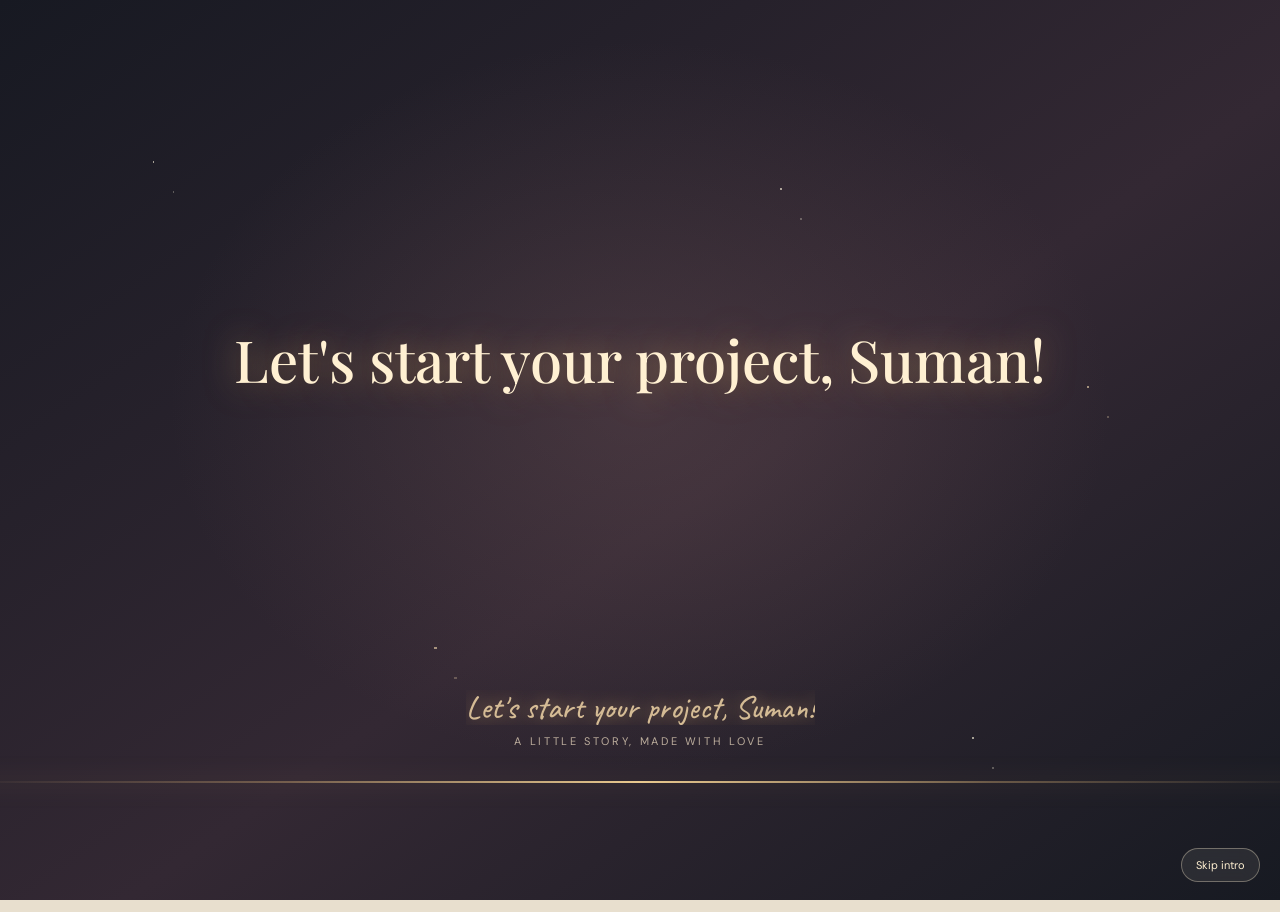
<file: index.html>
<!doctype html>
<html lang="en">
  <head>
    <meta charset="UTF-8" />
    <meta name="viewport" content="width=device-width, initial-scale=1.0" />
    <meta name="theme-color" content="#e9dfcc" />
       <link rel="icon" type="image/png" sizes="192x192" href="icon-192.png" />
    <link rel="apple-touch-icon" href="icon-192.png" />
    <link rel="manifest" href="manifest.webmanifest" />
    <title>Our little scrapbook</title>
    <link rel="preconnect" href="https://fonts.googleapis.com" />
    <link rel="preconnect" href="https://fonts.gstatic.com" crossorigin />
    <link href="https://fonts.googleapis.com/css2?family=Caveat:wght@400;500;600;700&family=DM+Sans:wght@400;500;600;700&family=Playfair+Display:wght@500;600&display=swap" rel="stylesheet" />
    <link rel="stylesheet" href="features.css" />
    <style>
      :root {
        color-scheme: light;
        font-family: "DM Sans", sans-serif;
        color: #36362f;
        background: #e8dfce;
        font-synthesis: none;
        text-rendering: optimizeLegibility;
        -webkit-font-smoothing: antialiased;
        --ink: #38372f;
        --muted: #898475;
        --paper: #f7f1e4;
        --theme-color: #58715b;
        --green: var(--theme-color);
        --desk-color: color-mix(in srgb, var(--theme-color) 12%, #e8dfce);
        --paper-color: color-mix(in srgb, var(--theme-color) 5%, #f7f1e4);
        --note-color: color-mix(in srgb, var(--theme-color) 14%, #f9e89e);
        --script: "Caveat", cursive;
      }

      * { box-sizing: border-box; }
      body { margin: 0; min-width: 320px; min-height: 100vh; }
      button { font: inherit; }
      #root { min-height: 100vh; }

      .desk {
        position: relative;
        display: grid;
        min-height: 100vh;
        place-items: center;
        overflow: hidden;
        padding: 34px clamp(14px, 4vw, 56px);
        background-color: var(--desk-color);
        background-image:
          radial-gradient(ellipse at 18% 22%, rgba(255, 255, 255, .47), transparent 38%),
          radial-gradient(ellipse at 84% 78%, rgba(172, 151, 111, .14), transparent 38%),
          url("data:image/svg+xml,%3Csvg viewBox='0 0 180 180' xmlns='http://www.w3.org/2000/svg'%3E%3Cfilter id='n'%3E%3CfeTurbulence type='fractalNoise' baseFrequency='.82' numOctaves='3' stitchTiles='stitch'/%3E%3C/filter%3E%3Crect width='100%25' height='100%25' filter='url(%23n)' opacity='.15'/%3E%3C/svg%3E");
        background-size: auto, auto, 190px 190px;
      }

      .scrapbook {
        position: relative;
        width: min(1120px, 100%);
        height: min(740px, calc(100vh - 68px));
        min-height: 570px;
        overflow: hidden;
        border: 1px solid rgba(112, 95, 64, .19);
        border-radius: 5px 8px 7px 5px;
        background-color: var(--paper-color);
        background-image:
          linear-gradient(90deg, transparent 49.8%, rgba(126, 111, 81, .10) 50%, rgba(255, 255, 255, .38) 50.2%, transparent 50.55%),
          radial-gradient(ellipse at 5% 10%, rgba(255, 255, 255, .7), transparent 45%),
          url("data:image/svg+xml,%3Csvg viewBox='0 0 180 180' xmlns='http://www.w3.org/2000/svg'%3E%3Cfilter id='p'%3E%3CfeTurbulence type='fractalNoise' baseFrequency='.7' numOctaves='3' stitchTiles='stitch'/%3E%3C/filter%3E%3Crect width='100%25' height='100%25' filter='url(%23p)' opacity='.10'/%3E%3C/svg%3E");
        background-size: 100% 100%, auto, 170px 170px;
        box-shadow: 0 25px 70px rgba(63, 49, 28, .2), 0 3px 8px rgba(66, 52, 33, .1), inset 0 0 0 8px rgba(255, 255, 255, .21);
      }

      .scrapbook::before {
        position: absolute;
        top: 0;
        bottom: 0;
        left: 50%;
        width: 18px;
        transform: translateX(-50%);
        background: linear-gradient(90deg, rgba(91, 76, 52, .03), rgba(91, 76, 52, .10), rgba(255, 255, 255, .22), rgba(91, 76, 52, .03));
        content: "";
        pointer-events: none;
      }

      .page-edge {
        position: absolute;
        inset: 12px;
        border: 1px solid rgba(130, 113, 81, .13);
        pointer-events: none;
      }

      .toolbar {
        position: absolute;
        z-index: 20;
        top: 26px;
        right: 34px;
        left: 34px;
        display: flex;
        align-items: center;
        justify-content: space-between;
        pointer-events: none;
      }

      .toolbar > * { pointer-events: auto; }

      .brand {
        display: flex;
        align-items: center;
        gap: 10px;
        color: #666252;
        font-size: 10px;
        font-weight: 700;
        letter-spacing: .16em;
        text-transform: uppercase;
      }

      .brand-mark {
        display: grid;
        width: 29px;
        height: 29px;
        place-items: center;
        border: 1px solid rgba(89, 107, 81, .3);
        border-radius: 50%;
        color: var(--green);
        font-size: 15px;
      }

      .tools { display: flex; gap: 7px; }

      .tool-button {
        display: flex;
        align-items: center;
        gap: 7px;
        padding: 9px 12px;
        border: 1px solid rgba(105, 94, 70, .2);
        border-radius: 3px;
        background: rgba(255, 252, 244, .72);
        color: #5b584b;
        font-size: 11px;
        cursor: pointer;
        box-shadow: 0 2px 3px rgba(64, 51, 30, .04);
        transition: transform 160ms ease, background 160ms ease;
      }

      .tool-button:hover { transform: translateY(-2px); background: #fffaf0; }
      .tool-button .plus { color: var(--green); font-size: 16px; line-height: 10px; }
      .tool-button .tool-icon { color: var(--green); font-size: 14px; line-height: 1; }
      .file-input { display: none; }

      .page-title {
        position: absolute;
        top: 17%;
        left: 50%;
        z-index: 1;
        width: 80%;
        transform: translateX(-50%);
        color: #817966;
        font-size: 9px;
        font-weight: 600;
        letter-spacing: .25em;
        text-align: center;
        text-transform: uppercase;
        pointer-events: none;
      }

      .page-title strong {
        display: block;
        margin-top: 9px;
        color: #47473c;
        font-family: "Playfair Display", Georgia, serif;
        font-size: clamp(24px, 3.4vw, 39px);
        font-weight: 500;
        letter-spacing: -.04em;
        text-transform: none;
      }

      .page-title em {
        display: block;
        margin-top: 6px;
        color: #898171;
        font-family: var(--script);
        font-size: 22px;
        font-style: normal;
        font-weight: 500;
        letter-spacing: 0;
        text-transform: none;
      }

      .page-number {
        position: absolute;
        right: 28px;
        bottom: 20px;
        z-index: 1;
        color: #9c947f;
        font-family: var(--script);
        font-size: 16px;
        pointer-events: none;
      }

      .item {
        position: absolute;
        z-index: 2;
        touch-action: none;
        user-select: none;
        cursor: grab;
        transform: translate(calc(-50% + var(--dx, 0px)), calc(-50% + var(--dy, 0px))) rotate(var(--angle, 0deg));
        transition: filter 150ms ease;
      }

      .item:active { cursor: grabbing; }
      .item.dragging { z-index: 30 !important; filter: drop-shadow(0 10px 12px rgba(50, 42, 30, .2)); }

      .note {
        width: 180px;
        min-height: 100px;
        padding: 14px 16px 13px;
        background: var(--note-color);
        color: #4a473b;
        box-shadow: 1px 5px 9px rgba(69, 54, 25, .16);
      }

      .note::after {
        position: absolute;
        right: 0;
        bottom: 0;
        width: 0;
        height: 0;
        border-bottom: 14px solid rgba(181, 154, 83, .22);
        border-left: 14px solid transparent;
        content: "";
      }

      .note-font { font-family: var(--script); }
      .note-date {
        margin-bottom: 4px;
        color: rgba(74, 71, 59, .66);
        font-family: var(--script);
        font-size: 14px;
      }
      .note-text { font-size: 21px; line-height: 1.05; }
      .note-sign {
        margin-top: 5px;
        color: #718067;
        font-size: 18px;
        text-align: right;
      }

      .photo {
        width: 186px;
        padding: 9px 9px 36px;
        background: #fffdf6;
        box-shadow: 0 5px 15px rgba(52, 44, 30, .2);
      }

      .photo img {
        display: block;
        width: 100%;
        aspect-ratio: 1.12;
        object-fit: cover;
        background: #d7d0bc;
        pointer-events: none;
      }

      .photo video {
        display: block;
        width: 100%;
        aspect-ratio: 1.12;
        background: #292820;
        object-fit: cover;
      }

      .photo video { pointer-events: auto; }
      .photo.video-photo { padding-bottom: 36px; }

      .custom-sticker {
        display: block;
        width: var(--sticker-size, 76px);
        height: var(--sticker-size, 76px);
        object-fit: contain;
        pointer-events: none;
      }

      .media-actions {
        position: absolute;
        top: -12px;
        right: -10px;
        z-index: 3;
        display: flex;
        gap: 3px;
      }

      .media-actions button, .letter-actions button {
        display: grid;
        width: 25px;
        height: 25px;
        place-items: center;
        border: 1px solid rgba(105, 94, 70, .2);
        border-radius: 50%;
        background: rgba(255, 252, 244, .96);
        color: #555145;
        box-shadow: 0 2px 5px rgba(64, 51, 30, .14);
        font-size: 15px;
        line-height: 1;
        cursor: pointer;
      }

      .media-actions button:hover, .letter-actions button:hover { background: #fff; }
      .media-actions .remove-item { color: #a64e43; }

      .item-actions {
        position: absolute;
        top: -13px;
        left: -9px;
        z-index: 4;
        display: flex;
        gap: 3px;
      }

      .item-actions button {
        display: grid;
        width: 23px;
        height: 23px;
        place-items: center;
        border: 1px solid rgba(105, 94, 70, .2);
        border-radius: 50%;
        background: rgba(255, 252, 244, .96);
        color: #555145;
        box-shadow: 0 2px 5px rgba(64, 51, 30, .14);
        font-size: 13px;
        line-height: 1;
        cursor: pointer;
      }

      .item-actions button:hover { background: white; }
      .item-actions .remove-item { color: #a64e43; }

      .note.note-lavender { background: #e6dcf3; }
      .note.note-rose { background: #f5dcd9; }
      .note.note-mint { background: #deebdc; }
      .note.note-sky { background: #dce8f1; }

      .save-button {
        position: fixed;
        right: 20px;
        bottom: 20px;
        z-index: 45;
        padding: 9px 16px;
        border: 1px solid rgba(79, 102, 79, .3);
        border-radius: 20px;
        background: var(--theme-color);
        color: #fffdf6;
        box-shadow: 0 3px 12px rgba(64, 51, 30, .16);
        font-size: 11px;
        cursor: pointer;
      }

      .save-button:hover { filter: brightness(1.08); }
      .save-status { position: fixed; right: 100px; bottom: 29px; z-index: 45; color: #5b584b; font-size: 10px; }

      .selection-tools {
        position: fixed;
        bottom: 61px;
        left: 50%;
        z-index: 45;
        display: flex;
        align-items: center;
        gap: 5px;
        padding: 6px 9px;
        transform: translateX(-50%);
        border: 1px solid rgba(105, 94, 70, .2);
        border-radius: 22px;
        background: rgba(255, 252, 244, .96);
        box-shadow: 0 3px 12px rgba(64, 51, 30, .14);
      }

      .selection-tools span { padding: 0 5px; color: #716b5b; font-size: 10px; }
      .selection-tools button {
        display: grid;
        width: 28px;
        height: 28px;
        place-items: center;
        border: 1px solid rgba(105, 94, 70, .16);
        border-radius: 50%;
        background: #fffaf0;
        color: #555145;
        cursor: pointer;
      }

      .selection-tools button:hover { background: white; }
      .selection-tools .remove-item { color: #a64e43; }

      .theme-control {
        position: fixed;
        bottom: 20px;
        left: 20px;
        z-index: 45;
        display: flex;
        align-items: center;
        gap: 7px;
        padding: 8px 11px;
        border: 1px solid rgba(105, 94, 70, .23);
        border-radius: 20px;
        background: rgba(255, 252, 244, .92);
        color: #5b584b;
        box-shadow: 0 3px 12px rgba(64, 51, 30, .12);
        font-size: 10px;
        cursor: pointer;
      }

      .theme-control input {
        width: 19px;
        height: 19px;
        padding: 0;
        overflow: hidden;
        border: 1px solid rgba(105, 94, 70, .25);
        border-radius: 50%;
        background: transparent;
        cursor: pointer;
      }

      .media.photo { width: var(--media-width, 186px); }
      .media.photo img, .media.photo video { width: 100%; }

      .photo-caption {
        position: absolute;
        right: 5px;
        bottom: 1px;
        left: 5px;
        overflow: hidden;
        color: #575348;
        font-size: 19px;
        text-align: center;
        text-overflow: ellipsis;
        white-space: nowrap;
      }

      .photo-caption small {
        display: block;
        margin-top: -1px;
        font-size: 13px;
        line-height: 1;
      }

      .sticker {
        display: grid;
        width: var(--sticker-size, 75px);
        height: var(--sticker-size, 75px);
        place-items: center;
        filter: drop-shadow(1px 3px 2px rgba(50, 42, 30, .14));
        font-size: 55px;
        line-height: 1;
      }

      .tape {
        width: 104px;
        height: 28px;
        border: 1px solid rgba(163, 128, 77, .12);
        background: repeating-linear-gradient(45deg, rgba(250, 222, 169, .72), rgba(250, 222, 169, .72) 5px, rgba(247, 215, 155, .72) 5px, rgba(247, 215, 155, .72) 10px);
        box-shadow: 0 2px 5px rgba(70, 53, 26, .12);
        opacity: .88;
        backdrop-filter: blur(1px);
      }

      .drag-hint {
        position: absolute;
        right: 0;
        bottom: 20px;
        left: 0;
        z-index: 1;
        color: #8c8574;
        font-family: var(--script);
        font-size: 17px;
        text-align: center;
        pointer-events: none;
      }

      .page-nav {
        position: absolute;
        top: 50%;
        z-index: 40;
        display: grid;
        width: 42px;
        height: 42px;
        transform: translateY(-50%);
        place-items: center;
        border: 1px solid rgba(105, 94, 70, .23);
        border-radius: 50%;
        background: rgba(255, 252, 244, .88);
        color: #5b584b;
        box-shadow: 0 3px 12px rgba(64, 51, 30, .12);
        font-size: 20px;
        text-decoration: none;
        transition: transform 160ms ease, background 160ms ease;
      }

      .page-nav:hover { transform: translateY(-50%) scale(1.07); background: #fffaf0; }
      .page-nav:disabled { opacity: .52; cursor: default; }
      .page-nav:disabled:hover { transform: translateY(-50%); }
      .page-nav.previous { left: max(8px, calc((100% - 1120px) / 2 - 54px)); }
      .page-nav.next { right: max(8px, calc((100% - 1120px) / 2 - 54px)); }

      .note-editor-backdrop {
        position: fixed;
        inset: 0;
        z-index: 100;
        display: grid;
        place-items: center;
        padding: 18px;
        background: rgba(53, 47, 37, .34);
        backdrop-filter: blur(3px);
      }

      .note-editor {
        width: min(390px, 100%);
        max-height: min(88vh, 760px);
        overflow: auto;
        padding: 23px;
        border: 1px solid rgba(112, 95, 64, .2);
        background: #fbf5e8;
        box-shadow: 0 16px 50px rgba(39, 32, 23, .25);
      }

      .note-editor h2 {
        margin: 0 0 16px;
        color: #47473c;
        font-family: var(--script);
        font-size: 31px;
        font-weight: 600;
      }

      .note-editor label {
        display: block;
        margin: 12px 0 5px;
        color: #716b5b;
        font-size: 10px;
        letter-spacing: .07em;
        text-transform: uppercase;
      }

      .note-editor input, .note-editor textarea {
        width: 100%;
        padding: 9px 10px;
        border: 1px solid rgba(105, 94, 70, .2);
        border-radius: 2px;
        outline-color: #839078;
        background: rgba(255, 255, 255, .62);
        color: var(--ink);
        font: 17px var(--script);
      }

      .note-editor textarea { min-height: 92px; resize: vertical; }
      .note-editor input[type="color"] { height: 38px; padding: 3px; }
      .note-editor input[type="range"] { padding: 0; accent-color: #58715b; }
      .note-editor select { width: 100%; padding: 9px 10px; border: 1px solid rgba(105, 94, 70, .2); background: rgba(255, 255, 255, .62); color: var(--ink); }
      .note-editor-actions { display: flex; justify-content: flex-end; gap: 8px; margin-top: 16px; }
      .note-editor-actions button { padding: 8px 13px; border: 1px solid rgba(105, 94, 70, .2); background: #fffaf0; color: #5b584b; cursor: pointer; }
      .note-editor-actions button[type="submit"] { background: #58715b; color: #fffdf6; }

      @media (max-width: 680px) {
        .desk { min-height: 100svh; padding: 10px; }
        .scrapbook { height: calc(100svh - 20px); min-height: 560px; }
        .toolbar { top: 20px; right: 18px; left: 18px; align-items: flex-start; }
        .brand { gap: 6px; font-size: 8px; }
        .brand-mark { width: 25px; height: 25px; }
        .tools { max-width: 69%; justify-content: flex-end; flex-wrap: wrap; }
        .tool-button { padding: 7px 8px; font-size: 10px; }
        .tool-button .tool-icon { font-size: 13px; }
        .page-title { top: 16%; }
        .note { width: 145px; min-height: 88px; padding: 11px 12px; }
        .note-text { font-size: 19px; }
        .media.photo { width: var(--media-width, 150px); padding: 7px 7px 32px; }
        .sticker { width: var(--sticker-size, 58px); height: var(--sticker-size, 58px); font-size: 43px; }
        .custom-sticker { width: var(--sticker-size, 58px); height: var(--sticker-size, 58px); }
        .tape { width: 82px; height: 23px; }
        .page-nav { width: 35px; height: 35px; font-size: 17px; }
        .page-nav.previous { left: 3px; }
        .page-nav.next { right: 3px; }
      }
    </style>
    <script type="importmap">
      {
        "imports": {
          "react": "https://esm.sh/react@18.3.1",
          "react/jsx-runtime": "https://esm.sh/react@18.3.1/jsx-runtime?external=react",
          "react/jsx-dev-runtime": "https://esm.sh/react@18.3.1/jsx-dev-runtime?external=react",
          "react-dom/client": "https://esm.sh/react-dom@18.3.1/client?external=react"
        }
      }
    </script>
  </head>
  <body>
    <div id="root"></div>
    <script type="module">
      import React, { useRef, useState } from "react";
      import { createRoot } from "react-dom/client";

      // Customize the names, keepsakes, and opening layout here.
      const Configuration = {
        names: ["ANKIT", "SUMAN"],
        subtitle: "little things, kept close",
        items: [
          { id: "photo-lake", type: "photo", x: 27, y: 48, angle: -7, imageUrl: "https://images.unsplash.com/photo-1470770841072-f978cf4d019e?auto=format&fit=crop&w=700&q=85", date: "June 3, 2023", caption: "that quiet little getaway" },
          { id: "note-first", type: "note", x: 70, y: 46, angle: 5, date: "October 14, 2022", text: "The night we met. I knew there was something ✨", sign: "— ANKIT" },
          { id: "tape-photo", type: "tape", x: 27, y: 37, angle: -7 },
          { id: "sticker-flower", type: "sticker", x: 43, y: 63, angle: 10, emoji: "🌼" },
          { id: "photo-coffee", type: "photo", x: 57, y: 70, angle: 6, imageUrl: "https://images.unsplash.com/photo-1511920170033-f8396924c348?auto=format&fit=crop&w=700&q=85", date: "February 11, 2024", caption: "our slow Sunday" },
          { id: "tape-note", type: "tape", x: 70, y: 38, angle: 5 },
          { id: "sticker-heart", type: "sticker", x: 80, y: 67, angle: -8, emoji: "💌" },
          { id: "note-little", type: "note", x: 39, y: 79, angle: -4, date: "A tiny reminder", text: "My favorite place is right next to you.", sign: "love, always" },
        ],
      };

      const STORAGE_KEY = "scrapbook-page1";
      const TIMELINE_STORAGE_KEY = "scrapbook-memories-timeline-v1";

      function formatTimelineDate(value) {
        const date = new Date(value);
        if (!Number.isFinite(date.getTime())) return "";
        const year = date.getFullYear();
        const month = String(date.getMonth() + 1).padStart(2, "0");
        const day = String(date.getDate()).padStart(2, "0");
        return `${year}-${month}-${day}`;
      }

      function isValidTimelineMemory(memory) {
        return memory
          && typeof memory === "object"
          && typeof memory.id === "string"
          && /^\d{4}-\d{2}-\d{2}$/.test(memory.date)
          && Number.isFinite(new Date(`${memory.date}T00:00:00`).getTime())
          && typeof memory.title === "string"
          && typeof memory.description === "string"
          && ["photo", "video", "note"].includes(memory.type)
          && (memory.assetKey === undefined || typeof memory.assetKey === "string")
          && (memory.mediaKind === undefined || ["photo", "video"].includes(memory.mediaKind))
          && (memory.ownsAsset === undefined || typeof memory.ownsAsset === "boolean")
          && (memory.sourceUrl === undefined || (typeof memory.sourceUrl === "string" && /^https?:\/\//i.test(memory.sourceUrl)));
      }

      function openAssetStore() {
        return new Promise((resolve, reject) => {
          const request = indexedDB.open("our-little-scrapbook", 1);
          request.onupgradeneeded = () => request.result.createObjectStore("assets");
          request.onsuccess = () => resolve(request.result);
          request.onerror = () => reject(request.error);
        });
      }

      async function saveAsset(key, file) {
        const db = await openAssetStore();
        try {
          await new Promise((resolve, reject) => {
            const transaction = db.transaction("assets", "readwrite");
            transaction.objectStore("assets").put(file, key);
            transaction.oncomplete = resolve;
            transaction.onerror = () => reject(transaction.error);
            transaction.onabort = () => reject(transaction.error);
          });
        } finally {
          db.close();
        }
      }

      async function loadAsset(key) {
        const db = await openAssetStore();
        try {
          return await new Promise((resolve, reject) => {
            const request = db.transaction("assets").objectStore("assets").get(key);
            request.onsuccess = () => resolve(request.result);
            request.onerror = () => reject(request.error);
          });
        } finally {
          db.close();
        }
      }

      async function deleteAsset(key) {
        const db = await openAssetStore();
        try {
          await new Promise((resolve, reject) => {
            const transaction = db.transaction("assets", "readwrite");
            transaction.objectStore("assets").delete(key);
            transaction.oncomplete = resolve;
            transaction.onerror = () => reject(transaction.error);
            transaction.onabort = () => reject(transaction.error);
          });
        } finally {
          db.close();
        }
      }

      function Draggable({ item, children, zIndex, onRaise, className = "", onMove, onResizeTo }) {
        const [offset, setOffset] = useState({ x: item.dx || 0, y: item.dy || 0 });
        const [dragging, setDragging] = useState(false);
        const start = useRef(null);
        const pointers = useRef(new Map());
        const pinchStart = useRef(null);

        React.useEffect(() => {
          setOffset({ x: item.dx || 0, y: item.dy || 0 });
        }, [item.dx, item.dy]);

        function onPointerDown(event) {
          if (event.button !== undefined && event.button !== 0) return;
          if (event.pointerType === "touch") {
            pointers.current.set(event.pointerId, { x: event.clientX, y: event.clientY });
            if (event.target.closest("video") && pointers.current.size < 2) return;
            if (pointers.current.size === 2 && (item.type === "photo" || item.type === "video" || item.type === "sticker")) {
              const [first, second] = Array.from(pointers.current.values());
              pinchStart.current = {
                distance: Math.hypot(second.x - first.x, second.y - first.y),
                size: item.type === "sticker"
                  ? item.size || (window.innerWidth <= 680 ? 58 : 75)
                  : item.width || (window.innerWidth <= 680 ? 150 : 186),
              };
              start.current = null;
              event.preventDefault();
              event.stopPropagation();
              event.currentTarget.setPointerCapture(event.pointerId);
              onRaise(item.id);
              return;
            }
          }
          if (event.target.closest("video, button")) return;
          event.preventDefault();
          event.stopPropagation();
          start.current = { pointerX: event.clientX, pointerY: event.clientY, x: offset.x, y: offset.y };
          event.currentTarget.setPointerCapture(event.pointerId);
          setDragging(true);
          onRaise(item.id);
        }

        function onPointerMove(event) {
          if (event.pointerType === "touch" && pointers.current.has(event.pointerId)) {
            pointers.current.set(event.pointerId, { x: event.clientX, y: event.clientY });
          }
          if (pinchStart.current && pointers.current.size === 2) {
            const [first, second] = Array.from(pointers.current.values());
            const distance = Math.hypot(second.x - first.x, second.y - first.y);
            const size = Math.min(360, Math.max(item.type === "sticker" ? 30 : 90, pinchStart.current.size * distance / Math.max(1, pinchStart.current.distance)));
            onResizeTo(item.id, size);
            event.preventDefault();
            return;
          }
          if (!start.current) return;
          const nextOffset = {
            x: start.current.x + event.clientX - start.current.pointerX,
            y: start.current.y + event.clientY - start.current.pointerY,
          };
          setOffset(nextOffset);
          onMove(item.id, nextOffset);
        }

        function onPointerUp(event) {
          pointers.current.delete(event.pointerId);
          if (pointers.current.size < 2) pinchStart.current = null;
          start.current = null;
          setDragging(false);
        }

        return React.createElement(
          "div",
          {
            className: `item ${className}${dragging ? " dragging" : ""}`,
            style: {
              left: `${item.x}%`,
              top: `${item.y}%`,
              "--angle": `${item.angle || 0}deg`,
              "--dx": `${offset.x}px`,
              "--dy": `${offset.y}px`,
              "--media-width": `${item.width || (window.innerWidth <= 680 ? 150 : 186)}px`,
              "--sticker-size": `${item.size || (window.innerWidth <= 680 ? 58 : 75)}px`,
              zIndex,
            },
            onPointerDown,
            onPointerMove,
            onPointerUp,
            onPointerCancel: onPointerUp,
          },
          children,
        );
      }

      function ScrapItem({ item, selected, zIndex, onRaise, onRemove, onResize, onResizeTo, onRotate, onEdit, onMove }) {
        let content;
        let className = "";

        if (item.type === "photo" || item.type === "video") {
          className = `photo media${item.type === "video" ? " video-photo" : ""}`;
          content = React.createElement(
            React.Fragment,
            null,
            item.type === "video"
              ? React.createElement("video", {
                  src: item.mediaUrl,
                  controls: true,
                  playsInline: true,
                  preload: "metadata",
                  "aria-label": item.caption || "Scrapbook video",
                  onClick: (event) => { event.stopPropagation(); onRaise(item.id); },
                })
              : React.createElement("img", { src: item.imageUrl, alt: item.caption || "A scrapbook memory", draggable: false }),
            React.createElement("div", {
              className: `photo-caption note-font caption-${item.captionStyle || "plain"}`,
              style: {
                color: item.captionColor || undefined,
                fontFamily: item.captionFont || undefined,
                fontSize: item.captionSize ? `${item.captionSize}px` : undefined,
              },
            },
              item.caption,
              item.date && React.createElement("small", null, item.date),
            ),
          );
        } else if (item.type === "note") {
          className = `note${item.noteStyle ? ` note-${item.noteStyle}` : ""}`;
          content = React.createElement(
            React.Fragment,
            null,
            React.createElement("div", { className: "note-date note-font" }, item.date),
            React.createElement("div", {
              className: "note-text note-font",
              style: {
                color: item.textColor || undefined,
                fontFamily: item.textFont || undefined,
                fontSize: item.textSize ? `${item.textSize}px` : undefined,
              },
            }, item.text),
            React.createElement("div", { className: "note-sign note-font" }, item.sign),
          );
        } else if (item.type === "sticker") {
          className = "sticker";
          content = item.imageUrl
            ? React.createElement("img", { className: "custom-sticker", src: item.imageUrl, alt: item.caption || "Custom sticker", draggable: false })
            : item.emoji || "✿";
        } else {
          className = "tape";
        }

        const controls = !selected || item.type === "photo" || item.type === "video"
          ? null
          : React.createElement("div", { className: "item-actions", "aria-label": "Item controls" },
              item.type === "note" && React.createElement("button", {
                type: "button", "aria-label": "Edit note", title: "Edit note",
                onClick: (event) => { event.stopPropagation(); onEdit(item); },
              }, "✎"),
              React.createElement("button", {
                type: "button", "aria-label": "Rotate item left", title: "Rotate left",
                onClick: (event) => { event.stopPropagation(); onRotate(item.id, -10); },
              }, "↶"),
              React.createElement("button", {
                type: "button", "aria-label": "Rotate item right", title: "Rotate right",
                onClick: (event) => { event.stopPropagation(); onRotate(item.id, 10); },
              }, "↷"),
              React.createElement("button", {
                className: "remove-item", type: "button", "aria-label": "Remove item", title: "Remove",
                onClick: (event) => { event.stopPropagation(); onRemove(item.id); },
              }, "×"),
            );

        return React.createElement(Draggable, { item, zIndex, onRaise, onMove, onResizeTo, className },
          content,
          selected && (item.type === "photo" || item.type === "video")
            ? React.createElement("div", { className: "media-actions", "aria-label": "Media controls" },
                React.createElement("button", { type: "button", "aria-label": "Edit photo or video caption", title: "Edit caption", onClick: (event) => { event.stopPropagation(); onEdit(item); } }, "✎"),
                React.createElement("button", { type: "button", "aria-label": "Rotate media left", onClick: (event) => { event.stopPropagation(); onRotate(item.id, -10); } }, "↶"),
                React.createElement("button", { type: "button", "aria-label": "Rotate media right", onClick: (event) => { event.stopPropagation(); onRotate(item.id, 10); } }, "↷"),
                React.createElement("button", { type: "button", "aria-label": "Make media smaller", onClick: (event) => { event.stopPropagation(); onResize(item.id, -20); } }, "−"),
                React.createElement("button", { type: "button", "aria-label": "Make media larger", onClick: (event) => { event.stopPropagation(); onResize(item.id, 20); } }, "+"),
                React.createElement("button", { className: "remove-item", type: "button", "aria-label": "Remove media", onClick: (event) => { event.stopPropagation(); onRemove(item.id); } }, "×"),
              )
            : controls,
        );
      }

      function App() {
        const [items, setItems] = useState(() => {
          try {
            return JSON.parse(localStorage.getItem(STORAGE_KEY)) || Configuration.items;
          } catch (error) {
            console.error("Could not read the saved scrapbook.", error);
            return Configuration.items;
          }
        });
        const [raisedId, setRaisedId] = useState(null);
        const [noteEditorOpen, setNoteEditorOpen] = useState(false);
        const [editingNoteId, setEditingNoteId] = useState(null);
        const [noteDraft, setNoteDraft] = useState({
          date: "", text: "", sign: "", noteStyle: "", textFont: "Caveat, cursive",
          textColor: "#4a473b", textSize: 21, captionStyle: "plain",
        });
        const [timelineOpen, setTimelineOpen] = useState(false);
        const [timelineEditorOpen, setTimelineEditorOpen] = useState(false);
        const [timelineMemories, setTimelineMemories] = useState([]);
        const [editingTimelineId, setEditingTimelineId] = useState(null);
        const [timelineDraft, setTimelineDraft] = useState({
          date: "", title: "", description: "", type: "photo",
          assetKey: "", sourceUrl: "", mediaKind: "", mediaFile: null, mediaPreviewUrl: "",
        });
        const [timelineAssetUrls, setTimelineAssetUrls] = useState({});
        const [timelineMuted, setTimelineMuted] = useState({});
        const [timelineEditorError, setTimelineEditorError] = useState("");
        const [timelineSaving, setTimelineSaving] = useState(false);
        const [saveStatus, setSaveStatus] = useState("");
        const nextId = useRef(Date.now());
        const photoInput = useRef(null);
        const videoInput = useRef(null);
        const stickerInput = useRef(null);
        const [themeColor, setThemeColor] = useState(() => localStorage.getItem("scrapbook-theme") || "#58715b");

        React.useEffect(() => {
          document.documentElement.style.setProperty("--theme-color", themeColor);
        }, [themeColor]);

        React.useEffect(() => {
          function syncCustomAccent(event) {
            if (typeof event.detail?.color === "string" && /^#[\da-f]{6}$/i.test(event.detail.color)) {
              setThemeColor(event.detail.color);
            }
          }
          window.addEventListener("love-scrapbook-accent-change", syncCustomAccent);
          return () => window.removeEventListener("love-scrapbook-accent-change", syncCustomAccent);
        }, []);

        React.useEffect(() => {
          let cancelled = false;
          const urls = [];
          let hadRestoreFailure = false;
          async function restoreTimelineMedia() {
            const entries = await Promise.all(timelineMemories.map(async (memory) => {
              if (!memory.assetKey) return null;
              try {
                const blob = await loadAsset(memory.assetKey);
                if (!blob) throw new Error(`Saved timeline media is missing for "${memory.title}".`);
                const url = URL.createObjectURL(blob);
                urls.push(url);
                return [memory.id, url];
              } catch (error) {
                hadRestoreFailure = true;
                console.error(`Could not restore timeline attachment for "${memory.title}".`, error);
                return null;
              }
            }));
            if (cancelled) {
              urls.forEach((url) => URL.revokeObjectURL(url));
              return;
            }
            setTimelineAssetUrls(Object.fromEntries(entries.filter(Boolean)));
            if (hadRestoreFailure) setSaveStatus("Could not restore one or more timeline attachments");
          }
          void restoreTimelineMedia().catch((error) => {
            urls.forEach((url) => URL.revokeObjectURL(url));
            if (cancelled) return;
            console.error("Could not restore timeline attachments.", error);
            setSaveStatus("Could not restore timeline attachments");
          });
          return () => {
            cancelled = true;
            urls.forEach((url) => URL.revokeObjectURL(url));
          };
        }, [timelineMemories]);

        React.useEffect(() => {
          if (!timelineDraft.mediaFile || !timelineDraft.mediaPreviewUrl) return undefined;
          return () => URL.revokeObjectURL(timelineDraft.mediaPreviewUrl);
        }, [timelineDraft.mediaFile, timelineDraft.mediaPreviewUrl]);

        React.useEffect(() => {
          function openTimelineFromHash() {
            if (window.location.hash !== "#timeline") return;
            openTimeline();
            try {
              window.history.replaceState(window.history.state, "", window.location.pathname + window.location.search);
            } catch (error) {
              console.error("Could not clear the timeline link from the address bar.", error);
            }
          }
          openTimelineFromHash();
          window.addEventListener("hashchange", openTimelineFromHash);
          return () => window.removeEventListener("hashchange", openTimelineFromHash);
        }, []);

        React.useEffect(() => {
          let cancelled = false;
          async function restoreLocalMedia() {
            const restored = await Promise.all(items.map(async (item) => {
              if (!item.assetKey) return item;
              const blob = await loadAsset(item.assetKey);
              if (!blob) return item;
              const url = URL.createObjectURL(blob);
              return {
                ...item,
                objectUrl: url,
                ...(item.type === "video" ? { mediaUrl: url } : { imageUrl: url }),
              };
            }));
            if (!cancelled) {
              const restoredById = new Map(restored.filter((item) => item.assetKey).map((item) => [item.id, item]));
              setItems((current) => current.map((item) => {
                const restoredItem = restoredById.get(item.id);
                return restoredItem ? { ...item, objectUrl: restoredItem.objectUrl, imageUrl: restoredItem.imageUrl, mediaUrl: restoredItem.mediaUrl } : item;
              }));
            }
          }
          restoreLocalMedia().catch((error) => {
            console.error("Could not restore saved local media.", error);
            setSaveStatus("Could not restore saved media");
          });
          return () => { cancelled = true; };
        }, []);

        function changeTheme(event) {
          const color = event.target.value;
          setThemeColor(color);
          localStorage.setItem("scrapbook-theme", color);
        }

        function removeItem(id) {
          const item = items.find((entry) => entry.id === id);
          if (item && item.objectUrl) URL.revokeObjectURL(item.objectUrl);
          setItems((current) => current.filter((item) => item.id !== id));
          if (raisedId === id) setRaisedId(null);
        }

        function resizeMedia(id, amount) {
          setItems((current) => current.map((item) => {
            if (item.id !== id) return item;
            const baseWidth = window.innerWidth <= 680 ? 150 : 186;
            const width = item.width || baseWidth;
            return { ...item, width: Math.min(360, Math.max(90, width + amount)) };
          }));
        }

        function resizeItemTo(id, size) {
          setItems((current) => current.map((item) => {
            if (item.id !== id) return item;
            return item.type === "sticker"
              ? { ...item, size: Math.min(240, Math.max(30, size)) }
              : { ...item, width: Math.min(360, Math.max(90, size)) };
          }));
        }

        function addItem(type, details = {}) {
          const index = nextId.current++;
          const samples = {
            note: { type, date: "A little note", text: "Write down a little something worth remembering.", sign: "— me", noteStyle: "", x: 47, y: 54, angle: (index % 2 ? 1 : -1) * 3 },
            photo: { type, imageUrl: "https://images.unsplash.com/photo-1500530855697-b586d89ba3ee?auto=format&fit=crop&w=700&q=85", caption: "a day to remember", x: 52, y: 56, angle: (index % 2 ? 1 : -1) * 4 },
            video: { type, caption: "a little video to remember", x: 52, y: 56, angle: (index % 2 ? 1 : -1) * 4 },
            sticker: { type, emoji: ["🌷", "⭐", "💛", "🍓", "🦋", "🌙", "🌈", "🍒", "🐝", "🌻", "🪻", "✨", "☁️", "🍀", "🧸", "🎀"][index % 16], x: 48, y: 52, angle: index % 2 ? 8 : -8 },
            tape: { type, x: 50, y: 55, angle: (index % 2 ? 1 : -1) * 8 },
          };
          const item = { ...samples[type], ...details, id: `added-${type}-${index}` };
          setItems((current) => [...current, item]);
          setRaisedId(item.id);
        }

        async function addLocalFiles(event, type) {
          const files = Array.from(event.target.files || []);
          for (const [index, file] of files.entries()) {
            const id = `local-${Date.now()}-${nextId.current++}`;
            const assetKey = `${id}-${file.name}`;
            try {
              await saveAsset(assetKey, file);
              const url = URL.createObjectURL(file);
              const isSticker = type === "sticker";
              addItem(isSticker ? "sticker" : type, {
                ...(isSticker
                  ? { imageUrl: url, caption: file.name }
                  : {
                      mediaUrl: url,
                      imageUrl: url,
                      caption: file.name.replace(/\.[^.]+$/, ""),
                      date: new Date().toISOString().slice(0, 10),
                    }),
                objectUrl: url,
                assetKey,
                x: 43 + ((items.length + index) % 4) * 4,
                y: 52 + ((items.length + index) % 3) * 5,
                angle: ((items.length + index) % 2 ? 1 : -1) * 3,
              });
            } catch (error) {
              console.error(`Could not save ${file.name}.`, error);
              setSaveStatus(`Could not add ${file.name}`);
            }
          }
          event.target.value = "";
        }

        function saveAll() {
          try {
            const previousItems = JSON.parse(localStorage.getItem(STORAGE_KEY) || "[]");
            const savedItems = items.map((item) => {
              const { objectUrl, mediaUrl, ...savedItem } = item;
              if (savedItem.assetKey) delete savedItem.imageUrl;
              return savedItem;
            });
            localStorage.setItem(STORAGE_KEY, JSON.stringify(savedItems));
            setRaisedId(null);
            setSaveStatus("Saved");
            window.setTimeout(() => setSaveStatus(""), 2200);
            const currentAssetKeys = new Set(savedItems.map((item) => item.assetKey).filter(Boolean));
            const removedAssetKeys = previousItems.map((item) => item.assetKey).filter((key) => key && !currentAssetKeys.has(key));
            if (removedAssetKeys.length) {
              openAssetStore().then((db) => {
                const transaction = db.transaction("assets", "readwrite");
                removedAssetKeys.forEach((key) => transaction.objectStore("assets").delete(key));
                transaction.oncomplete = () => db.close();
                transaction.onerror = () => {
                  console.error("Could not remove unused saved media.", transaction.error);
                  db.close();
                };
              }).catch((error) => console.error("Could not clean saved media storage.", error));
            }
          } catch (error) {
            console.error("Could not save the scrapbook.", error);
            setSaveStatus("Save failed — check browser storage");
          }
        }

        function updateItem(id, changes) {
          setItems((current) => current.map((item) => item.id === id ? { ...item, ...changes } : item));
        }

        function rotateItem(id, amount) {
          const item = items.find((entry) => entry.id === id);
          if (item) updateItem(id, { angle: (item.angle || 0) + amount });
        }

        function moveItem(id, offset) {
          updateItem(id, { dx: offset.x, dy: offset.y });
        }

        function openNoteEditor(item = null) {
          setEditingNoteId(item ? item.id : null);
          const isMedia = item?.type === "photo" || item?.type === "video";
          setNoteDraft({
            date: item?.date || "",
            text: item ? (isMedia ? item.caption || "" : item.text || "") : "",
            sign: item?.sign || "",
            noteStyle: item?.noteStyle || "",
            textFont: isMedia ? item.captionFont || "Caveat, cursive" : item?.textFont || "Caveat, cursive",
            textColor: isMedia ? item.captionColor || "#4a473b" : item?.textColor || "#4a473b",
            textSize: isMedia ? item.captionSize || 21 : item?.textSize || 21,
            captionStyle: item?.captionStyle || "plain",
          });
          setNoteEditorOpen(true);
        }

        function saveNote(event) {
          event.preventDefault();
          const editingItem = items.find((item) => item.id === editingNoteId);
          if (editingItem && (editingItem.type === "photo" || editingItem.type === "video")) {
            updateItem(editingItem.id, {
              date: noteDraft.date.trim(),
              caption: noteDraft.text.trim(),
              captionFont: noteDraft.textFont,
              captionColor: noteDraft.textColor,
              captionSize: Number(noteDraft.textSize),
              captionStyle: noteDraft.captionStyle,
            });
          } else {
            const note = {
              date: noteDraft.date.trim() || "A little note",
              text: noteDraft.text.trim() || "Write down a little something worth remembering.",
              sign: noteDraft.sign.trim() || "— me",
              noteStyle: noteDraft.noteStyle,
              textFont: noteDraft.textFont,
              textColor: noteDraft.textColor,
              textSize: Number(noteDraft.textSize),
            };
            if (editingNoteId) updateItem(editingNoteId, note);
            else addItem("note", { ...note, x: 47, y: 54 });
          }
          setNoteDraft({
            date: "", text: "", sign: "", noteStyle: "", textFont: "Caveat, cursive",
            textColor: "#4a473b", textSize: 21, captionStyle: "plain",
          });
          setEditingNoteId(null);
          setNoteEditorOpen(false);
        }

        const selectedItem = items.find((item) => item.id === raisedId);
        const editingItem = items.find((item) => item.id === editingNoteId);
        let pageSixItems = [];
        try {
          const savedPageSix = JSON.parse(localStorage.getItem("scrapbook-page6") || "[]");
          if (Array.isArray(savedPageSix)) pageSixItems = savedPageSix;
        } catch (error) {
          console.error("Could not read saved memories from the personal page.", error);
        }
        const availableTimelineItems = [...items, ...pageSixItems]
          .filter((item) => item && typeof item === "object"
            && ["photo", "video", "note"].includes(item.type)
            && typeof item.date === "string"
            && item.date
            && Number.isFinite(Date.parse(item.date)))
          .sort((first, second) => Date.parse(first.date) - Date.parse(second.date));

        function openTimeline() {
          try {
            const saved = localStorage.getItem(TIMELINE_STORAGE_KEY);
            if (saved !== null) {
              const parsed = JSON.parse(saved);
              if (!Array.isArray(parsed) || !parsed.every(isValidTimelineMemory)) {
                throw new Error("Saved timeline data has an invalid shape.");
              }
              setTimelineMemories(parsed);
            } else {
              setTimelineMemories(availableTimelineItems.map((item, index) => ({
                id: `memory-${item.id || index}`,
                date: formatTimelineDate(item.date),
                title: (item.caption || item.text || "").trim() || "A little moment together",
                description: item.type === "note" ? item.sign || "" : "",
                type: item.type,
                ...(item.assetKey ? {
                  assetKey: item.assetKey,
                  mediaKind: item.type === "video" ? "video" : "photo",
                  ownsAsset: false,
                } : item.type === "photo" && /^https?:\/\//i.test(item.imageUrl || "")
                  ? { sourceUrl: item.imageUrl, mediaKind: "photo" }
                  : {}),
              })));
            }
          } catch (error) {
            console.error("Could not read the memories timeline.", error);
            setSaveStatus("Could not read the timeline; showing scrapbook memories");
            setTimelineMemories(availableTimelineItems.map((item, index) => ({
              id: `memory-${item.id || index}`,
              date: formatTimelineDate(item.date),
              title: (item.caption || item.text || "").trim() || "A little moment together",
              description: item.type === "note" ? item.sign || "" : "",
              type: item.type,
              ...(item.assetKey ? {
                assetKey: item.assetKey,
                mediaKind: item.type === "video" ? "video" : "photo",
                ownsAsset: false,
              } : item.type === "photo" && /^https?:\/\//i.test(item.imageUrl || "")
                ? { sourceUrl: item.imageUrl, mediaKind: "photo" }
                : {}),
            })));
          }
          setTimelineEditorOpen(false);
          setTimelineOpen(true);
        }

        function persistTimeline(nextMemories) {
          try {
            localStorage.setItem(TIMELINE_STORAGE_KEY, JSON.stringify(nextMemories));
            setSaveStatus("Timeline saved");
            window.setTimeout(() => setSaveStatus(""), 2200);
            return true;
          } catch (error) {
            console.error("Could not save the memories timeline.", error);
            setSaveStatus("Timeline save failed — check browser storage");
            return false;
          }
        }

        function openTimelineEditor(memory = null) {
          setEditingTimelineId(memory ? memory.id : null);
          setTimelineDraft(memory
            ? {
                date: memory.date,
                title: memory.title,
                description: memory.description,
                type: memory.type,
                assetKey: memory.assetKey || "",
                sourceUrl: memory.sourceUrl || "",
                mediaKind: memory.mediaKind || (memory.type === "video" ? "video" : "photo"),
                mediaFile: null,
                mediaPreviewUrl: timelineAssetUrls[memory.id] || memory.sourceUrl || "",
              }
            : {
                date: formatTimelineDate(new Date()),
                title: "",
                description: "",
                type: "photo",
                assetKey: "",
                sourceUrl: "",
                mediaKind: "",
                mediaFile: null,
                mediaPreviewUrl: "",
              });
          setTimelineEditorError("");
          setTimelineEditorOpen(true);
        }

        function handleTimelineMedia(event) {
          const file = event.target.files?.[0];
          event.target.value = "";
          if (!file) return;
          const expectedType = timelineDraft.type === "video" ? "video/" : "image/";
          if (!file.type.startsWith(expectedType)) {
            setTimelineEditorError(`Choose a ${timelineDraft.type === "video" ? "video" : "photo"} file for this memory.`);
            return;
          }
          setTimelineDraft((current) => ({
            ...current,
            assetKey: "",
            sourceUrl: "",
            mediaKind: current.type,
            mediaFile: file,
            mediaPreviewUrl: URL.createObjectURL(file),
          }));
          setTimelineEditorError("");
        }

        async function saveTimelineEntry(event) {
          event.preventDefault();
          if (timelineSaving) return;
          if (!timelineDraft.title.trim()) {
            setTimelineEditorError("Add a short title for this memory.");
            return;
          }
          const hasMatchingMedia = timelineDraft.mediaFile
            ? timelineDraft.mediaKind === timelineDraft.type
            : Boolean(timelineDraft.assetKey || timelineDraft.sourceUrl) && timelineDraft.mediaKind === timelineDraft.type;
          if (timelineDraft.type !== "note" && !hasMatchingMedia) {
            setTimelineEditorError(`Add a ${timelineDraft.type === "video" ? "video" : "photo"} before saving this memory.`);
            return;
          }
          setTimelineSaving(true);
          setTimelineEditorError("");
          const id = editingTimelineId || `memory-${Date.now()}-${nextId.current++}`;
          const previousMemory = timelineMemories.find((memory) => memory.id === editingTimelineId);
          let createdAssetKey = "";
          try {
            let assetKey = "";
            let sourceUrl = "";
            let mediaKind = "";
            let ownsAsset = false;
            if (timelineDraft.type !== "note") {
              if (timelineDraft.mediaFile) {
                mediaKind = timelineDraft.type;
                assetKey = `timeline-media-${encodeURIComponent(id)}-${Date.now()}-${nextId.current++}`;
                await saveAsset(assetKey, timelineDraft.mediaFile);
                createdAssetKey = assetKey;
                ownsAsset = true;
              } else if (timelineDraft.assetKey && timelineDraft.mediaKind === timelineDraft.type) {
                assetKey = timelineDraft.assetKey;
                mediaKind = timelineDraft.mediaKind;
                ownsAsset = Boolean(previousMemory?.ownsAsset);
              } else if (timelineDraft.sourceUrl && timelineDraft.mediaKind === timelineDraft.type) {
                sourceUrl = timelineDraft.sourceUrl;
                mediaKind = timelineDraft.mediaKind;
              } else {
                throw new Error(`Add a ${timelineDraft.type === "video" ? "video" : "photo"} before saving this memory.`);
              }
            }
            const entry = {
              id,
              date: timelineDraft.date,
              title: timelineDraft.title.trim(),
              description: timelineDraft.description.trim(),
              type: timelineDraft.type,
              ...(assetKey ? { assetKey, mediaKind, ownsAsset } : sourceUrl ? { sourceUrl, mediaKind } : {}),
            };
            const nextMemories = (editingTimelineId
              ? timelineMemories.map((memory) => memory.id === editingTimelineId ? entry : memory)
              : [...timelineMemories, entry])
              .sort((first, second) => first.date.localeCompare(second.date));
            if (!persistTimeline(nextMemories)) {
              if (createdAssetKey) await deleteAsset(createdAssetKey);
              return;
            }
            setTimelineMemories(nextMemories);
            setTimelineEditorOpen(false);
            setEditingTimelineId(null);
            setTimelineDraft({
              date: "", title: "", description: "", type: "photo",
              assetKey: "", sourceUrl: "", mediaKind: "", mediaFile: null, mediaPreviewUrl: "",
            });
            if (previousMemory?.ownsAsset && previousMemory.assetKey && previousMemory.assetKey !== assetKey) {
              deleteAsset(previousMemory.assetKey).catch((error) => {
                console.error("Could not remove replaced timeline media.", error);
                setSaveStatus("Memory saved, but old media could not be removed");
              });
            }
          } catch (error) {
            console.error("Could not save the timeline memory.", error);
            setTimelineEditorError(error.message || "Could not save this memory. Check browser storage.");
            if (createdAssetKey) {
              await deleteAsset(createdAssetKey).catch((cleanupError) => {
                console.error("Could not clean up an unsaved timeline attachment.", cleanupError);
              });
            }
          } finally {
            setTimelineSaving(false);
          }
        }

        function removeTimelineEntry(id) {
          const memory = timelineMemories.find((entry) => entry.id === id);
          const nextMemories = timelineMemories.filter((memory) => memory.id !== id);
          if (!persistTimeline(nextMemories)) return;
          setTimelineMemories(nextMemories);
          if (memory?.ownsAsset && memory.assetKey) {
            deleteAsset(memory.assetKey).catch((error) => {
              console.error("Could not remove deleted timeline media.", error);
              setSaveStatus("Memory removed, but its media could not be removed");
            });
          }
        }

        function closeTimelineEditor() {
          setTimelineEditorOpen(false);
          setEditingTimelineId(null);
          setTimelineEditorError("");
          setTimelineDraft({
            date: "", title: "", description: "", type: "photo",
            assetKey: "", sourceUrl: "", mediaKind: "", mediaFile: null, mediaPreviewUrl: "",
          });
        }

        function closeTimeline() {
          closeTimelineEditor();
          setTimelineOpen(false);
        }

        function renderTimelineMemory(memory) {
          const mediaUrl = timelineAssetUrls[memory.id] || memory.sourceUrl;
          const muted = timelineMuted[memory.id] !== false;
          return React.createElement("li", { key: memory.id },
            React.createElement("time", { dateTime: memory.date },
              new Date(`${memory.date}T00:00:00`).toLocaleDateString(undefined, { year: "numeric", month: "short", day: "numeric" }),
            ),
            React.createElement("span", { className: `love-memory-icon ${memory.type}`, "aria-hidden": "true" },
              memory.type === "video" ? "▶" : memory.type === "note" ? "✎" : "♡",
            ),
            React.createElement("article", { className: "love-memory-card" },
              React.createElement("div", { className: "love-memory-card-top" },
                React.createElement("span", null, memory.type),
                React.createElement("div", { className: "love-memory-actions" },
                  React.createElement("button", {
                    type: "button",
                    "aria-label": `Edit ${memory.title}`,
                    onClick: () => openTimelineEditor(memory),
                  }, "Edit"),
                  React.createElement("button", {
                    type: "button",
                    className: "delete",
                    "aria-label": `Delete ${memory.title}`,
                    onClick: () => removeTimelineEntry(memory.id),
                  }, "Delete"),
                ),
              ),
              React.createElement("h3", null, memory.title),
              memory.description && React.createElement("p", null, memory.description),
              memory.type === "photo" && mediaUrl && React.createElement("img", {
                className: "love-memory-media",
                src: mediaUrl,
                alt: memory.title,
                loading: "lazy",
              }),
              memory.type === "video" && mediaUrl && React.createElement("video", {
                className: "love-memory-media",
                src: mediaUrl,
                controls: true,
                muted,
                playsInline: true,
                preload: "metadata",
                "aria-label": memory.title,
              }),
              memory.type === "video" && mediaUrl && React.createElement("button", {
                className: "love-memory-volume",
                type: "button",
                "aria-pressed": !muted,
                onClick: () => setTimelineMuted((current) => ({ ...current, [memory.id]: !muted })),
              }, muted ? "Turn sound on" : "Turn sound off"),
              memory.type !== "note" && !memory.assetKey && !memory.sourceUrl && React.createElement("p", { className: "love-memory-media-missing" }, "No attachment yet. Edit this memory to add a photo or video."),
              memory.assetKey && !mediaUrl && React.createElement("p", { className: "love-memory-media-missing" }, "Loading attachment…"),
            ),
          );
        }

        return React.createElement(
          "main",
          { className: "desk" },
          React.createElement("label", { className: "theme-control", title: "Change page colors" },
            "Page color",
            React.createElement("input", {
              type: "color",
              value: themeColor,
              "aria-label": "Change website color",
              onChange: changeTheme,
            }),
          ),
          React.createElement("span", { className: "save-status", role: "status" }, saveStatus),
          React.createElement("button", { className: "save-button", type: "button", onClick: saveAll }, "Save page"),
          selectedItem && React.createElement("div", { className: "selection-tools", "aria-label": "Selected item controls" },
            React.createElement("span", null, selectedItem.type === "note" ? "Selected note" : `Selected ${selectedItem.type}`),
            (selectedItem.type === "note" || selectedItem.type === "photo" || selectedItem.type === "video") && React.createElement("button", {
              type: "button",
              "aria-label": selectedItem.type === "note" ? "Edit selected note" : "Edit photo or video caption",
              title: selectedItem.type === "note" ? "Edit note" : "Edit caption",
              onClick: () => openNoteEditor(selectedItem),
            }, "✎"),
            React.createElement("button", {
              type: "button", "aria-label": "Rotate selected item left", title: "Rotate left",
              onClick: () => rotateItem(selectedItem.id, -10),
            }, "↶"),
            React.createElement("button", {
              type: "button", "aria-label": "Rotate selected item right", title: "Rotate right",
              onClick: () => rotateItem(selectedItem.id, 10),
            }, "↷"),
            (selectedItem.type === "photo" || selectedItem.type === "video") && React.createElement(React.Fragment, null,
              React.createElement("button", {
                type: "button", "aria-label": "Resize selected media smaller", title: "Make smaller",
                onClick: () => resizeMedia(selectedItem.id, -20),
              }, "−"),
              React.createElement("button", {
                type: "button", "aria-label": "Resize selected media larger", title: "Make larger",
                onClick: () => resizeMedia(selectedItem.id, 20),
              }, "+"),
            ),
            React.createElement("button", {
              className: "remove-item", type: "button", "aria-label": "Remove selected item", title: "Remove",
              onClick: () => removeItem(selectedItem.id),
            }, "×"),
          ),
          React.createElement("button", {
            className: "page-nav previous",
            type: "button",
            disabled: true,
            "aria-label": "Previous page",
            title: "You're on the first page",
          }, "‹"),
          React.createElement("a", {
            className: "page-nav next",
            href: "second.html",
            "aria-label": "Next page",
            title: "Turn to page two",
          }, "›"),
          React.createElement("section", { className: "scrapbook", "aria-label": "Draggable digital scrapbook" },
            React.createElement("div", { className: "page-edge" }),
            React.createElement("header", { className: "toolbar" },
              React.createElement("div", { className: "brand" },
                React.createElement("span", { className: "brand-mark", "aria-hidden": true }, "✿"),
                React.createElement("span", null, "our little scrapbook"),
              ),
              React.createElement("nav", { className: "tools", "aria-label": "Add scrapbook pieces" },
                React.createElement("button", {
                  className: "tool-button",
                  type: "button",
                  onClick: () => photoInput.current.click(),
                  "aria-label": "Add local photos",
                  title: "Add local photos",
                }, React.createElement("span", { className: "tool-icon", "aria-hidden": true }, "▧"), "Photo"),
                React.createElement("button", {
                  className: "tool-button",
                  type: "button",
                  onClick: () => videoInput.current.click(),
                  "aria-label": "Add local videos",
                  title: "Add local videos",
                }, React.createElement("span", { className: "tool-icon", "aria-hidden": true }, "▶"), "Video"),
                React.createElement("button", {
                  className: "tool-button",
                  type: "button",
                  onClick: () => openNoteEditor(),
                  "aria-label": "Write a note",
                }, React.createElement("span", { className: "tool-icon", "aria-hidden": true }, "✎"), "Note"),
                React.createElement("button", {
                  className: "tool-button",
                  type: "button",
                  onClick: openTimeline,
                  "aria-label": "Open our memories timeline",
                  title: "Open our memories timeline",
                }, React.createElement("span", { className: "tool-icon", "aria-hidden": true }, "◷"), "Timeline"),
                React.createElement("button", {
                  className: "tool-button",
                  type: "button",
                  onClick: () => addItem("sticker"),
                  "aria-label": "Add a sticker",
                }, React.createElement("span", { className: "tool-icon", "aria-hidden": true }, "✿"), "Sticker"),
                React.createElement("button", {
                  className: "tool-button sticker-upload",
                  type: "button",
                  onClick: () => stickerInput.current.click(),
                  "aria-label": "Add a local sticker image",
                  title: "Add a local sticker image",
                }, React.createElement("span", { className: "tool-icon", "aria-hidden": true }, "⬆"), "Sticker image"),
                React.createElement("button", {
                  className: "tool-button",
                  type: "button",
                  onClick: () => addItem("tape"),
                  "aria-label": "Add tape",
                }, React.createElement("span", { className: "tool-icon", "aria-hidden": true }, "▰"), "Tape"),
                React.createElement("input", {
                  ref: photoInput,
                  className: "file-input",
                  type: "file",
                  accept: "image/*",
                  multiple: true,
                  "aria-label": "Choose local photos",
                  onChange: (event) => addLocalFiles(event, "photo"),
                }),
                React.createElement("input", {
                  ref: videoInput,
                  className: "file-input",
                  type: "file",
                  accept: "video/*",
                  multiple: true,
                  "aria-label": "Choose local videos",
                  onChange: (event) => addLocalFiles(event, "video"),
                }),
                React.createElement("input", {
                  ref: stickerInput,
                  className: "file-input",
                  type: "file",
                  accept: "image/*",
                  multiple: true,
                  "aria-label": "Choose local sticker images",
                  onChange: (event) => addLocalFiles(event, "sticker"),
                }),
              ),
            ),
            React.createElement("div", { className: "page-title" },
              "A collection of us",
              React.createElement("strong", null, `${Configuration.names[0]} & ${Configuration.names[1]}`),
              React.createElement("em", null, Configuration.subtitle),
            ),
            ...items.map((item, index) =>
              React.createElement(ScrapItem, {
                key: item.id,
                item,
                selected: item.id === raisedId,
                zIndex: item.id === raisedId ? 10 + items.length : index + 2,
                onRaise: setRaisedId,
                onRemove: removeItem,
                onResize: resizeMedia,
                onResizeTo: resizeItemTo,
                onRotate: rotateItem,
                onEdit: openNoteEditor,
                onMove: moveItem,
              }),
            ),
            React.createElement("div", { className: "drag-hint" }, "pick something up & move it around"),
            React.createElement("div", { className: "page-number" }, "p. 01"),
          ),
          timelineOpen && React.createElement("div", {
            className: "love-memory-backdrop",
            onMouseDown: (event) => {
              if (event.target === event.currentTarget) closeTimeline();
            },
          },
            React.createElement("section", {
              className: "love-memory-timeline",
              role: "dialog",
              "aria-modal": "true",
              "aria-labelledby": "memory-timeline-title",
            },
              React.createElement("header", { className: "love-memory-heading" },
                React.createElement("div", null,
                  React.createElement("span", null, "A little walk through us"),
                  React.createElement("h2", { id: "memory-timeline-title" }, "Our memories"),
                  React.createElement("p", null, "Your favorite moments, in your own words."),
                ),
                React.createElement("button", {
                  type: "button",
                  "aria-label": "Close memories timeline",
                  onClick: closeTimeline,
                }, "×"),
              ),
              React.createElement("div", { className: "love-memory-toolbar" },
                React.createElement("p", null, "Add, edit, or remove entries here. Changes save automatically."),
                React.createElement("button", {
                  className: "love-memory-add",
                  type: "button",
                  onClick: () => openTimelineEditor(),
                }, "＋ Add memory"),
              ),
              timelineMemories.length
                ? React.createElement("ol", { className: "love-memory-list" },
                    ...timelineMemories.map(renderTimelineMemory),
                  )
                : React.createElement("p", { className: "love-memory-empty" }, "Your timeline is ready for its first moment. Add a memory to begin."),
            ),
          ),
          timelineEditorOpen && React.createElement("div", {
            className: "love-memory-edit-backdrop",
            onMouseDown: (event) => {
              if (event.target === event.currentTarget) closeTimelineEditor();
            },
          },
            React.createElement("form", { className: "love-memory-editor", onSubmit: saveTimelineEntry },
              React.createElement("h2", null, editingTimelineId ? "Edit this memory" : "Add a memory"),
              React.createElement("label", { htmlFor: "memory-date" }, "Date"),
              React.createElement("input", {
                id: "memory-date",
                type: "date",
                required: true,
                value: timelineDraft.date,
                onChange: (event) => setTimelineDraft({ ...timelineDraft, date: event.target.value }),
              }),
              React.createElement("label", { htmlFor: "memory-title" }, "Memory"),
              React.createElement("input", {
                id: "memory-title",
                type: "text",
                maxLength: 100,
                required: true,
                placeholder: "A favorite moment...",
                value: timelineDraft.title,
                onChange: (event) => setTimelineDraft({ ...timelineDraft, title: event.target.value }),
              }),
              React.createElement("label", { htmlFor: "memory-description" }, "A little more (optional)"),
              React.createElement("textarea", {
                id: "memory-description",
                maxLength: 300,
                placeholder: "Add a detail, place, or feeling...",
                value: timelineDraft.description,
                onChange: (event) => setTimelineDraft({ ...timelineDraft, description: event.target.value }),
              }),
              React.createElement("label", { htmlFor: "memory-type" }, "Memory type"),
              React.createElement("select", {
                id: "memory-type",
                value: timelineDraft.type,
                onChange: (event) => setTimelineDraft({ ...timelineDraft, type: event.target.value }),
              },
                React.createElement("option", { value: "photo" }, "Photo"),
                React.createElement("option", { value: "video" }, "Video"),
                React.createElement("option", { value: "note" }, "Note"),
              ),
              timelineDraft.type !== "note" && React.createElement(React.Fragment, null,
                React.createElement("label", { htmlFor: "memory-media-file" }, timelineDraft.type === "video" ? "Choose a video" : "Choose a photo"),
                React.createElement("input", {
                  id: "memory-media-file",
                  type: "file",
                  accept: timelineDraft.type === "video" ? "video/*" : "image/*",
                  onChange: handleTimelineMedia,
                }),
                timelineDraft.mediaPreviewUrl && timelineDraft.mediaKind === "video" && React.createElement("video", {
                  className: "love-memory-upload-preview",
                  src: timelineDraft.mediaPreviewUrl,
                  controls: true,
                  muted: true,
                  playsInline: true,
                  preload: "metadata",
                  "aria-label": "Video preview",
                }),
                timelineDraft.mediaPreviewUrl && timelineDraft.mediaKind === "photo" && React.createElement("img", {
                  className: "love-memory-upload-preview",
                  src: timelineDraft.mediaPreviewUrl,
                  alt: "Photo preview",
                }),
              ),
              React.createElement("p", { className: "love-memory-editor-error", role: "status", "aria-live": "polite" }, timelineEditorError),
              React.createElement("div", { className: "love-memory-editor-actions" },
                React.createElement("button", { type: "button", onClick: closeTimelineEditor, disabled: timelineSaving }, "Cancel"),
                React.createElement("button", { type: "submit", disabled: timelineSaving }, timelineSaving ? "Saving…" : editingTimelineId ? "Save changes" : "Add memory"),
              ),
            ),
          ),
          noteEditorOpen && React.createElement("div", {
            className: "note-editor-backdrop",
            onMouseDown: (event) => {
              if (event.target === event.currentTarget) setNoteEditorOpen(false);
            },
          },
            React.createElement("form", { className: "note-editor", onSubmit: saveNote },
              React.createElement("h2", null, editingItem?.type === "photo" || editingItem?.type === "video" ? "Edit your caption" : editingNoteId ? "Edit your note" : "A little note"),
              React.createElement("label", { htmlFor: "note-date" }, "Date or heading"),
              React.createElement("input", {
                id: "note-date",
                value: noteDraft.date,
                placeholder: "A tiny reminder",
                onChange: (event) => setNoteDraft({ ...noteDraft, date: event.target.value }),
              }),
              React.createElement("label", { htmlFor: "note-text" }, editingItem?.type === "photo" || editingItem?.type === "video" ? "Photo or video caption" : "Your note"),
              React.createElement("textarea", {
                id: "note-text",
                required: true,
                value: noteDraft.text,
                placeholder: editingItem?.type === "photo" || editingItem?.type === "video" ? "Write a caption..." : "Write something worth remembering...",
                onChange: (event) => setNoteDraft({ ...noteDraft, text: event.target.value }),
              }),
              (editingItem?.type === "note" || !editingItem) && React.createElement(React.Fragment, null,
                React.createElement("label", { htmlFor: "note-sign" }, "Sign off"),
                React.createElement("input", {
                  id: "note-sign",
                  value: noteDraft.sign,
                  placeholder: "— with love",
                  onChange: (event) => setNoteDraft({ ...noteDraft, sign: event.target.value }),
                }),
                React.createElement("label", { htmlFor: "note-style" }, "Paper style"),
                React.createElement("select", {
                  id: "note-style",
                  value: noteDraft.noteStyle,
                  onChange: (event) => setNoteDraft({ ...noteDraft, noteStyle: event.target.value }),
                },
                  React.createElement("option", { value: "" }, "Sunshine yellow"),
                  React.createElement("option", { value: "lavender" }, "Lavender"),
                  React.createElement("option", { value: "rose" }, "Soft rose"),
                  React.createElement("option", { value: "mint" }, "Garden mint"),
                  React.createElement("option", { value: "sky" }, "Cloud blue"),
                ),
              ),
              React.createElement("label", { htmlFor: "text-font" }, "Text font"),
              React.createElement("select", {
                id: "text-font",
                value: noteDraft.textFont,
                onChange: (event) => setNoteDraft({ ...noteDraft, textFont: event.target.value }),
              },
                React.createElement("option", { value: "Caveat, cursive" }, "Handwritten"),
                React.createElement("option", { value: "Playfair Display, Georgia, serif" }, "Elegant serif"),
                React.createElement("option", { value: "DM Sans, sans-serif" }, "Clean sans serif"),
                React.createElement("option", { value: "Georgia, serif" }, "Classic"),
              ),
              React.createElement("label", { htmlFor: "text-color" }, "Text color"),
              React.createElement("input", {
                id: "text-color",
                type: "color",
                value: noteDraft.textColor,
                onChange: (event) => setNoteDraft({ ...noteDraft, textColor: event.target.value }),
              }),
              React.createElement("label", { htmlFor: "text-size" }, `Text size · ${noteDraft.textSize}px`),
              React.createElement("input", {
                id: "text-size",
                type: "range",
                min: 12,
                max: 36,
                value: noteDraft.textSize,
                onChange: (event) => setNoteDraft({ ...noteDraft, textSize: Number(event.target.value) }),
              }),
              (editingItem?.type === "photo" || editingItem?.type === "video") && React.createElement(React.Fragment, null,
                React.createElement("label", { htmlFor: "caption-style" }, "Caption design"),
                React.createElement("select", {
                  id: "caption-style",
                  value: noteDraft.captionStyle,
                  onChange: (event) => setNoteDraft({ ...noteDraft, captionStyle: event.target.value }),
                },
                  React.createElement("option", { value: "plain" }, "Handwritten"),
                  React.createElement("option", { value: "ribbon" }, "Soft ribbon"),
                  React.createElement("option", { value: "label" }, "Photo label"),
                ),
              ),
              React.createElement("div", { className: "note-editor-actions" },
                React.createElement("button", { type: "button", onClick: () => setNoteEditorOpen(false) }, "Cancel"),
                React.createElement("button", { type: "submit" }, editingNoteId ? "Save changes" : "Add note"),
              ),
            ),
          ),
        );
      }

      createRoot(document.getElementById("root")).render(React.createElement(App));
    </script>
    <script src="features.js"></script>
  </body>
</html>
</file>
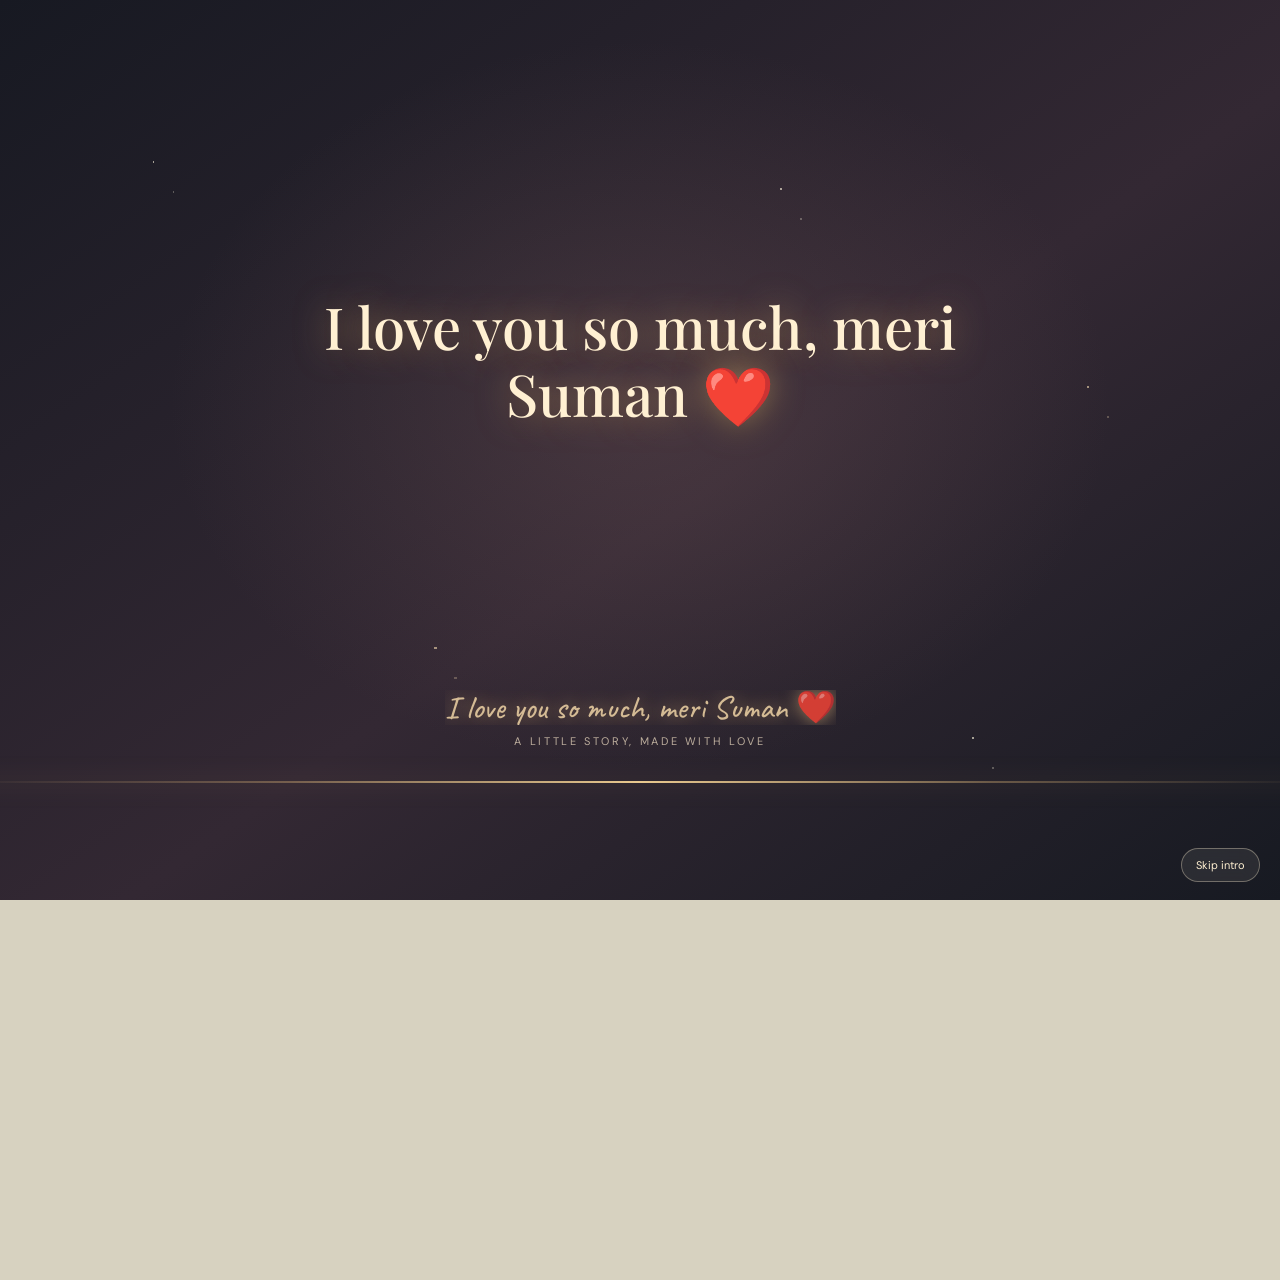
<file: fifth.html>
<!doctype html>
<html lang="en">
  <head>
    <meta charset="UTF-8" />
    <meta name="viewport" content="width=device-width, initial-scale=1.0" />
    <meta name="theme-color" content="#e9dfcc" />
     <link rel="icon" type="image/png" sizes="192x192" href="icon-192.png" />
    <link rel="apple-touch-icon" href="icon-192.png" />
    <link rel="manifest" href="manifest.webmanifest" />
    <title>How well do we know us?</title>
    <link rel="preconnect" href="https://fonts.googleapis.com" />
    <link rel="preconnect" href="https://fonts.gstatic.com" crossorigin />
    <link href="https://fonts.googleapis.com/css2?family=Caveat:wght@400;500;600;700&family=DM+Sans:wght@400;500;600;700&family=Playfair+Display:wght@500;600&display=swap" rel="stylesheet" />
    <link rel="stylesheet" href="features.css" />
    <style>
      :root { color-scheme: light; font-family: "DM Sans",sans-serif; color: #36362f; --theme-color: #58715b; --desk: color-mix(in srgb,var(--theme-color) 12%,#e8dfce); --paper: color-mix(in srgb,var(--theme-color) 5%,#f7f1e4); --script: "Caveat",cursive; background: var(--desk); }
      * { box-sizing: border-box; }
      body { min-width: 320px; min-height: 100vh; margin: 0; }
      .desk { min-height: 100vh; display: grid; place-items: center; padding: 34px clamp(14px,4vw,56px); background: var(--desk); background-image: radial-gradient(ellipse at 18% 22%,rgba(255,255,255,.47),transparent 38%),radial-gradient(ellipse at 84% 78%,rgba(172,151,111,.14),transparent 38%),url("data:image/svg+xml,%3Csvg viewBox='0 0 180 180' xmlns='http://www.w3.org/2000/svg'%3E%3Cfilter id='n'%3E%3CfeTurbulence type='fractalNoise' baseFrequency='.82' numOctaves='3' stitchTiles='stitch'/%3E%3C/filter%3E%3Crect width='100%25' height='100%25' filter='url(%23n)' opacity='.15'/%3E%3C/svg%3E"); background-size: auto,auto,190px 190px; }
      .book { position: relative; width: min(1120px,100%); min-height: min(740px,calc(100vh - 68px)); padding: 34px clamp(24px,6vw,76px) 48px; border: 1px solid rgba(112,95,64,.19); border-radius: 5px 8px 7px 5px; background-color: var(--paper); background-image: linear-gradient(90deg,transparent 49.8%,rgba(126,111,81,.1) 50%,rgba(255,255,255,.38) 50.2%,transparent 50.55%),radial-gradient(ellipse at 5% 10%,rgba(255,255,255,.7),transparent 45%),url("data:image/svg+xml,%3Csvg viewBox='0 0 180 180' xmlns='http://www.w3.org/2000/svg'%3E%3Cfilter id='p'%3E%3CfeTurbulence type='fractalNoise' baseFrequency='.7' numOctaves='3' stitchTiles='stitch'/%3E%3C/filter%3E%3Crect width='100%25' height='100%25' filter='url(%23p)' opacity='.10'/%3E%3C/svg%3E"); background-size: 100% 100%,auto,170px 170px; box-shadow: 0 25px 70px rgba(63,49,28,.2),0 3px 8px rgba(66,52,33,.1),inset 0 0 0 8px rgba(255,255,255,.21); }
      .book::before { position: absolute; inset: 12px; border: 1px solid rgba(130,113,81,.13); content: ""; pointer-events: none; }
      .topline { position: relative; z-index: 1; display: flex; justify-content: space-between; color: #666252; font-size: 10px; font-weight: 700; letter-spacing: .14em; text-transform: uppercase; }
      .topline a { color: inherit; text-decoration: none; }
      .intro { position: relative; z-index: 1; margin: 32px auto 21px; text-align: center; }
      .eyebrow { color: #817966; font-size: 9px; font-weight: 600; letter-spacing: .25em; text-transform: uppercase; }
      h1 { margin: 9px 0 2px; color: #47473c; font: 500 clamp(29px,4vw,44px)/1.1 "Playfair Display",Georgia,serif; letter-spacing: -.04em; }
      .subtitle { color: #718067; font: 24px var(--script); }
      .scoreboard { position: relative; z-index: 1; display: flex; justify-content: center; gap: 12px; margin: 17px auto 20px; }
      .score { min-width: 125px; padding: 9px 14px; border: 1px solid rgba(116,94,58,.12); background: color-mix(in srgb,var(--theme-color) 8%,#fffdf6); text-align: center; box-shadow: 0 4px 10px rgba(62,49,30,.08); }
      .score span { display: block; color: #817966; font-size: 9px; letter-spacing: .12em; text-transform: uppercase; }
      .score strong { display: block; margin-top: 3px; color: #47473c; font: 600 24px var(--script); }
      .quiz { position: relative; z-index: 1; display: grid; grid-template-columns: repeat(2,minmax(0,1fr)); gap: 12px; max-width: 850px; margin: 0 auto; }
      .question { min-width: 0; padding: 15px 17px; border: 1px solid rgba(116,94,58,.13); background: color-mix(in srgb,var(--theme-color) 9%,#f8e9ae); box-shadow: 0 5px 12px rgba(62,49,30,.08); }
      .question:nth-child(4n + 2) { background: color-mix(in srgb,var(--theme-color) 9%,#e4ecdc); }
      .question:nth-child(4n + 3) { background: color-mix(in srgb,var(--theme-color) 9%,#f4dfdc); }
      .question:nth-child(4n + 4) { background: color-mix(in srgb,var(--theme-color) 9%,#e2e8ee); }
      .question h2 { margin: 0 0 9px; color: #47473c; font: 600 22px/1 var(--script); }
      .answer-box { display: grid; gap: 7px; margin-top: 13px; }
      .answer-box label { color: #817966; font-size: 9px; font-weight: 600; letter-spacing: .12em; text-transform: uppercase; }
      .answer-box textarea { width: 100%; min-height: 76px; resize: vertical; padding: 9px 10px; border: 1px solid rgba(105,94,70,.2); background: rgba(255,255,255,.72); color: #555145; font: 18px/1.1 var(--script); }
      .answer-box textarea:focus { outline: 2px solid color-mix(in srgb,var(--theme-color) 42%,transparent); }
      .answer-actions { display: flex; align-items: center; gap: 9px; }
      .answer-status { min-height: 18px; color: #58715b; font: 16px var(--script); }
      .answer { display: flex; align-items: flex-start; gap: 8px; margin: 6px 0; color: #555145; font: 18px/1.05 var(--script); cursor: pointer; }
      .answer input { flex: 0 0 auto; margin-top: 3px; accent-color: var(--theme-color); }
      .question.correct { outline: 2px solid rgba(74,128,81,.45); }
      .question.incorrect { outline: 2px solid rgba(173,88,77,.4); }
      .game-actions { position: relative; z-index: 1; display: flex; justify-content: center; gap: 9px; margin: 17px auto 0; }
      .button { padding: 10px 17px; border: 1px solid rgba(105,94,70,.2); background: #fffaf0; color: #5b584b; cursor: pointer; }
      .button.primary { border-color: var(--theme-color); background: var(--theme-color); color: white; }
      .message { min-height: 26px; margin-top: 10px; color: #58715b; font: 20px var(--script); text-align: center; }
      .page-nav { position: fixed; top: 50%; z-index: 5; display: grid; width: 42px; height: 42px; transform: translateY(-50%); place-items: center; border: 1px solid rgba(105,94,70,.23); border-radius: 50%; background: rgba(255,252,244,.9); color: #5b584b; box-shadow: 0 3px 12px rgba(64,51,30,.12); font-size: 20px; text-decoration: none; }
      .page-nav.previous { left: max(8px,calc((100% - 1120px)/2 - 54px)); }
      .page-nav.next { right: max(8px,calc((100% - 1120px)/2 - 54px)); }
      .theme-control { position: fixed; bottom: 20px; left: 20px; z-index: 10; display: flex; align-items: center; gap: 7px; padding: 8px 11px; border: 1px solid rgba(105,94,70,.23); border-radius: 20px; background: rgba(255,252,244,.92); color: #5b584b; box-shadow: 0 3px 12px rgba(64,51,30,.12); font-size: 10px; cursor: pointer; }
      .theme-control input { width: 19px; height: 19px; padding: 0; border: 0; border-radius: 50%; background: transparent; cursor: pointer; }
      .save-button { position: fixed; right: 20px; bottom: 20px; z-index: 10; padding: 9px 16px; border: 1px solid rgba(79,102,79,.3); border-radius: 20px; background: var(--theme-color); color: #fffdf6; box-shadow: 0 3px 12px rgba(64,51,30,.16); font-size: 11px; cursor: pointer; }
      .save-status { position: fixed; right: 112px; bottom: 29px; z-index: 10; color: #5b584b; font-size: 10px; }
      @media(max-width:680px) { .desk { min-height: 100svh; padding: 12px; } .book { min-height: calc(100svh - 24px); padding: 26px 20px 46px; } .quiz { grid-template-columns: 1fr; gap: 9px; } .question { padding: 12px 14px; } .answer { font-size: 17px; } .scoreboard { gap: 6px; } .score { min-width: 100px; padding: 8px; } .page-nav { width: 35px; height: 35px; } .page-nav.previous { left: 3px; } .page-nav.next { right: 3px; } }
    </style>
  </head>
  <body>
    <main class="desk">
      <label class="theme-control">Page color <input type="color" value="#58715b" aria-label="Change website color" /></label>
      <a class="page-nav previous" href="fourth.html" aria-label="Previous page">‹</a>
      <a class="page-nav next" href="sixth.html" aria-label="Next page">›</a>
      <article class="book">
        <header class="topline"><a href="index.html">✿ &nbsp; our little scrapbook</a><span>page five · 25 little questions</span></header>
        <section class="intro">
          <div class="eyebrow">A sweet little quiz</div>
          <h1>How well do we know us?</h1>
          <div class="subtitle">there are no wrong ways to love ✿</div>
        </section>
        <section class="scoreboard" aria-label="Question page">
          <div class="score"><span>Page</span><strong id="page-number">1 / 5</strong></div>
          <div class="score"><span>Questions</span><strong id="question-range">1–5</strong></div>
        </section>
        <form class="quiz" id="quiz"></form>
        <div class="game-actions"><button class="button" id="previous-page" type="button">← Previous 5</button><button class="button primary" id="next-page" type="button">Next 5 →</button></div>
        <div class="message" id="message" aria-live="polite">Use the buttons to move through our questions.</div>
      </article>
    </main>
    <span class="save-status" id="save-status" role="status"></span>
    <button class="save-button" id="save-page" type="button">Save page</button>
    <script>
      const themePicker = document.querySelector(".theme-control input");
      themePicker.value = localStorage.getItem("scrapbook-theme") || "#58715b";
      document.documentElement.style.setProperty("--theme-color", themePicker.value);
      themePicker.addEventListener("input", (event) => {
        localStorage.setItem("scrapbook-theme", event.target.value);
        document.documentElement.style.setProperty("--theme-color", event.target.value);
      });

      const ANSWERS_KEY = "scrapbook-game-quiz-answers";
      const PAGE_KEY = "scrapbook-game-quiz-page";
      let savedAnswers = {};
      try {
        savedAnswers = JSON.parse(localStorage.getItem(ANSWERS_KEY) || "{}");
        if (!savedAnswers || typeof savedAnswers !== "object" || Array.isArray(savedAnswers)) savedAnswers = {};
      } catch (error) {
        console.error("Could not read saved question answers.", error);
      }

      const questions = [
        "Agar main tumse rooth jaun aur tumhe mujhe manana ho, toh tum kya karogi?",
        "Agar hum dono gaon ke mele mein kho jaayein, toh pehle mujhe dhoondhogi ya jalebi khane chali jaogi? 😂",
        "Agar hum buddhe ho jaayein aur main tab bhi tumhe chhedta rahun, toh tum kya karogi? 😂",
        "Agar main tumse gussa hokar kahun ki aaj mujhe manana mat, toh tum sach mein nahi manaogi ya meri baat ko ignore kar dogi?",
        "Agar hum dono mela dekhne jaayein aur main tumhara haath chhodkar golgappe wale ke paas bhaag jaun, toh tumhara reaction kya hoga? 😂",
        "Agar main neend mein tumhara naam lene ke bajaye jalebi maangne lagun, toh tum kya karogi?",
        "Agar tumhe pata chale ki main chupke se tumhari banayi hui roti ke bajaye achar kha kar pet bhar leta hoon, toh kya saza dogi? 😂",
        "Agar main tumhare saamne romantic banne ki koshish karun aur beech mein mujhe chheenk aa jaaye, toh mera romance khatam ya jaari rahega?",
        "Agar hum dono mein jhagda ho aur galti meri ho, lekin main sorry bolne ke bajaye tumhare liye samosa le aaun, toh maaf karogi?",
        "Agar main tumhari saari choodiyan pehen kar tumhare saamne aa jaun, toh tum hasogi ya mujhe ghar se bahar nikaal dogi? 😂",
        "Agar main kahun ki aaj se ghar ke saare kaam main karunga, lekin agle din jhaadu lagate-lagate so jaun, toh kya karogi?",
        "Agar hum khet ke paas ghoomne jaayein aur koi bakri tumhare dupatte ko khaane lage, toh pehle dupatta bachaogi ya mujhe bulaogi? 😂",
        "Agar main kahun ki tumhare bina mera dil nahi lagta, aur tum kaho ki toh phir mere paas hi baitho, toh kya main apna saara kaam chhod dunga? 😂",
        "Agar main tumhare saath chhupam-chhupai khelun aur tum mujhe dhoondh hi na pao, toh tum mujhe dhoondhna jaari rakhogi ya ghar chali jaogi?",
        "Agar tum mujhe bazaar bhejo ek cheez laane aur main paanch cheezein lekar aa jaun, lekin wahi ek cheez bhool jaun, toh kya karogi?",
        "Agar main kahun ki aaj tum jo banaogi wahi khaunga, aur tum jaanbujhkar bahut teekhi sabzi bana do, toh kya main pyaar ke liye kha lunga? 😂",
        "Agar main tumse poochhun ki main zyada cute hoon ya bandar, toh sach bataogi ya hamara rishta bachane ke liye jhooth bol dogi?",
        "Agar hum dono baarish mein bheeg rahe hon aur main achanak tumhare saamne dance karne lagun, toh tum mere saath nachogi ya mujhe pagal samjhogi?",
        "Agar main tumhe ek din ke liye apna saara khana khila doon aur khud bhookha reh jaun, toh tum mujhe apna khana dogi ya saara khud kha jaogi? 😂",
        "Agar main tumhari saheliyon ke saamne tumhari tareef karte-karte tumhare bachpan ke saare raaz khol doon, toh tum mujhe baad mein kya saza dogi?",
        "Agar hum budhape mein baithkar jhagda karein ki pehle kisne propose kiya tha, toh faisla kaun karega? 😂",
        "Agar main tumhare saamne romantic banne ki koshish karun aur tumhe hansi aa jaaye, toh kya tum mujhe phir se romance karne ka mauka dogi?",
        "Agar main kahun ki aaj tum meri rani ho aur main tumhara naukar, toh sabse pehla kaam kya karwaogi?",
        "Agar main tumhe chocolate doon aur tum kaho ki mujhe chocolate nahi chahiye, toh kya main khud kha sakta hoon? 😂",
        "Agar budhape mein meri yaadasht chali jaaye aur main tumse dobara poochhun ki kya tum mujhse shaadi karogi, toh tum mujhe dobara haan bologi ya pehle meri harkaton ki list sunaogi? 😂❤️",
      ];
      const quiz = document.querySelector("#quiz");
      const pageCount = Math.ceil(questions.length / 5);
      const savedPage = Number(localStorage.getItem(PAGE_KEY));
      let currentPage = Number.isInteger(savedPage) && savedPage >= 0 && savedPage < pageCount ? savedPage : 0;

      function savePage() {
        const start = currentPage * 5;
        quiz.querySelectorAll("textarea").forEach((textarea, index) => {
          savedAnswers[start + index] = textarea.value;
        });
        try {
          localStorage.setItem(ANSWERS_KEY, JSON.stringify(savedAnswers));
          localStorage.setItem(PAGE_KEY, String(currentPage));
          quiz.querySelectorAll(".answer-status").forEach((status) => { status.textContent = "Saved"; });
          document.querySelector("#save-status").textContent = "Saved";
        } catch (error) {
          console.error("Could not save quiz answers.", error);
          document.querySelector("#save-status").textContent = "Save failed — check browser storage";
        }
      }

      function renderQuiz() {
        quiz.replaceChildren();
        const start = currentPage * 5;
        const pageQuestions = questions.slice(start, start + 5);
        pageQuestions.forEach((question, index) => {
          const card = document.createElement("section");
          card.className = "question";
          const heading = document.createElement("h2");
          heading.textContent = `${start + index + 1}. ${question}`;
          const questionIndex = start + index;
          const answerBox = document.createElement("div");
          answerBox.className = "answer-box";
          const label = document.createElement("label");
          label.htmlFor = `answer-${questionIndex}`;
          label.textContent = "Your answer";
          const textarea = document.createElement("textarea");
          textarea.id = `answer-${questionIndex}`;
          textarea.maxLength = 2000;
          textarea.placeholder = "Write your answer here...";
          textarea.value = typeof savedAnswers[questionIndex] === "string" ? savedAnswers[questionIndex] : "";
          const actions = document.createElement("div");
          actions.className = "answer-actions";
          const saveButton = document.createElement("button");
          saveButton.type = "button";
          saveButton.className = "button primary";
          saveButton.textContent = "Save answer";
          const status = document.createElement("span");
          status.className = "answer-status";
          status.setAttribute("role", "status");
          saveButton.addEventListener("click", () => {
            savedAnswers[questionIndex] = textarea.value;
            try {
              localStorage.setItem(ANSWERS_KEY, JSON.stringify(savedAnswers));
              status.textContent = "Answer saved";
            } catch (error) {
              console.error("Could not save this question answer.", error);
              status.textContent = "Could not save. Please try again.";
            }
          });
          actions.append(saveButton, status);
          answerBox.append(label, textarea, actions);
          card.append(heading, answerBox);
          quiz.append(card);
        });
        const end = start + pageQuestions.length;
        document.querySelector("#page-number").textContent = `${currentPage + 1} / ${pageCount}`;
        document.querySelector("#question-range").textContent = `${start + 1}–${end}`;
        document.querySelector("#previous-page").disabled = currentPage === 0;
        document.querySelector("#next-page").textContent = currentPage === pageCount - 1 ? "Start over ↺" : "Next 5 →";
      }

      renderQuiz();
      document.querySelector("#previous-page").addEventListener("click", () => {
        if (currentPage > 0) {
          currentPage -= 1;
          renderQuiz();
        }
      });
      document.querySelector("#next-page").addEventListener("click", () => {
        currentPage = currentPage === pageCount - 1 ? 0 : currentPage + 1;
        renderQuiz();
      });
      document.querySelector("#save-page").addEventListener("click", savePage);
    </script>
    <script src="features.js"></script>
  </body>
</html>
</file>
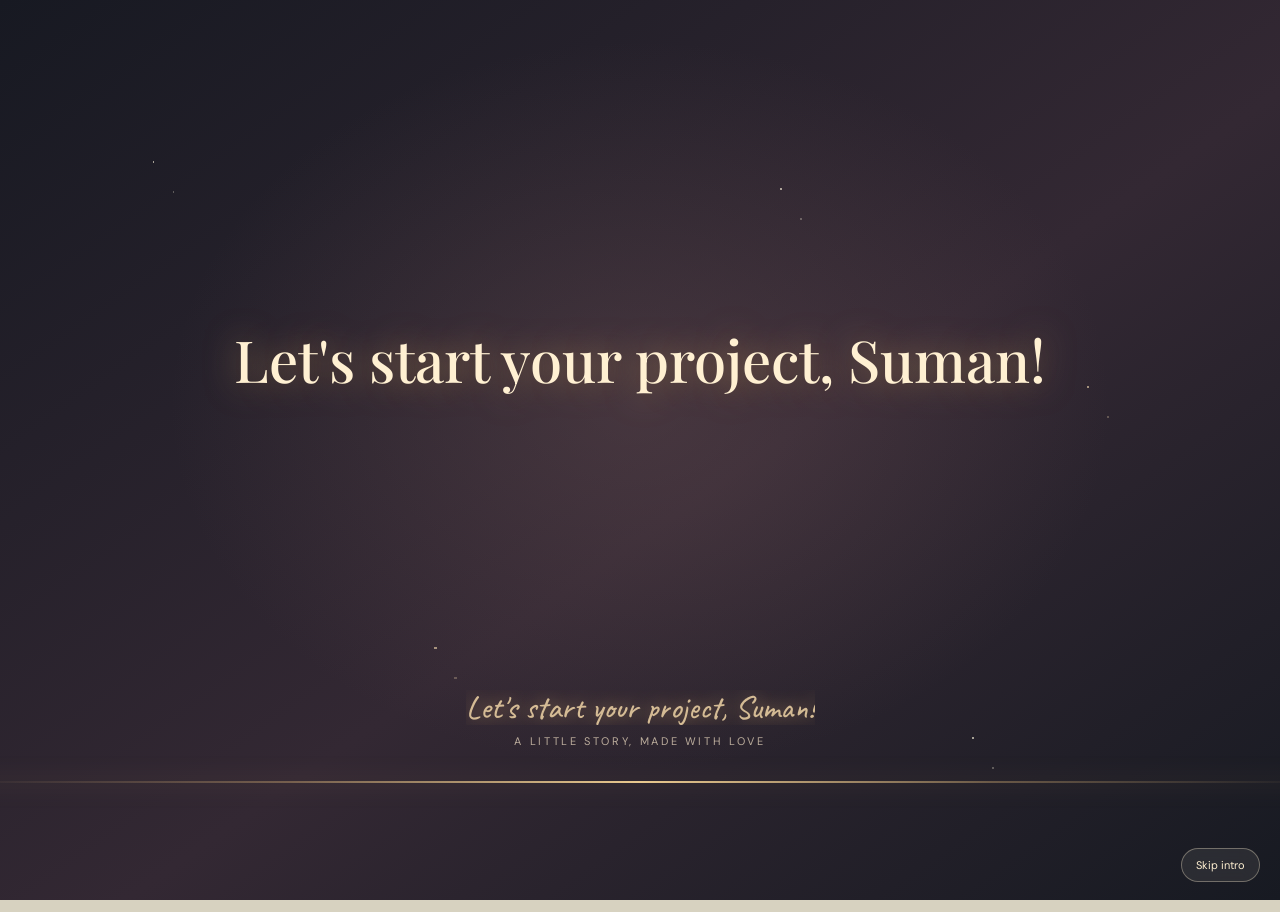
<file: fourth.html>
<!doctype html>
<html lang="en">
  <head>
    <meta charset="UTF-8" />
    <meta name="viewport" content="width=device-width, initial-scale=1.0" />
    <meta name="theme-color" content="#e9dfcc" />
      <link rel="icon" type="image/png" sizes="192x192" href="icon-192.png" />
    <link rel="apple-touch-icon" href="icon-192.png" />
    <link rel="manifest" href="manifest.webmanifest" />
    <title>Our little love game</title>
    <link rel="preconnect" href="https://fonts.googleapis.com" />
    <link rel="preconnect" href="https://fonts.gstatic.com" crossorigin />
    <link href="https://fonts.googleapis.com/css2?family=Caveat:wght@400;500;600;700&family=DM+Sans:wght@400;500;600;700&family=Playfair+Display:wght@500;600&display=swap" rel="stylesheet" />
    <link rel="stylesheet" href="features.css" />
    <style>
      :root { color-scheme: light; font-family: "DM Sans",sans-serif; color: #36362f; --theme-color: #58715b; --desk: color-mix(in srgb,var(--theme-color) 12%,#e8dfce); --paper: color-mix(in srgb,var(--theme-color) 5%,#f7f1e4); --script: "Caveat",cursive; background: var(--desk); }
      * { box-sizing: border-box; }
      body { min-width: 320px; min-height: 100vh; margin: 0; }
      .desk { min-height: 100vh; display: grid; place-items: center; padding: 34px clamp(14px,4vw,56px); background: var(--desk); background-image: radial-gradient(ellipse at 18% 22%,rgba(255,255,255,.47),transparent 38%),radial-gradient(ellipse at 84% 78%,rgba(172,151,111,.14),transparent 38%),url("data:image/svg+xml,%3Csvg viewBox='0 0 180 180' xmlns='http://www.w3.org/2000/svg'%3E%3Cfilter id='n'%3E%3CfeTurbulence type='fractalNoise' baseFrequency='.82' numOctaves='3' stitchTiles='stitch'/%3E%3C/filter%3E%3Crect width='100%25' height='100%25' filter='url(%23n)' opacity='.15'/%3E%3C/svg%3E"); background-size: auto,auto,190px 190px; }
      .book { position: relative; width: min(1120px,100%); min-height: min(740px,calc(100vh - 68px)); padding: 34px clamp(24px,6vw,76px) 48px; border: 1px solid rgba(112,95,64,.19); border-radius: 5px 8px 7px 5px; background-color: var(--paper); background-image: linear-gradient(90deg,transparent 49.8%,rgba(126,111,81,.1) 50%,rgba(255,255,255,.38) 50.2%,transparent 50.55%),radial-gradient(ellipse at 5% 10%,rgba(255,255,255,.7),transparent 45%),url("data:image/svg+xml,%3Csvg viewBox='0 0 180 180' xmlns='http://www.w3.org/2000/svg'%3E%3Cfilter id='p'%3E%3CfeTurbulence type='fractalNoise' baseFrequency='.7' numOctaves='3' stitchTiles='stitch'/%3E%3C/filter%3E%3Crect width='100%25' height='100%25' filter='url(%23p)' opacity='.10'/%3E%3C/svg%3E"); background-size: 100% 100%,auto,170px 170px; box-shadow: 0 25px 70px rgba(63,49,28,.2),0 3px 8px rgba(66,52,33,.1),inset 0 0 0 8px rgba(255,255,255,.21); }
      .book::before { position: absolute; inset: 12px; border: 1px solid rgba(130,113,81,.13); content: ""; pointer-events: none; }
      .topline { position: relative; z-index: 1; display: flex; justify-content: space-between; color: #666252; font-size: 10px; font-weight: 700; letter-spacing: .14em; text-transform: uppercase; }
      .topline a { color: inherit; text-decoration: none; }
      .intro { position: relative; z-index: 1; margin: 34px auto 20px; text-align: center; }
      .eyebrow { color: #817966; font-size: 9px; font-weight: 600; letter-spacing: .25em; text-transform: uppercase; }
      h1 { margin: 9px 0 2px; color: #47473c; font: 500 clamp(29px,4vw,44px)/1.1 "Playfair Display",Georgia,serif; letter-spacing: -.04em; }
      .subtitle { color: #718067; font: 24px var(--script); }
      .scoreboard { position: relative; z-index: 1; display: flex; justify-content: center; gap: 12px; margin: 19px auto; }
      .score { min-width: 110px; padding: 10px 14px; border: 1px solid rgba(116,94,58,.12); background: color-mix(in srgb,var(--theme-color) 8%,#fffdf6); text-align: center; box-shadow: 0 4px 10px rgba(62,49,30,.08); }
      .score span { display: block; color: #817966; font-size: 9px; letter-spacing: .12em; text-transform: uppercase; }
      .score strong { display: block; margin-top: 3px; color: #47473c; font: 600 25px var(--script); }
      .grid { position: relative; z-index: 1; display: grid; grid-template-columns: repeat(6,minmax(52px,76px)); gap: 10px; justify-content: center; max-width: 550px; margin: 18px auto; }
      .card { display: grid; aspect-ratio: 1; place-items: center; border: 1px solid rgba(116,94,58,.16); background: color-mix(in srgb,var(--theme-color) 13%,#f8e9ae); box-shadow: 0 4px 9px rgba(62,49,30,.12); color: #555145; font: 34px var(--script); cursor: pointer; transition: transform 160ms ease,background 160ms ease; }
      .card:nth-child(4n + 2) { background: color-mix(in srgb,var(--theme-color) 13%,#e4ecdc); }
      .card:nth-child(4n + 3) { background: color-mix(in srgb,var(--theme-color) 13%,#f4dfdc); }
      .card:nth-child(4n + 4) { background: color-mix(in srgb,var(--theme-color) 13%,#e2e8ee); }
      .card:hover:not(:disabled) { transform: translateY(-2px) rotate(-2deg); }
      .card.flipped,.card.matched { background: color-mix(in srgb,var(--theme-color) 8%,#fffdf6); }
      .card.matched { cursor: default; opacity: .73; }
      .game-actions { position: relative; z-index: 1; display: flex; justify-content: center; gap: 10px; margin-top: 15px; }
      .button { padding: 10px 17px; border: 1px solid rgba(105,94,70,.2); background: #fffaf0; color: #5b584b; cursor: pointer; }
      .button.primary { border-color: var(--theme-color); background: var(--theme-color); color: white; }
      .message { min-height: 26px; margin-top: 10px; color: #58715b; font: 20px var(--script); text-align: center; }
      .question-jar { position: relative; z-index: 1; width: min(520px,100%); margin: 22px auto 0; padding: 20px; border: 1px solid rgba(116,94,58,.16); background: color-mix(in srgb,var(--theme-color) 7%,#fffdf6); box-shadow: 0 7px 18px rgba(62,49,30,.1); text-align: center; }
      .question-jar[hidden] { display: none; }
      .question-jar h2 { margin: 0; color: #47473c; font: 600 27px/1 var(--script); }
      .question-jar .jar-turn { margin: 9px 0 4px; color: #718067; font-size: 10px; letter-spacing: .12em; text-transform: uppercase; }
      .question-jar blockquote { min-height: 64px; margin: 10px 0; color: #51493b; font: 24px/1.1 var(--script); }
      .question-jar .jar-score { color: #817966; font-size: 11px; }
      .question-jar .jar-actions { display: flex; flex-wrap: wrap; justify-content: center; gap: 8px; margin-top: 12px; }
      .question-jar .button:disabled { cursor: default; opacity: .5; }
      .page-nav { position: fixed; top: 50%; z-index: 5; display: grid; width: 42px; height: 42px; transform: translateY(-50%); place-items: center; border: 1px solid rgba(105,94,70,.23); border-radius: 50%; background: rgba(255,252,244,.9); color: #5b584b; box-shadow: 0 3px 12px rgba(64,51,30,.12); font-size: 20px; text-decoration: none; }
      .page-nav.previous { left: max(8px,calc((100% - 1120px)/2 - 54px)); }
      .page-nav.next { right: max(8px,calc((100% - 1120px)/2 - 54px)); }
      .theme-control { position: fixed; bottom: 20px; left: 20px; z-index: 10; display: flex; align-items: center; gap: 7px; padding: 8px 11px; border: 1px solid rgba(105,94,70,.23); border-radius: 20px; background: rgba(255,252,244,.92); color: #5b584b; box-shadow: 0 3px 12px rgba(64,51,30,.12); font-size: 10px; cursor: pointer; }
      .theme-control input { width: 19px; height: 19px; padding: 0; border: 0; border-radius: 50%; background: transparent; cursor: pointer; }
      .save-button { position: fixed; right: 20px; bottom: 20px; z-index: 10; padding: 9px 16px; border: 1px solid rgba(79,102,79,.3); border-radius: 20px; background: var(--theme-color); color: #fffdf6; box-shadow: 0 3px 12px rgba(64,51,30,.16); font-size: 11px; cursor: pointer; }
      .save-status { position: fixed; right: 112px; bottom: 29px; z-index: 10; color: #5b584b; font-size: 10px; }
      @media(max-width:600px) { .desk { min-height: 100svh; padding: 12px; } .book { min-height: calc(100svh - 24px); padding: 26px 18px 48px; } .grid { grid-template-columns: repeat(4,minmax(48px,64px)); gap: 8px; } .card { font-size: 29px; } .scoreboard { gap: 6px; } .score { min-width: 90px; padding: 8px; } .score strong { font-size: 22px; } .page-nav { width: 35px; height: 35px; } .page-nav.previous { left: 3px; } .page-nav.next { right: 3px; } }
    </style>
  </head>
  <body>
    <main class="desk">
      <label class="theme-control">Page color <input type="color" value="#58715b" aria-label="Change website color" /></label>
      <a class="page-nav previous" href="third.html" aria-label="Previous page">‹</a>
      <a class="page-nav next" href="fifth.html" aria-label="Next page">›</a>
      <article class="book">
        <header class="topline"><a href="index.html">✿ &nbsp; our little scrapbook</a><span>page four · a tiny game for two</span></header>
        <section class="intro">
          <div class="eyebrow">Take turns, take your time</div>
          <h1>Find our matching little things</h1>
          <div class="subtitle">a memory match game ✿</div>
        </section>
        <section class="scoreboard" aria-label="Game scores">
          <div class="score"><span>Moves</span><strong id="moves">0</strong></div>
          <div class="score"><span>Best score</span><strong id="best-score">0</strong></div>
          <div class="score"><span>Last score</span><strong id="last-score">—</strong></div>
        </section>
        <div class="grid" id="game-grid" aria-label="Memory match cards"></div>
        <div class="message" id="message" aria-live="polite">Find all six pairs. Every match is a little win.</div>
        <div class="game-actions">
          <button class="button primary" id="new-game" type="button">Shuffle & play again</button>
          <button class="button" id="question-jar-toggle" type="button" aria-expanded="false" aria-controls="question-jar">Open question jar</button>
        </div>
        <section class="question-jar" id="question-jar" aria-labelledby="question-jar-title" hidden>
          <h2 id="question-jar-title">Our little question jar</h2>
          <p class="jar-turn" id="jar-turn">ANKIT's turn</p>
          <blockquote id="jar-prompt">Draw a question and share a favorite little memory.</blockquote>
          <div class="jar-score" id="jar-score">Memories shared together: 0</div>
          <div class="jar-actions">
            <button class="button primary" id="draw-question" type="button">Draw a question</button>
            <button class="button" id="answered-question" type="button" disabled>We shared an answer</button>
            <button class="button" id="reset-question-jar" type="button">Start over</button>
          </div>
        </section>
      </article>
    </main>
    <span class="save-status" id="save-status" role="status"></span>
    <button class="save-button" id="save-page" type="button">Save page</button>
    <script>
      const themePicker = document.querySelector(".theme-control input");
      themePicker.value = localStorage.getItem("scrapbook-theme") || "#58715b";
      document.documentElement.style.setProperty("--theme-color", themePicker.value);
      themePicker.addEventListener("input", (event) => {
        localStorage.setItem("scrapbook-theme", event.target.value);
        document.documentElement.style.setProperty("--theme-color", event.target.value);
      });

      const SCORE_KEY = "scrapbook-game-memory-score";
      const STATE_KEY = "scrapbook-game-memory-state";
      const JAR_KEY = "scrapbook-game-question-jar";
      const questions = [
        "What tiny moment with us makes you smile every time?",
        "Which place should we explore together next?",
        "What is one little thing I do that makes you feel loved?",
        "If we had a free day together, how would you spend it?",
        "Which song feels like a little piece of our story?",
        "What new tradition should we start together?",
        "What is your favorite ordinary day we have shared?",
        "What is one dream you would love us to make real?",
        "Which meal or snack should we make together next?",
        "What did you first notice about me?",
      ];
      const symbols = ["💌", "🌙", "🌷", "☕", "✨", "🍓"];
      const grid = document.querySelector("#game-grid");
      let cards = [];
      let flipped = [];
      let moves = 0;
      let locked = false;
      let finished = false;
      const saveStatus = document.querySelector("#save-status");
      const jar = document.querySelector("#question-jar");
      const jarTurn = document.querySelector("#jar-turn");
      const jarPrompt = document.querySelector("#jar-prompt");
      const jarScore = document.querySelector("#jar-score");
      const answerButton = document.querySelector("#answered-question");
      let jarState = { answers: 0, turn: 0, prompt: "", seen: [] };
      const playerNames = ["ANKIT", "SUMAN"];
      function renderJar() {
        jarTurn.textContent = `${playerNames[jarState.turn]}'s turn`;
        jarScore.textContent = `Memories shared together: ${jarState.answers}`;
        jarPrompt.textContent = jarState.prompt || "Draw a question and share a favorite little memory.";
        answerButton.disabled = !jarState.prompt;
      }
      function saveJar() {
        try {
          localStorage.setItem(JAR_KEY, JSON.stringify(jarState));
        } catch (error) {
          console.error("Could not save the question jar.", error);
          saveStatus.textContent = "Question jar save failed — check browser storage";
        }
      }
      function restoreJar() {
        try {
          const saved = JSON.parse(localStorage.getItem(JAR_KEY) || "null");
          if (!saved) return;
          if (
            !Number.isInteger(saved.answers) || saved.answers < 0
            || !Number.isInteger(saved.turn) || ![0, 1].includes(saved.turn)
            || typeof saved.prompt !== "string"
            || !Array.isArray(saved.seen)
            || !saved.seen.every((index) => Number.isInteger(index) && index >= 0 && index < questions.length)
          ) throw new Error("Saved question jar data has an invalid shape.");
          jarState = saved;
        } catch (error) {
          console.error("Could not restore the question jar.", error);
          saveStatus.textContent = "Could not restore the question jar";
        }
        renderJar();
      }
      document.querySelector("#question-jar-toggle").addEventListener("click", (event) => {
        jar.hidden = !jar.hidden;
        event.currentTarget.setAttribute("aria-expanded", String(!jar.hidden));
      });
      document.querySelector("#draw-question").addEventListener("click", () => {
        let available = questions.map((_, index) => index).filter((index) => !jarState.seen.includes(index));
        if (!available.length) {
          jarState.seen = [];
          available = questions.map((_, index) => index);
        }
        const index = available[Math.floor(Math.random() * available.length)];
        jarState.seen.push(index);
        jarState.prompt = questions[index];
        renderJar();
        saveJar();
      });
      answerButton.addEventListener("click", () => {
        if (!jarState.prompt) return;
        jarState.answers += 1;
        jarState.turn = 1 - jarState.turn;
        jarState.prompt = "";
        renderJar();
        saveJar();
      });
      document.querySelector("#reset-question-jar").addEventListener("click", () => {
        jarState = { answers: 0, turn: 0, prompt: "", seen: [] };
        renderJar();
        saveJar();
      });
      const scores = JSON.parse(localStorage.getItem(SCORE_KEY) || '{"best":0,"last":0}');
      document.querySelector("#best-score").textContent = scores.best;
      document.querySelector("#last-score").textContent = scores.last || "—";

      function shuffle(values) {
        const result = values.slice();
        for (let i = result.length - 1; i > 0; i--) {
          const j = Math.floor(Math.random() * (i + 1));
          [result[i], result[j]] = [result[j], result[i]];
        }
        return result;
      }

      function startGame() {
        cards = shuffle(symbols.flatMap((symbol, pair) => [
          { id: `${pair}-a`, symbol, matched: false },
          { id: `${pair}-b`, symbol, matched: false },
        ]));
        flipped = [];
        moves = 0;
        locked = false;
        finished = false;
        document.querySelector("#moves").textContent = "0";
        document.querySelector("#message").textContent = "Find all six pairs. Every match is a little win.";
        render();
      }

      function render() {
        grid.replaceChildren();
        cards.forEach((card, index) => {
          const button = document.createElement("button");
          button.type = "button";
          button.className = `card${flipped.includes(index) ? " flipped" : ""}${card.matched ? " matched" : ""}`;
          button.textContent = flipped.includes(index) || card.matched ? card.symbol : "✿";
          button.setAttribute("aria-label", flipped.includes(index) || card.matched ? card.symbol : `Hidden card ${index + 1}`);
          button.disabled = card.matched || locked || finished;
          button.addEventListener("click", () => reveal(index));
          grid.append(button);
        });
      }

      function reveal(index) {
        if (locked || finished || cards[index].matched || flipped.includes(index)) return;
        flipped.push(index);
        render();
        if (flipped.length < 2) return;
        moves += 1;
        document.querySelector("#moves").textContent = moves;
        const [first, second] = flipped;
        if (cards[first].symbol === cards[second].symbol) {
          cards[first].matched = true;
          cards[second].matched = true;
          flipped = [];
          if (cards.every((card) => card.matched)) finishGame();
          render();
        } else {
          locked = true;
          window.setTimeout(() => { flipped = []; locked = false; render(); }, 750);
        }
      }

      function finishGame() {
        finished = true;
        const score = Math.max(100, 1000 - Math.max(0, moves - symbols.length) * 50);
        scores.last = score;
        scores.best = Math.max(scores.best, score);
        localStorage.setItem(SCORE_KEY, JSON.stringify(scores));
        document.querySelector("#last-score").textContent = score;
        document.querySelector("#best-score").textContent = scores.best;
        document.querySelector("#message").textContent = `All pairs found in ${moves} moves — ${score} points. You make a great team!`;
      }

      function saveGame() {
        try {
          localStorage.setItem(STATE_KEY, JSON.stringify({
            cards,
            flipped: flipped.length < 2 ? flipped : [],
            moves,
            finished,
          }));
          localStorage.setItem(SCORE_KEY, JSON.stringify(scores));
          saveStatus.textContent = "Saved";
        } catch (error) {
          console.error("Could not save the memory game.", error);
          saveStatus.textContent = "Save failed — check browser storage";
        }
      }

      function restoreGame() {
        const saved = localStorage.getItem(STATE_KEY);
        if (!saved) return false;
        try {
          const state = JSON.parse(saved);
          const validCards = Array.isArray(state.cards)
            && state.cards.length === symbols.length * 2
            && state.cards.every((card) => symbols.includes(card.symbol) && typeof card.matched === "boolean");
          if (!validCards || !Number.isInteger(state.moves) || state.moves < 0) {
            throw new Error("Saved memory game data has an invalid shape.");
          }
          cards = state.cards;
          flipped = Array.isArray(state.flipped)
            ? state.flipped.filter((index) => Number.isInteger(index) && index >= 0 && index < cards.length && !cards[index].matched).slice(0, 1)
            : [];
          moves = state.moves;
          finished = state.finished === true && cards.every((card) => card.matched);
          document.querySelector("#moves").textContent = moves;
          document.querySelector("#message").textContent = finished
            ? "Your saved game is complete. You make a great team!"
            : "Your saved game is ready to continue.";
          render();
          return true;
        } catch (error) {
          console.error("Could not restore the saved memory game.", error);
          saveStatus.textContent = "Could not restore saved game";
          return false;
        }
      }

      document.querySelector("#save-page").addEventListener("click", saveGame);
      restoreJar();
      document.querySelector("#new-game").addEventListener("click", () => {
        localStorage.removeItem(STATE_KEY);
        startGame();
      });
      if (!restoreGame()) startGame();
    </script>
    <script src="features.js"></script>
  </body>
</html>
</file>
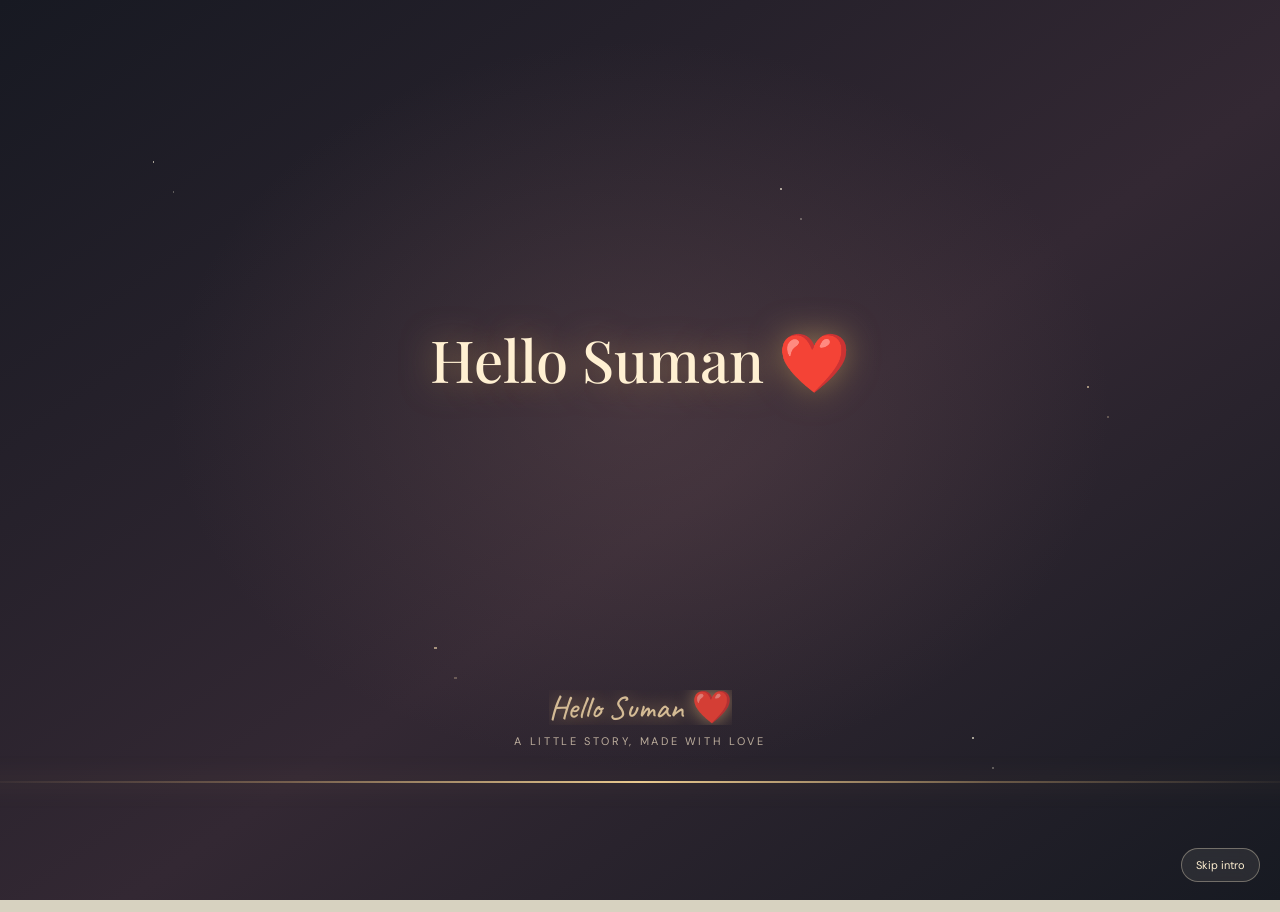
<file: second.html>
<!doctype html>
<html lang="en">
  <head>
    <meta charset="UTF-8" />
    <meta name="viewport" content="width=device-width, initial-scale=1.0" />
    <meta name="theme-color" content="#e9dfcc" />
      <link rel="icon" type="image/png" sizes="192x192" href="icon-192.png" />
    <link rel="apple-touch-icon" href="icon-192.png" />
    <link rel="manifest" href="manifest.webmanifest" />
    <title>Little notes for you</title>
    <link rel="preconnect" href="https://fonts.googleapis.com" />
    <link rel="preconnect" href="https://fonts.gstatic.com" crossorigin />
    <link href="https://fonts.googleapis.com/css2?family=Caveat:wght@400;500;600;700&family=DM+Sans:wght@400;500;600;700&family=Playfair+Display:wght@500;600&display=swap" rel="stylesheet" />
    <link rel="stylesheet" href="features.css" />
    <style>
      :root {
        color-scheme: light;
        font-family: "DM Sans", sans-serif;
        color: #36362f;
        background: var(--desk-color);
        --theme-color: #58715b;
        --desk-color: color-mix(in srgb, var(--theme-color) 12%, #e8dfce);
        --paper-color: color-mix(in srgb, var(--theme-color) 5%, #f7f1e4);
        --script: "Caveat", cursive;
      }

      * { box-sizing: border-box; }
      body { min-width: 320px; min-height: 100vh; margin: 0; }

      .desk {
        position: relative;
        display: grid;
        min-height: 100vh;
        place-items: center;
        overflow: hidden;
        padding: 34px clamp(14px, 4vw, 56px);
        background-color: var(--desk-color);
        background-image:
          radial-gradient(ellipse at 18% 22%, rgba(255, 255, 255, .47), transparent 38%),
          radial-gradient(ellipse at 84% 78%, rgba(172, 151, 111, .14), transparent 38%),
          url("data:image/svg+xml,%3Csvg viewBox='0 0 180 180' xmlns='http://www.w3.org/2000/svg'%3E%3Cfilter id='n'%3E%3CfeTurbulence type='fractalNoise' baseFrequency='.82' numOctaves='3' stitchTiles='stitch'/%3E%3C/filter%3E%3Crect width='100%25' height='100%25' filter='url(%23n)' opacity='.15'/%3E%3C/svg%3E");
        background-size: auto, auto, 190px 190px;
      }

      .book {
        position: relative;
        width: min(1120px, 100%);
        min-height: min(740px, calc(100vh - 68px));
        overflow: hidden;
        padding: 34px clamp(24px, 6vw, 76px) 48px;
        border: 1px solid rgba(112, 95, 64, .19);
        border-radius: 5px 8px 7px 5px;
        background-color: var(--paper-color);
        background-image:
          linear-gradient(90deg, transparent 49.8%, rgba(126, 111, 81, .10) 50%, rgba(255, 255, 255, .38) 50.2%, transparent 50.55%),
          radial-gradient(ellipse at 5% 10%, rgba(255, 255, 255, .7), transparent 45%),
          url("data:image/svg+xml,%3Csvg viewBox='0 0 180 180' xmlns='http://www.w3.org/2000/svg'%3E%3Cfilter id='p'%3E%3CfeTurbulence type='fractalNoise' baseFrequency='.7' numOctaves='3' stitchTiles='stitch'/%3E%3C/filter%3E%3Crect width='100%25' height='100%25' filter='url(%23p)' opacity='.10'/%3E%3C/svg%3E");
        background-size: 100% 100%, auto, 170px 170px;
        box-shadow: 0 25px 70px rgba(63, 49, 28, .2), 0 3px 8px rgba(66, 52, 33, .1), inset 0 0 0 8px rgba(255, 255, 255, .21);
      }

      .book::before {
        position: absolute;
        inset: 12px;
        border: 1px solid rgba(130, 113, 81, .13);
        content: "";
        pointer-events: none;
      }

      .topline {
        position: relative;
        z-index: 1;
        display: flex;
        justify-content: space-between;
        align-items: center;
        color: #666252;
        font-size: 10px;
        font-weight: 700;
        letter-spacing: .16em;
        text-transform: uppercase;
      }

      .topline a { color: inherit; text-decoration: none; }
      .topline a:hover { color: #58715b; }
      .title {
        position: relative;
        z-index: 1;
        margin: 42px 0 30px;
        color: #47473c;
        font-family: "Playfair Display", Georgia, serif;
        font-size: clamp(29px, 4vw, 46px);
        font-weight: 500;
        letter-spacing: -.04em;
        text-align: center;
      }

      .title span {
        display: block;
        margin-top: 2px;
        color: #718067;
        font-family: var(--script);
        font-size: 25px;
        font-weight: 500;
        letter-spacing: 0;
      }

      .notes {
        position: relative;
        z-index: 1;
        display: grid;
        grid-template-columns: repeat(2, minmax(0, 1fr));
        gap: 20px;
        max-width: 850px;
        margin: 0 auto;
      }

      .letter {
        position: relative;
        min-height: calc(205px * var(--note-scale, 1));
        padding: calc(21px * var(--note-scale, 1)) calc(24px * var(--note-scale, 1)) calc(19px * var(--note-scale, 1));
        border: 1px solid rgba(116, 94, 58, .13);
        box-shadow: 0 7px 15px rgba(62, 49, 30, .11);
        transform: rotate(var(--tilt, -1deg));
      }

      .letter:nth-child(4n + 1) { --tilt: -1.2deg; background: color-mix(in srgb, var(--theme-color) 13%, #f8e9ae); }
      .letter:nth-child(4n + 2) { --tilt: 1deg; background: color-mix(in srgb, var(--theme-color) 13%, #e4ecdc); }
      .letter:nth-child(4n + 3) { --tilt: .7deg; background: color-mix(in srgb, var(--theme-color) 13%, #f4dfdc); }
      .letter:nth-child(4n + 4) { --tilt: -0.8deg; background: color-mix(in srgb, var(--theme-color) 13%, #e2e8ee); }

      .letter::before {
        position: absolute;
        top: -9px;
        left: 50%;
        width: 61px;
        height: 18px;
        transform: translateX(-50%) rotate(-2deg);
        background: color-mix(in srgb, var(--theme-color) 32%, #e9ca91);
        content: "";
      }

      .letter:nth-child(4n + 2)::before { background: color-mix(in srgb, var(--theme-color) 32%, #a1b596); }
      .letter:nth-child(4n + 3)::before { background: color-mix(in srgb, var(--theme-color) 32%, #d69f97); }
      .letter:nth-child(4n + 4)::before { background: color-mix(in srgb, var(--theme-color) 32%, #92a5b8); }

      .letter.palette-sunshine { background: #f8e9ae; }
      .letter.palette-lavender { background: #e6dcf3; }
      .letter.palette-rose { background: #f5dcd9; }
      .letter.palette-mint { background: #deebdc; }
      .letter.palette-sky { background: #dce8f1; }

      .letter-date {
        margin-bottom: 8px;
        color: #72705f;
        font-family: var(--script);
        font-size: calc(17px * var(--note-scale, 1));
      }

      .letter h2 {
        margin: 0 0 6px;
        color: #46463c;
        font-family: var(--script);
        font-size: calc(27px * var(--note-scale, 1));
        font-weight: 600;
        line-height: 1;
      }

      .letter p {
        margin: 0;
        color: #4f4d43;
        font-family: var(--script);
        font-size: calc(23px * var(--note-scale, 1));
        line-height: 1.12;
      }

      .signoff {
        margin-top: 8px;
        color: #718067;
        font-family: var(--script);
        font-size: calc(21px * var(--note-scale, 1));
        text-align: right;
      }

      .letter-actions {
        position: absolute;
        top: 8px;
        right: 8px;
        z-index: 2;
        display: flex;
        gap: 3px;
        opacity: .78;
      }

      .letter-actions[hidden] { display: none; }
      .letter-actions:hover, .letter-actions:focus-within { opacity: 1; }
      .letter-actions button {
        display: grid;
        width: 23px;
        height: 23px;
        place-items: center;
        border: 1px solid rgba(105, 94, 70, .2);
        border-radius: 50%;
        background: rgba(255, 252, 244, .92);
        color: #555145;
        font-size: 14px;
        cursor: pointer;
      }

      .letter-actions .remove-note { color: #a64e43; }

      .note-dialog-backdrop {
        position: fixed;
        inset: 0;
        z-index: 20;
        display: grid;
        place-items: center;
        padding: 18px;
        background: rgba(53, 47, 37, .34);
        backdrop-filter: blur(3px);
      }
      .note-dialog-backdrop[hidden] { display: none; }

      .note-dialog {
        width: min(440px, 100%);
        padding: 24px;
        border: 1px solid rgba(112, 95, 64, .2);
        background: #fbf5e8;
        box-shadow: 0 16px 50px rgba(39, 32, 23, .25);
      }

      .note-dialog h2 { margin: 0 0 14px; color: #47473c; font-family: var(--script); font-size: 30px; }
      .note-dialog label { display: block; margin: 11px 0 5px; color: #716b5b; font-size: 10px; letter-spacing: .07em; text-transform: uppercase; }
      .note-dialog input, .note-dialog textarea, .note-dialog select {
        width: 100%; padding: 9px 10px; border: 1px solid rgba(105, 94, 70, .2);
        background: rgba(255,255,255,.62); color: #38372f; font: 17px var(--script);
      }
      .note-dialog textarea { min-height: 100px; resize: vertical; }
      .dialog-actions { display: flex; justify-content: flex-end; gap: 8px; margin-top: 16px; }
      .dialog-actions button, .add-note {
        padding: 8px 13px; border: 1px solid rgba(105, 94, 70, .2);
        background: #fffaf0; color: #5b584b; cursor: pointer;
      }
      .dialog-actions button[type="submit"], .add-note { background: var(--theme-color); color: #fffdf6; }

      .page-tools { display: flex; align-items: center; gap: 9px; }
      .page-tools .add-note { font: 11px "DM Sans", sans-serif; text-decoration: none; }
      .save-button {
        position: fixed; right: 20px; bottom: 20px; z-index: 10;
        padding: 9px 16px; border: 1px solid rgba(79,102,79,.3); border-radius: 20px;
        background: var(--theme-color); color: #fffdf6; box-shadow: 0 3px 12px rgba(64,51,30,.16);
        font-size: 11px; cursor: pointer;
      }
      .save-status { position: fixed; right: 100px; bottom: 29px; z-index: 10; color: #5b584b; font-size: 10px; }

      .theme-control {
        position: fixed;
        bottom: 20px;
        left: 20px;
        z-index: 10;
        display: flex;
        align-items: center;
        gap: 7px;
        padding: 8px 11px;
        border: 1px solid rgba(105, 94, 70, .23);
        border-radius: 20px;
        background: rgba(255, 252, 244, .92);
        color: #5b584b;
        box-shadow: 0 3px 12px rgba(64, 51, 30, .12);
        font-size: 10px;
        cursor: pointer;
      }

      .theme-control input {
        width: 19px;
        height: 19px;
        padding: 0;
        overflow: hidden;
        border: 1px solid rgba(105, 94, 70, .25);
        border-radius: 50%;
        background: transparent;
        cursor: pointer;
      }

      .footer {
        position: relative;
        z-index: 1;
        margin-top: 24px;
        color: #8c8574;
        font-family: var(--script);
        font-size: 18px;
        text-align: center;
      }

      .page-nav {
        position: fixed;
        top: 50%;
        z-index: 5;
        display: grid;
        width: 42px;
        height: 42px;
        transform: translateY(-50%);
        place-items: center;
        border: 1px solid rgba(105, 94, 70, .23);
        border-radius: 50%;
        background: rgba(255, 252, 244, .88);
        color: #5b584b;
        box-shadow: 0 3px 12px rgba(64, 51, 30, .12);
        font-size: 20px;
        text-decoration: none;
        transition: transform 160ms ease, background 160ms ease;
      }

      .page-nav:hover { transform: translateY(-50%) scale(1.07); background: #fffaf0; }
      .page-nav.previous { left: max(8px, calc((100% - 1120px) / 2 - 54px)); }
      .page-nav.next { right: max(8px, calc((100% - 1120px) / 2 - 54px)); }

      @media (max-width: 680px) {
        .desk { min-height: 100svh; padding: 10px; place-items: start center; overflow: visible; }
        .book { min-height: calc(100svh - 20px); padding: 26px 23px 42px; }
        .title { margin: 35px 0 25px; }
        .notes { gap: 14px; }
        .letter { min-height: 190px; padding: 17px 15px; }
        .letter h2 { font-size: 23px; }
        .letter p { font-size: 20px; }
        .page-nav { width: 35px; height: 35px; font-size: 17px; }
        .page-nav.previous { left: 3px; }
          .page-nav.next { right: 3px; }
      }

      @media (max-width: 430px) {
        .notes { grid-template-columns: 1fr; gap: 16px; }
        .letter { min-height: calc(160px * var(--note-scale, 1)); }
        .book { padding-bottom: 36px; }
      }

      @media (max-width: 680px) {
        .letter {
          min-height: calc(190px * var(--note-scale, 1));
          padding: calc(17px * var(--note-scale, 1)) calc(15px * var(--note-scale, 1));
        }
        .letter h2 { font-size: calc(23px * var(--note-scale, 1)); }
        .letter p { font-size: calc(20px * var(--note-scale, 1)); }
      }
    </style>
  </head>
  <body>
    <main class="desk">
      <label class="theme-control" title="Change page colors">
        Page color
        <input type="color" value="#58715b" aria-label="Change website color" />
      </label>
      <a class="page-nav previous" href="index.html" aria-label="Previous page" title="Back to the scrapbook">‹</a>
      <a class="page-nav next" href="third.html" aria-label="Next page" title="Continue to page three">›</a>
      <article class="book">
        <header class="topline">
          <a href="index.html">✿ &nbsp; our little scrapbook</a>
          <div class="page-tools">
            <span>page two · just for you</span>
            <button class="add-note" id="add-note" type="button">＋ Add note</button>
          </div>
        </header>
        <h1 class="title">A few things I want you to know<span>little notes from my heart</span></h1>
        <section class="notes" aria-label="Little love notes">
          <article class="letter">
            <div class="letter-date">For an ordinary Tuesday</div>
            <h2>You make the little things lovely.</h2>
            <p>A shared coffee, your laugh from the next room, walking home together. Somehow, with you, the everyday becomes my favorite.</p>
            <div class="signoff">always, me</div>
          </article>
          <article class="letter">
            <div class="letter-date">Keep this one close</div>
            <h2>In case you forget...</h2>
            <p>You are someone’s safest place, brightest thought, and very favorite hello. Mine, especially.</p>
            <div class="signoff">a little reminder ♡</div>
          </article>
          <article class="letter">
            <div class="letter-date">A wish for us</div>
            <h2>More slow mornings.</h2>
            <p>More tiny adventures, songs in the kitchen, sunsets we stop to look at, and all the time in the world beside you.</p>
            <div class="signoff">here’s to us</div>
          </article>
          <article class="letter">
            <div class="letter-date">The important part</div>
            <h2>I choose you. Still.</h2>
            <p>On the big days and the quiet ones. In every new chapter, I’m grateful that it’s your hand I get to hold.</p>
            <div class="signoff">with all my love</div>
          </article>
        </section>
        <footer class="footer">fold this page into your pocket & take it with you ✿</footer>
      </article>
    </main>
    <span class="save-status" id="save-status" role="status"></span>
    <button class="save-button" id="save-page" type="button">Save page</button>
    <div class="note-dialog-backdrop" id="note-backdrop" hidden>
      <form class="note-dialog" id="note-form">
        <h2 id="dialog-title">A little note</h2>
        <label for="note-date">Date or heading</label>
        <input id="note-date" />
        <label for="note-heading">Note title</label>
        <input id="note-heading" />
        <label for="note-copy">Your note</label>
        <textarea id="note-copy" required></textarea>
        <label for="note-sign">Sign off</label>
        <input id="note-sign" />
        <label for="note-palette">Paper design</label>
        <select id="note-palette">
          <option value="sunshine">Sunshine</option>
          <option value="lavender">Lavender</option>
          <option value="rose">Soft rose</option>
          <option value="mint">Garden mint</option>
          <option value="sky">Cloud blue</option>
        </select>
        <div class="dialog-actions">
          <button type="button" id="cancel-note">Cancel</button>
          <button type="submit">Save note</button>
        </div>
      </form>
    </div>
    <script>
      const themePicker = document.querySelector(".theme-control input");
      const savedTheme = localStorage.getItem("scrapbook-theme") || "#58715b";
      themePicker.value = savedTheme;
      document.documentElement.style.setProperty("--theme-color", savedTheme);
      themePicker.addEventListener("input", (event) => {
        const color = event.target.value;
        document.documentElement.style.setProperty("--theme-color", color);
        localStorage.setItem("scrapbook-theme", color);
      });

      const STORAGE_KEY = "scrapbook-page2";
      const notesContainer = document.querySelector(".notes");
      const noteForm = document.querySelector("#note-form");
      const backdrop = document.querySelector("#note-backdrop");
      const status = document.querySelector("#save-status");
      const fields = {
        date: document.querySelector("#note-date"),
        heading: document.querySelector("#note-heading"),
        text: document.querySelector("#note-copy"),
        sign: document.querySelector("#note-sign"),
        palette: document.querySelector("#note-palette"),
      };
      let nextId = 0;
      let editingId = null;
      let selectedId = null;
      let notes;

      function escapeText(element, selector) {
        return element.querySelector(selector)?.textContent.trim() || "";
      }

      function readStartingNotes() {
        return [...notesContainer.querySelectorAll(".letter")].map((element, index) => ({
          id: `starting-${index}`,
          date: escapeText(element, ".letter-date"),
          heading: escapeText(element, "h2"),
          text: escapeText(element, "p"),
          sign: escapeText(element, ".signoff"),
          palette: ["sunshine", "mint", "rose", "sky"][index],
          angle: [-1.2, 1, .7, -.8][index],
          scale: 1,
        }));
      }

      function createButton(label, title, action, className = "") {
        const button = document.createElement("button");
        button.type = "button";
        button.setAttribute("aria-label", label);
        button.title = title;
        button.textContent = action;
        if (className) button.className = className;
        return button;
      }

      function renderNotes() {
        notesContainer.replaceChildren();
        notes.forEach((note) => {
          const card = document.createElement("article");
          card.className = `letter palette-${note.palette || "sunshine"}`;
          if (note.id === selectedId) card.classList.add("selected");
          card.style.setProperty("--tilt", `${note.angle || 0}deg`);
          card.style.setProperty("--note-scale", note.scale || 1);
          card.addEventListener("click", (event) => {
            if (event.target.closest("button")) return;
            selectedId = note.id;
            renderNotes();
          });
          const actions = document.createElement("div");
          actions.className = "letter-actions";
          actions.hidden = note.id !== selectedId;
          actions.append(
            createButton("Edit note", "Edit note", "✎"),
            createButton("Rotate note left", "Rotate left", "↶"),
            createButton("Rotate note right", "Rotate right", "↷"),
            createButton("Make note smaller", "Make smaller", "−"),
            createButton("Make note larger", "Make larger", "+"),
            createButton("Remove note", "Remove note", "×", "remove-note"),
          );
          actions.addEventListener("click", (event) => {
            const button = event.target.closest("button");
            if (!button) return;
            if (button.getAttribute("aria-label") === "Edit note") {
              openEditor(note);
            } else if (button.classList.contains("remove-note")) {
              notes = notes.filter((candidate) => candidate.id !== note.id);
              selectedId = null;
              renderNotes();
            } else if (button.getAttribute("aria-label").startsWith("Rotate")) {
              note.angle += button.getAttribute("aria-label").endsWith("left") ? -5 : 5;
              card.style.setProperty("--tilt", `${note.angle}deg`);
            } else {
              note.scale = Math.min(1.5, Math.max(.7, note.scale + (button.textContent === "+" ? .1 : -.1)));
              card.style.setProperty("--note-scale", note.scale);
            }
          });
          const date = document.createElement("div");
          date.className = "letter-date";
          date.textContent = note.date;
          const heading = document.createElement("h2");
          heading.textContent = note.heading;
          const copy = document.createElement("p");
          copy.textContent = note.text;
          const sign = document.createElement("div");
          sign.className = "signoff";
          sign.textContent = note.sign;
          card.append(actions, date, heading, copy, sign);
          notesContainer.append(card);
        });
      }

      function openEditor(note = null) {
        editingId = note?.id || null;
        document.querySelector("#dialog-title").textContent = note ? "Edit your note" : "Write a new note";
        fields.date.value = note?.date || "";
        fields.heading.value = note?.heading || "";
        fields.text.value = note?.text || "";
        fields.sign.value = note?.sign || "";
        fields.palette.value = note?.palette || "sunshine";
        backdrop.hidden = false;
        fields.date.focus();
      }

      function closeEditor() {
        backdrop.hidden = true;
        editingId = null;
      }

      const restoredNotes = localStorage.getItem(STORAGE_KEY);
      notes = restoredNotes ? JSON.parse(restoredNotes) : readStartingNotes();
      renderNotes();
      document.querySelector("#add-note").addEventListener("click", () => openEditor());
      document.querySelector("#cancel-note").addEventListener("click", closeEditor);
      backdrop.addEventListener("click", (event) => {
        if (event.target === backdrop) closeEditor();
      });
      noteForm.addEventListener("submit", (event) => {
        event.preventDefault();
        const updated = {
          id: editingId || `note-${Date.now()}-${nextId++}`,
          date: fields.date.value.trim() || "A little note",
          heading: fields.heading.value.trim() || "A thought for you",
          text: fields.text.value.trim(),
          sign: fields.sign.value.trim() || "with love",
          palette: fields.palette.value,
          angle: 0,
          scale: 1,
        };
        if (editingId) notes = notes.map((note) => note.id === editingId ? { ...note, ...updated, angle: note.angle, scale: note.scale } : note);
        else notes.push(updated);
        selectedId = updated.id;
        renderNotes();
        closeEditor();
      });
      document.querySelector("#save-page").addEventListener("click", () => {
        try {
          localStorage.setItem(STORAGE_KEY, JSON.stringify(notes));
          selectedId = null;
          renderNotes();
          status.textContent = "Saved";
          window.setTimeout(() => { status.textContent = ""; }, 2200);
        } catch (error) {
          console.error("Could not save page-two notes.", error);
          status.textContent = "Save failed — check browser storage";
        }
      });
    </script>
    <script src="features.js"></script>
  </body>
</html>
</file>
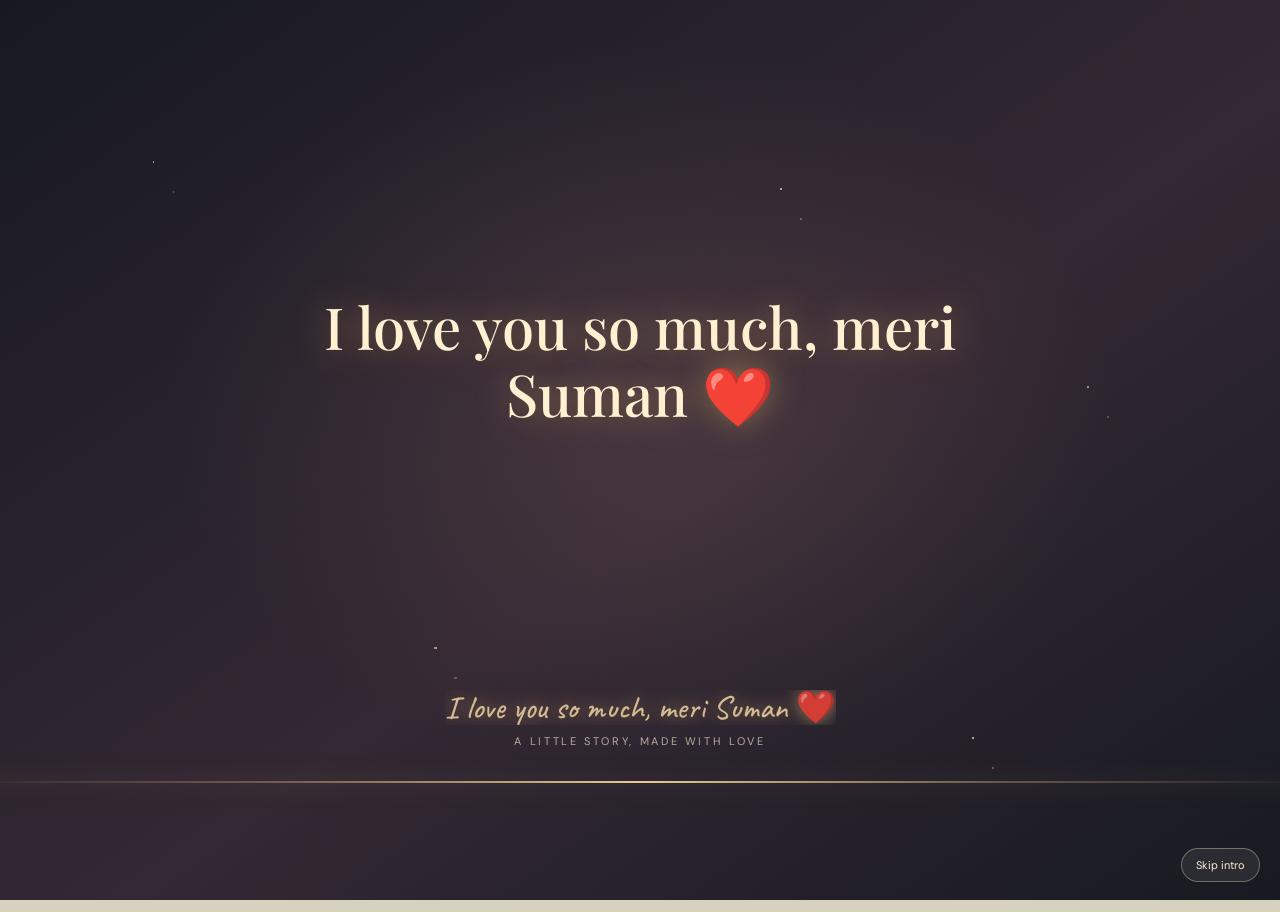
<file: sixth.html>
<!doctype html>
<html lang="en">
  <head>
    <meta charset="UTF-8" />
    <meta name="viewport" content="width=device-width, initial-scale=1.0" />
    <meta name="theme-color" content="#e9dfcc" />
     <link rel="icon" type="image/png" sizes="192x192" href="icon-192.png" />
    <link rel="apple-touch-icon" href="icon-192.png" />
    <link rel="manifest" href="manifest.webmanifest" />
    <title>A page of your own</title>
    <link rel="preconnect" href="https://fonts.googleapis.com" />
    <link rel="preconnect" href="https://fonts.gstatic.com" crossorigin />
    <link href="https://fonts.googleapis.com/css2?family=Caveat:wght@400;500;600;700&family=DM+Sans:wght@400;500;600;700&family=Playfair+Display:wght@500;600&display=swap" rel="stylesheet" />
    <link rel="stylesheet" href="features.css" />
    <style>
      :root { color-scheme: light; font-family: "DM Sans",sans-serif; color: #36362f; --theme-color: #58715b; --desk: color-mix(in srgb,var(--theme-color) 12%,#e8dfce); --paper: color-mix(in srgb,var(--theme-color) 5%,#f7f1e4); --note: color-mix(in srgb,var(--theme-color) 14%,#f9e89e); --script: "Caveat",cursive; background: var(--desk); }
      * { box-sizing: border-box; }
      body { min-width: 320px; min-height: 100vh; margin: 0; }
      .desk { position: relative; display: grid; min-height: 100vh; place-items: center; padding: 34px clamp(14px,4vw,56px); background-color: var(--desk); background-image: radial-gradient(ellipse at 18% 22%,rgba(255,255,255,.47),transparent 38%),radial-gradient(ellipse at 84% 78%,rgba(172,151,111,.14),transparent 38%),url("data:image/svg+xml,%3Csvg viewBox='0 0 180 180' xmlns='http://www.w3.org/2000/svg'%3E%3Cfilter id='n'%3E%3CfeTurbulence type='fractalNoise' baseFrequency='.82' numOctaves='3' stitchTiles='stitch'/%3E%3C/filter%3E%3Crect width='100%25' height='100%25' filter='url(%23n)' opacity='.15'/%3E%3C/svg%3E"); background-size: auto,auto,190px 190px; }
      .scrapbook { position: relative; width: min(1120px,100%); height: min(740px,calc(100vh - 68px)); min-height: 570px; overflow: hidden; border: 1px solid rgba(112,95,64,.19); border-radius: 5px 8px 7px 5px; background-color: var(--paper); background-image: linear-gradient(90deg,transparent 49.8%,rgba(126,111,81,.1) 50%,rgba(255,255,255,.38) 50.2%,transparent 50.55%),radial-gradient(ellipse at 5% 10%,rgba(255,255,255,.7),transparent 45%),url("data:image/svg+xml,%3Csvg viewBox='0 0 180 180' xmlns='http://www.w3.org/2000/svg'%3E%3Cfilter id='p'%3E%3CfeTurbulence type='fractalNoise' baseFrequency='.7' numOctaves='3' stitchTiles='stitch'/%3E%3C/filter%3E%3Crect width='100%25' height='100%25' filter='url(%23p)' opacity='.10'/%3E%3C/svg%3E"); background-size: 100% 100%,auto,170px 170px; box-shadow: 0 25px 70px rgba(63,49,28,.2),0 3px 8px rgba(66,52,33,.1),inset 0 0 0 8px rgba(255,255,255,.21); }
      .scrapbook::before { position: absolute; inset: 12px; border: 1px solid rgba(130,113,81,.13); content: ""; pointer-events: none; }
      .toolbar { position: absolute; top: 22px; right: 28px; left: 28px; z-index: 20; display: flex; align-items: center; justify-content: space-between; gap: 12px; }
      .brand { display: flex; flex: 0 0 auto; align-items: center; gap: 9px; color: #666252; font-size: 10px; font-weight: 700; letter-spacing: .14em; text-transform: uppercase; }
      .brand-mark { display: grid; width: 29px; height: 29px; place-items: center; border: 1px solid rgba(89,107,81,.3); border-radius: 50%; color: var(--theme-color); font-size: 15px; }
      .tools { display: flex; justify-content: flex-end; gap: 6px; flex-wrap: wrap; }
      .tool-button { display: flex; align-items: center; gap: 6px; padding: 8px 10px; border: 1px solid rgba(105,94,70,.2); border-radius: 3px; background: rgba(255,252,244,.82); color: #5b584b; font-size: 11px; cursor: pointer; box-shadow: 0 2px 3px rgba(64,51,30,.04); transition: transform 160ms ease,background 160ms ease; }
      .tool-button:hover { transform: translateY(-2px); background: #fffaf0; }
      .tool-icon { color: var(--theme-color); font-size: 14px; line-height: 1; }
      .file-input { display: none; }
      .page-title { position: absolute; top: 86px; right: 20px; left: 20px; z-index: 1; color: #817966; font-size: 9px; font-weight: 600; letter-spacing: .25em; text-align: center; text-transform: uppercase; pointer-events: none; }
      .page-title strong { display: block; margin-top: 7px; color: #47473c; font: 500 clamp(26px,3.8vw,42px)/1.1 "Playfair Display",Georgia,serif; letter-spacing: -.04em; text-transform: none; }
      .page-title em { display: block; margin-top: 3px; color: #718067; font: 23px var(--script); letter-spacing: 0; text-transform: none; }
      .canvas-area { position: absolute; inset: 160px 28px 34px; }
      .empty-hint { position: absolute; top: 50%; left: 50%; width: min(340px,75%); transform: translate(-50%,-50%); color: #8c8574; font: 20px/1.1 var(--script); text-align: center; pointer-events: none; }
      .item { position: absolute; display: block; touch-action: none; user-select: none; cursor: grab; transform: translate(-50%,-50%) rotate(var(--angle,0deg)); }
      .item:active { cursor: grabbing; }
      .item.selected { outline: 2px solid color-mix(in srgb,var(--theme-color) 55%,transparent); outline-offset: 5px; }
      .note { width: 180px; min-height: 100px; padding: 14px 16px 13px; background: var(--note); color: #4a473b; box-shadow: 1px 5px 9px rgba(69,54,25,.16); }
      .note::after { position: absolute; right: 0; bottom: 0; width: 0; height: 0; border-bottom: 14px solid rgba(181,154,83,.22); border-left: 14px solid transparent; content: ""; pointer-events: none; }
      .note-lavender { background: #e6dcf3; }
      .note-rose { background: #f5dcd9; }
      .note-mint { background: #deebdc; }
      .note-sky { background: #dce8f1; }
      .note-date { margin-bottom: 4px; color: rgba(74,71,59,.66); font: 14px var(--script); }
      .note-text { overflow-wrap: anywhere; color: #4a473b; font: 21px/1.05 var(--script); white-space: pre-wrap; }
      .note-sign { margin-top: 5px; color: #718067; font: 18px var(--script); text-align: right; }
      .photo { width: var(--media-width,186px); padding: 9px 9px 36px; background: #fffdf6; box-shadow: 0 5px 15px rgba(52,44,30,.2); }
      .photo img,.photo video { display: block; width: 100%; aspect-ratio: 1.12; object-fit: cover; background: #d7d0bc; }
      .photo.video-photo { padding-bottom: 36px; }
      .photo-caption { position: absolute; right: 5px; bottom: 1px; left: 5px; overflow: hidden; color: #575348; font: 19px var(--script); text-align: center; text-overflow: ellipsis; white-space: nowrap; }
      .photo-caption.caption-ribbon { right: 0; bottom: 0; left: 0; padding: 5px; background: rgba(235,220,180,.92); }
      .photo-caption.caption-label { right: 6px; bottom: 4px; left: 6px; padding: 3px 6px; border-radius: 12px; background: rgba(255,253,246,.86); }
      .sticker { display: grid; width: var(--sticker-size,75px); height: var(--sticker-size,75px); place-items: center; filter: drop-shadow(1px 3px 2px rgba(50,42,30,.14)); font-size: 55px; line-height: 1; }
      .custom-sticker { display: block; width: var(--sticker-size,76px); height: var(--sticker-size,76px); object-fit: contain; pointer-events: none; }
      .tape { width: 104px; height: 28px; border: 1px solid rgba(163,128,77,.12); background: repeating-linear-gradient(45deg,rgba(250,222,169,.72),rgba(250,222,169,.72) 5px,rgba(247,215,155,.72) 5px,rgba(247,215,155,.72) 10px); box-shadow: 0 2px 5px rgba(70,53,26,.12); opacity: .88; backdrop-filter: blur(1px); }
      .selection-tools { position: fixed; bottom: 61px; left: 50%; z-index: 45; display: none; align-items: center; gap: 5px; padding: 6px 9px; transform: translateX(-50%); border: 1px solid rgba(105,94,70,.2); border-radius: 22px; background: rgba(255,252,244,.96); box-shadow: 0 3px 12px rgba(64,51,30,.14); }
      .selection-tools.visible { display: flex; }
      .selection-tools span { padding: 0 5px; color: #716b5b; font-size: 10px; }
      .selection-tools button { display: grid; width: 28px; height: 28px; place-items: center; border: 1px solid rgba(105,94,70,.16); border-radius: 50%; background: #fffaf0; color: #555145; cursor: pointer; }
      .selection-tools button:hover { background: #fff; }
      .selection-tools .remove-item { color: #a64e43; }
      .save-button { position: fixed; right: 20px; bottom: 20px; z-index: 45; padding: 9px 16px; border: 1px solid rgba(79,102,79,.3); border-radius: 20px; background: var(--theme-color); color: #fffdf6; box-shadow: 0 3px 12px rgba(64,51,30,.16); font-size: 11px; cursor: pointer; }
      .save-button:hover { filter: brightness(1.08); }
      .save-status { position: fixed; right: 112px; bottom: 29px; z-index: 45; color: #5b584b; font-size: 10px; }
      .theme-control { position: fixed; bottom: 20px; left: 20px; z-index: 45; display: flex; align-items: center; gap: 7px; padding: 8px 11px; border: 1px solid rgba(105,94,70,.23); border-radius: 20px; background: rgba(255,252,244,.92); color: #5b584b; box-shadow: 0 3px 12px rgba(64,51,30,.12); font-size: 10px; cursor: pointer; }
      .theme-control input { width: 19px; height: 19px; padding: 0; overflow: hidden; border: 1px solid rgba(105,94,70,.25); border-radius: 50%; background: transparent; cursor: pointer; }
      .page-nav { position: fixed; top: 50%; z-index: 40; display: grid; width: 42px; height: 42px; transform: translateY(-50%); place-items: center; border: 1px solid rgba(105,94,70,.23); border-radius: 50%; background: rgba(255,252,244,.9); color: #5b584b; box-shadow: 0 3px 12px rgba(64,51,30,.12); font-size: 20px; text-decoration: none; }
      .page-nav.previous { left: max(8px,calc((100% - 1120px)/2 - 54px)); }
      .modal-backdrop { position: fixed; inset: 0; z-index: 60; display: grid; place-items: center; padding: 18px; background: rgba(53,47,37,.34); backdrop-filter: blur(3px); }
      .modal-backdrop[hidden] { display: none; }
      .note-editor { width: min(410px,100%); max-height: min(88vh,760px); overflow: auto; padding: 23px; border: 1px solid rgba(112,95,64,.2); background: #fbf5e8; box-shadow: 0 16px 50px rgba(39,32,23,.25); }
      .note-editor h2 { margin: 0 0 14px; color: #47473c; font: 600 30px var(--script); }
      .note-editor label { display: block; margin: 12px 0 5px; color: #716b5b; font-size: 10px; text-transform: uppercase; }
      .note-editor input,.note-editor textarea,.note-editor select { width: 100%; padding: 10px; border: 1px solid rgba(105,94,70,.2); background: white; color: #38372f; font: 18px var(--script); }
      .note-editor textarea { min-height: 110px; resize: vertical; }
      .note-editor-actions { display: flex; justify-content: flex-end; gap: 8px; margin-top: 16px; }
      .note-editor-actions button { padding: 8px 13px; border: 1px solid rgba(105,94,70,.2); background: #fffaf0; color: #5b584b; cursor: pointer; }
      .note-editor-actions button[type="submit"] { background: var(--theme-color); color: #fffdf6; }
      .page-number { position: absolute; right: 30px; bottom: 21px; z-index: 1; color: #8c8574; font: 17px var(--script); }
      @media(max-width:760px) {
        .desk { min-height: 100svh; padding: 12px; }
        .scrapbook { height: calc(100svh - 24px); min-height: 570px; }
        .toolbar { top: 18px; right: 22px; left: 22px; align-items: flex-start; }
        .brand { padding-top: 5px; }
        .tools { max-width: 72%; }
        .tool-button { padding: 7px 8px; font-size: 10px; }
        .canvas-area { inset: 158px 22px 34px; }
        .page-nav { width: 35px; height: 35px; }
        .page-nav.previous { left: 3px; }
      }
      @media(max-width:480px) {
        .toolbar { right: 16px; left: 16px; display: block; }
        .brand { margin-bottom: 9px; }
        .tools { max-width: none; justify-content: center; gap: 5px; }
        .tool-button { gap: 4px; padding: 7px; }
        .page-title { top: 132px; }
        .canvas-area { inset: 202px 16px 32px; }
        .note { width: 156px; padding: 11px 12px; }
        .note-text { font-size: 19px; }
        .photo { width: var(--media-width,150px); }
        .sticker { width: var(--sticker-size,58px); height: var(--sticker-size,58px); font-size: 43px; }
        .custom-sticker { width: var(--sticker-size,58px); height: var(--sticker-size,58px); }
        .selection-tools { max-width: calc(100vw - 20px); gap: 3px; padding: 5px; }
        .selection-tools span { font-size: 9px; }
        .selection-tools button { width: 26px; height: 26px; }
      }
    </style>
  </head>
  <body>
    <main class="desk">
      <label class="theme-control">Page color <input type="color" value="#58715b" aria-label="Change website color" /></label>
      <button class="love-lastpage-action" id="share-website" type="button" aria-label="Share the whole scrapbook website" title="Share the whole scrapbook website">↥</button>
      <a class="love-lastpage-action timeline-link" href="index.html#timeline" aria-label="Open our memories timeline" title="Open our memories timeline">◷</a>
      <a class="page-nav previous" href="fifth.html" aria-label="Previous page" title="Back to the questions">‹</a>
      <section class="scrapbook" aria-label="Your blank scrapbook page">
        <div class="page-edge"></div>
        <header class="toolbar">
          <div class="brand"><span class="brand-mark" aria-hidden="true">✿</span><span>our little scrapbook</span></div>
          <nav class="tools" aria-label="Add scrapbook pieces">
            <button class="tool-button" id="add-photo" type="button" aria-label="Add local photos"><span class="tool-icon" aria-hidden="true">▧</span>Photo</button>
            <button class="tool-button" id="add-video" type="button" aria-label="Add local videos"><span class="tool-icon" aria-hidden="true">▶</span>Video</button>
            <button class="tool-button" id="add-note" type="button" aria-label="Write a note"><span class="tool-icon" aria-hidden="true">✎</span>Note</button>
            <button class="tool-button" id="add-sticker" type="button" aria-label="Add a sticker"><span class="tool-icon" aria-hidden="true">✿</span>Sticker</button>
            <button class="tool-button" id="add-sticker-image" type="button" aria-label="Add a local sticker image"><span class="tool-icon" aria-hidden="true">⬆</span>Sticker image</button>
            <button class="tool-button" id="add-tape" type="button" aria-label="Add tape"><span class="tool-icon" aria-hidden="true">▰</span>Tape</button>
            <input class="file-input" id="photo-input" type="file" accept="image/*" multiple aria-label="Choose local photos" />
            <input class="file-input" id="video-input" type="file" accept="video/*" multiple aria-label="Choose local videos" />
            <input class="file-input" id="sticker-input" type="file" accept="image/*" multiple aria-label="Choose local sticker images" />
          </nav>
        </header>
        <div class="page-title">A little space for anything<strong>Your page, your story</strong><em>make something only you can imagine ✿</em></div>
        <div class="canvas-area" id="canvas" aria-label="Scrapbook canvas">
          <div class="empty-hint" id="empty-hint">Choose a tool above to begin adding your own little pieces.</div>
        </div>
        <div class="page-number">p. 06</div>
      </section>
    </main>
    <span class="save-status" id="save-status" role="status"></span>
    <span class="love-share-status" id="share-status" role="status" aria-live="polite"></span>
    <div class="selection-tools" id="selection-tools" aria-label="Selected item controls">
      <span id="selected-label">Selected item</span>
      <button id="edit-selected" type="button" aria-label="Edit selected note" title="Edit note" hidden>✎</button>
      <button id="rotate-left" type="button" aria-label="Rotate selected item left" title="Rotate left">↶</button>
      <button id="rotate-right" type="button" aria-label="Rotate selected item right" title="Rotate right">↷</button>
      <button id="resize-smaller" type="button" aria-label="Make selected media smaller" title="Make smaller" hidden>−</button>
      <button id="resize-larger" type="button" aria-label="Make selected media larger" title="Make larger" hidden>+</button>
      <button class="remove-item" id="remove-selected" type="button" aria-label="Remove selected item" title="Remove">×</button>
    </div>
    <button class="save-button" id="save-page" type="button">Save page</button>
    <div class="modal-backdrop" id="note-backdrop" hidden>
      <form class="note-editor" id="note-form">
        <h2 id="note-editor-title">A little note</h2>
        <label id="note-date-label" for="note-date">Date or heading</label>
        <input id="note-date" maxlength="60" placeholder="A tiny reminder" />
        <label id="note-text-label" for="note-text">Your note</label>
        <textarea id="note-text" maxlength="500" placeholder="Write something worth remembering..." required></textarea>
        <div id="note-only-fields">
          <label for="note-sign">Sign off</label>
          <input id="note-sign" maxlength="60" placeholder="— with love" />
          <label for="note-style">Paper style</label>
          <select id="note-style">
            <option value="">Sunshine yellow</option>
            <option value="lavender">Lavender</option>
            <option value="rose">Soft rose</option>
            <option value="mint">Garden mint</option>
            <option value="sky">Cloud blue</option>
          </select>
        </div>
        <label for="text-font">Text font</label>
        <select id="text-font">
          <option value="Caveat, cursive">Handwritten</option>
          <option value="Playfair Display, Georgia, serif">Elegant serif</option>
          <option value="DM Sans, sans-serif">Clean sans serif</option>
          <option value="Georgia, serif">Classic</option>
        </select>
        <label for="text-color">Text color</label>
        <input id="text-color" type="color" value="#4a473b" />
        <label for="text-size">Text size</label>
        <input id="text-size" type="range" min="12" max="36" value="21" />
        <div id="caption-style-field">
          <label for="caption-style">Caption design</label>
          <select id="caption-style">
            <option value="plain">Handwritten</option>
            <option value="ribbon">Soft ribbon</option>
            <option value="label">Photo label</option>
          </select>
        </div>
        <div class="note-editor-actions">
          <button type="button" id="cancel-note">Cancel</button>
          <button type="submit" id="submit-note">Add note</button>
        </div>
      </form>
    </div>
    <script>
      const STORAGE_KEY = "scrapbook-page6";
      const DB_NAME = "our-little-scrapbook";
      const STORE_NAME = "assets";
      const canvas = document.querySelector("#canvas");
      const emptyHint = document.querySelector("#empty-hint");
      const selectionTools = document.querySelector("#selection-tools");
      const saveStatus = document.querySelector("#save-status");
      const themePicker = document.querySelector(".theme-control input");
      const noteBackdrop = document.querySelector("#note-backdrop");
      const noteForm = document.querySelector("#note-form");
      const noteDate = document.querySelector("#note-date");
      const noteText = document.querySelector("#note-text");
      const noteSign = document.querySelector("#note-sign");
      const noteStyle = document.querySelector("#note-style");
      const textFont = document.querySelector("#text-font");
      const textColor = document.querySelector("#text-color");
      const textSize = document.querySelector("#text-size");
      const captionStyle = document.querySelector("#caption-style");
      const stickerChoices = ["🌷", "⭐", "💛", "🍓", "🦋", "🌙", "🌈", "🍒", "🐝", "🌻", "🪻", "✨", "☁️", "🍀", "🧸", "🎀"];
      let items = [];
      let selectedId = null;
      let editingId = null;
      let nextId = 0;
      let drag = null;
      let saveTimer = 0;
      let savedAssetKeys = [];

      function setStatus(message) {
        saveStatus.textContent = message;
        window.clearTimeout(saveTimer);
        if (message) saveTimer = window.setTimeout(() => { saveStatus.textContent = ""; }, 2400);
      }

      function openAssetStore() {
        return new Promise((resolve, reject) => {
          const request = indexedDB.open(DB_NAME, 1);
          request.onupgradeneeded = () => {
            if (!request.result.objectStoreNames.contains(STORE_NAME)) request.result.createObjectStore(STORE_NAME);
          };
          request.onsuccess = () => resolve(request.result);
          request.onerror = () => reject(request.error);
        });
      }

      async function assetRequest(key, file, remove = false) {
        const db = await openAssetStore();
        try {
          return await new Promise((resolve, reject) => {
            const transaction = db.transaction(STORE_NAME, remove || file ? "readwrite" : "readonly");
            const store = transaction.objectStore(STORE_NAME);
            if (remove) store.delete(key);
            else if (file) store.put(file, key);
            else {
              const request = store.get(key);
              request.onsuccess = () => resolve(request.result);
              request.onerror = () => reject(request.error);
              return;
            }
            transaction.oncomplete = resolve;
            transaction.onerror = () => reject(transaction.error);
            transaction.onabort = () => reject(transaction.error);
          });
        } finally {
          db.close();
        }
      }

      async function saveAsset(key, file) { await assetRequest(key, file); }
      async function loadAsset(key) { return assetRequest(key); }
      async function deleteAssets(keys) {
        for (const key of keys) await assetRequest(key, null, true);
      }

      function updateSelectionTools() {
        const item = items.find((entry) => entry.id === selectedId);
        selectionTools.classList.toggle("visible", Boolean(item));
        canvas.querySelectorAll(".item").forEach((element) => {
          element.classList.toggle("selected", element.dataset.id === selectedId);
        });
        if (!item) return;
        document.querySelector("#selected-label").textContent = `Selected ${item.type === "sticker" && item.assetKey ? "sticker image" : item.type}`;
        const isMedia = item.type === "photo" || item.type === "video";
        const editButton = document.querySelector("#edit-selected");
        editButton.hidden = item.type !== "note" && !isMedia;
        editButton.setAttribute("aria-label", isMedia ? "Edit photo or video caption" : "Edit selected note");
        editButton.title = isMedia ? "Edit caption" : "Edit note";
        document.querySelector("#resize-smaller").hidden = !isMedia;
        document.querySelector("#resize-larger").hidden = !isMedia;
      }

      function selectItem(id) {
        selectedId = id;
        updateSelectionTools();
      }

      function layoutItem(item, element) {
        element.style.left = `${item.x}%`;
        element.style.top = `${item.y}%`;
        element.style.setProperty("--angle", `${item.angle || 0}deg`);
        element.style.setProperty("--media-width", `${item.width || (window.innerWidth <= 680 ? 150 : 186)}px`);
        element.style.setProperty("--sticker-size", `${item.size || (window.innerWidth <= 680 ? 58 : 75)}px`);
      }

      function createItemElement(item) {
        const kind = item.type === "photo" || item.type === "video"
          ? `photo${item.type === "video" ? " video-photo" : ""}`
          : item.type === "note" ? `note${item.noteStyle ? ` note-${item.noteStyle}` : ""}` : item.type;
        const element = document.createElement("div");
        element.className = `item ${kind}`;
        element.dataset.id = item.id;
        layoutItem(item, element);
        const pointers = new Map();
        let pinchStart = null;

        if (item.type === "photo" || item.type === "video") {
          const media = document.createElement(item.type === "photo" ? "img" : "video");
          media.src = item.type === "photo" ? item.imageUrl : item.mediaUrl;
          if (item.type === "photo") {
            media.alt = item.caption || "Scrapbook photo";
            media.draggable = false;
          } else {
            media.controls = true;
            media.playsInline = true;
            media.preload = "metadata";
            media.setAttribute("aria-label", item.caption || "Scrapbook video");
            media.addEventListener("click", () => selectItem(item.id));
          }
          const caption = document.createElement("div");
          caption.className = `photo-caption caption-${item.captionStyle || "plain"}`;
          caption.style.color = item.captionColor || "";
          caption.style.fontFamily = item.captionFont || "";
          if (item.captionSize) caption.style.fontSize = `${item.captionSize}px`;
          caption.textContent = item.caption || "";
          element.append(media, caption);
        } else if (item.type === "note") {
          const date = document.createElement("div");
          date.className = "note-date";
          date.textContent = item.date || "";
          const text = document.createElement("div");
          text.className = "note-text";
          text.textContent = item.text || "";
          text.style.color = item.textColor || "";
          text.style.fontFamily = item.textFont || "";
          if (item.textSize) text.style.fontSize = `${item.textSize}px`;
          const sign = document.createElement("div");
          sign.className = "note-sign";
          sign.textContent = item.sign || "";
          element.append(date, text, sign);
        } else if (item.type === "sticker") {
          if (item.imageUrl) {
            const image = document.createElement("img");
            image.className = "custom-sticker";
            image.src = item.imageUrl;
            image.alt = item.caption || "Custom sticker";
            image.draggable = false;
            element.append(image);
          } else {
            element.textContent = item.emoji || "✿";
          }
        }

        element.addEventListener("pointerdown", (event) => {
          if (event.button !== undefined && event.button !== 0) return;
          if (event.pointerType === "touch") {
            pointers.set(event.pointerId, { x: event.clientX, y: event.clientY });
            if (event.target.closest("video,button") && pointers.size < 2) return;
            if (pointers.size === 2 && ["photo", "video", "sticker"].includes(item.type)) {
              const [first, second] = Array.from(pointers.values());
              pinchStart = {
                distance: Math.hypot(second.x - first.x, second.y - first.y),
                size: item.type === "sticker"
                  ? item.size || (window.innerWidth <= 680 ? 58 : 75)
                  : item.width || (window.innerWidth <= 680 ? 150 : 186),
              };
              drag = null;
              event.preventDefault();
              event.stopPropagation();
              element.setPointerCapture(event.pointerId);
              selectItem(item.id);
              return;
            }
          }
          if (event.target.closest("video,button")) return;
          event.preventDefault();
          event.stopPropagation();
          selectItem(item.id);
          const bounds = canvas.getBoundingClientRect();
          drag = { id: item.id, pointerId: event.pointerId, element, startX: event.clientX, startY: event.clientY, x: item.x, y: item.y, width: bounds.width, height: bounds.height };
          element.setPointerCapture(event.pointerId);
        });
        element.addEventListener("pointermove", (event) => {
          if (event.pointerType === "touch" && pointers.has(event.pointerId)) {
            pointers.set(event.pointerId, { x: event.clientX, y: event.clientY });
          }
          if (pinchStart && pointers.size === 2) {
            const [first, second] = Array.from(pointers.values());
            const distance = Math.hypot(second.x - first.x, second.y - first.y);
            const nextSize = Math.min(360, Math.max(item.type === "sticker" ? 30 : 90, pinchStart.size * distance / Math.max(1, pinchStart.distance)));
            if (item.type === "sticker") item.size = Math.min(240, nextSize);
            else item.width = nextSize;
            layoutItem(item, element);
            event.preventDefault();
            return;
          }
          if (!drag || drag.id !== item.id || drag.pointerId !== event.pointerId) return;
          item.x = Math.min(98, Math.max(2, drag.x + (event.clientX - drag.startX) / drag.width * 100));
          item.y = Math.min(98, Math.max(2, drag.y + (event.clientY - drag.startY) / drag.height * 100));
          element.style.left = `${item.x}%`;
          element.style.top = `${item.y}%`;
        });
        const endDrag = (event) => {
          pointers.delete(event.pointerId);
          if (pointers.size < 2) pinchStart = null;
          if (drag?.id === item.id) drag = null;
        };
        element.addEventListener("pointerup", endDrag);
        element.addEventListener("pointercancel", endDrag);
        element.addEventListener("click", (event) => {
          if (event.target instanceof Element && event.target.closest("button")) return;
          selectItem(item.id);
        });
        return element;
      }

      function renderItems() {
        canvas.querySelectorAll(".item").forEach((element) => element.remove());
        items.forEach((item) => canvas.append(createItemElement(item)));
        emptyHint.hidden = items.length > 0;
        updateSelectionTools();
      }

      function addItem(type, details = {}) {
        const index = nextId++;
        const itemIndex = items.length;
        const item = {
          id: `page6-${Date.now()}-${index}`,
          type,
          x: 34 + (itemIndex % 4) * 10,
          y: 30 + (itemIndex % 5) * 9,
          angle: itemIndex % 2 ? 4 : -4,
          ...details,
        };
        items.push(item);
        renderItems();
        selectedId = item.id;
        updateSelectionTools();
      }

      function openNoteEditor(item = null) {
        editingId = item ? item.id : null;
        const isMedia = item?.type === "photo" || item?.type === "video";
        document.querySelector("#note-editor-title").textContent = isMedia ? "Edit your caption" : editingId ? "Edit your note" : "A little note";
        document.querySelector("#submit-note").textContent = editingId ? "Save changes" : "Add note";
        document.querySelector("#note-date-label").textContent = isMedia ? "Date" : "Date or heading";
        document.querySelector("#note-text-label").textContent = isMedia ? "Photo or video caption" : "Your note";
        noteDate.value = item?.date || "";
        noteText.placeholder = isMedia ? "Write a caption..." : "Write something worth remembering...";
        noteText.value = item ? (isMedia ? item.caption || "" : item.text || "") : "";
        noteSign.value = item?.sign || "";
        noteStyle.value = item?.noteStyle || "";
        textFont.value = isMedia ? item.captionFont || "Caveat, cursive" : item?.textFont || "Caveat, cursive";
        textColor.value = isMedia ? item.captionColor || "#4a473b" : item?.textColor || "#4a473b";
        textSize.value = String(isMedia ? item.captionSize || 21 : item?.textSize || 21);
        captionStyle.value = item?.captionStyle || "plain";
        document.querySelector("#note-only-fields").hidden = isMedia;
        document.querySelector("#caption-style-field").hidden = !isMedia;
        noteBackdrop.hidden = false;
        noteText.focus();
      }

      function saveNote(event) {
        event.preventDefault();
        const currentItem = items.find((item) => item.id === editingId);
        const isMedia = currentItem?.type === "photo" || currentItem?.type === "video";
        const changes = isMedia
          ? {
              date: noteDate.value.trim(),
              caption: noteText.value.trim(),
              captionFont: textFont.value,
              captionColor: textColor.value,
              captionSize: Number(textSize.value),
              captionStyle: captionStyle.value,
            }
          : {
              date: noteDate.value.trim() || "A little note",
              text: noteText.value.trim(),
              sign: noteSign.value.trim() || "— with love",
              noteStyle: noteStyle.value,
              textFont: textFont.value,
              textColor: textColor.value,
              textSize: Number(textSize.value),
            };
        if (editingId) {
          items = items.map((item) => item.id === editingId ? { ...item, ...changes } : item);
          selectedId = editingId;
        } else {
          addItem("note", changes);
        }
        noteBackdrop.hidden = true;
        noteForm.reset();
        renderItems();
      }

      function adjustSelected(update) {
        const item = items.find((entry) => entry.id === selectedId);
        if (!item) return;
        Object.assign(item, update(item));
        const element = Array.from(canvas.querySelectorAll(".item")).find((entry) => entry.dataset.id === item.id);
        if (element) layoutItem(item, element);
      }

      function removeSelected() {
        const item = items.find((entry) => entry.id === selectedId);
        if (!item) return;
        if (item.objectUrl) URL.revokeObjectURL(item.objectUrl);
        items = items.filter((entry) => entry.id !== selectedId);
        selectedId = null;
        renderItems();
      }

      async function addLocalFiles(event, type) {
        const files = Array.from(event.target.files || []);
        for (const file of files) {
          const expected = type === "video" ? "video/" : "image/";
          if (!file.type.startsWith(expected)) {
            setStatus(`${file.name} is not a supported ${type === "video" ? "video" : "image"}`);
            continue;
          }
          const assetKey = `page6-${Date.now()}-${nextId++}-${file.name}`;
          try {
            await saveAsset(assetKey, file);
            const objectUrl = URL.createObjectURL(file);
            addItem(type === "sticker" ? "sticker" : type, {
              ...(type === "sticker"
                ? { imageUrl: objectUrl, caption: file.name }
                : {
                    imageUrl: objectUrl,
                    mediaUrl: objectUrl,
                    caption: file.name.replace(/\.[^.]+$/, ""),
                    date: new Date().toISOString().slice(0, 10),
                  }),
              objectUrl,
              assetKey,
              angle: -3,
            });
          } catch (error) {
            console.error(`Could not add ${file.name}.`, error);
            setStatus(`Could not add ${file.name}`);
          }
        }
        event.target.value = "";
      }

      async function savePage() {
        const savedItems = items.map((item) => {
          const { objectUrl, mediaUrl, ...savedItem } = item;
          if (savedItem.assetKey) delete savedItem.imageUrl;
          return savedItem;
        });
        try {
          localStorage.setItem(STORAGE_KEY, JSON.stringify(savedItems));
        } catch (error) {
          console.error("Could not save your scrapbook page.", error);
          setStatus("Save failed — check browser storage");
          return;
        }
        const activeKeys = savedItems.map((item) => item.assetKey).filter(Boolean);
        const removedKeys = savedAssetKeys.filter((key) => !activeKeys.includes(key));
        savedAssetKeys = activeKeys;
        selectedId = null;
        updateSelectionTools();
        setStatus("Saved");
        try {
          await deleteAssets(removedKeys);
        } catch (error) {
          console.error("Could not remove unused saved media.", error);
          setStatus("Page saved, but unused media could not be removed");
        }
      }

      async function restorePage() {
        let savedItems;
        try {
          savedItems = JSON.parse(localStorage.getItem(STORAGE_KEY) || "[]");
          if (!Array.isArray(savedItems)) throw new Error("Saved page data must be a list.");
        } catch (error) {
          console.error("Could not read the saved scrapbook page.", error);
          setStatus("Could not read saved page");
          return;
        }
        savedAssetKeys = savedItems.map((item) => item.assetKey).filter(Boolean);
        for (const savedItem of savedItems) {
          try {
            const item = { ...savedItem };
            if (!item.id || !["photo", "video", "note", "sticker", "tape"].includes(item.type)) {
              throw new Error("Saved page contains an unsupported scrapbook item.");
            }
            if (item.assetKey) {
              const blob = await loadAsset(item.assetKey);
              if (!blob) throw new Error(`Saved media is missing: ${item.assetKey}`);
              item.objectUrl = URL.createObjectURL(blob);
              if (item.type === "video") item.mediaUrl = item.objectUrl;
              else item.imageUrl = item.objectUrl;
            }
            items.push(item);
          } catch (error) {
            console.error("Could not restore a saved scrapbook item.", error);
            setStatus("Some saved items could not be restored");
          }
        }
        renderItems();
      }

      function setTheme(color) {
        document.documentElement.style.setProperty("--theme-color", color);
        localStorage.setItem("scrapbook-theme", color);
      }

      async function shareWebsite() {
        const shareUrl = new URL("index.html", window.location.href).href;
        const isLocalFile = window.location.protocol === "file:";
        const shareStatus = document.querySelector("#share-status");
        const shareData = {
          title: "Our little scrapbook",
          text: "A little scrapbook made with love.",
          url: shareUrl,
        };
        shareStatus.textContent = isLocalFile
          ? "This link points to a file on this device. Host the scrapbook online so others can open it."
          : "";
        if (typeof navigator.share === "function") {
          try {
            await navigator.share(shareData);
            return;
          } catch (error) {
            if (error.name === "AbortError") return;
            console.error("Could not open the system share sheet.", error);
          }
        }
        try {
          if (navigator.clipboard?.writeText) {
            await navigator.clipboard.writeText(shareUrl);
          } else {
            const copyField = document.createElement("textarea");
            copyField.value = shareUrl;
            copyField.setAttribute("readonly", "");
            copyField.style.position = "fixed";
            copyField.style.opacity = "0";
            document.body.append(copyField);
            copyField.select();
            const copied = document.execCommand("copy");
            copyField.remove();
            if (!copied) throw new Error("The browser could not copy the scrapbook link.");
          }
          shareStatus.textContent = isLocalFile
            ? "Link copied. Host the scrapbook online first so others can open it, then paste the link into WhatsApp, Snapchat, or another app."
            : "Link copied. Paste it into WhatsApp, Snapchat, or another app.";
        } catch (error) {
          console.error("Could not share the scrapbook website.", error);
          shareStatus.textContent = `Sharing failed. Copy this website link: ${shareUrl}`;
        }
      }

      themePicker.value = localStorage.getItem("scrapbook-theme") || "#58715b";
      document.documentElement.style.setProperty("--theme-color", themePicker.value);
      themePicker.addEventListener("input", (event) => setTheme(event.target.value));
      document.querySelector("#add-photo").addEventListener("click", () => document.querySelector("#photo-input").click());
      document.querySelector("#add-video").addEventListener("click", () => document.querySelector("#video-input").click());
      document.querySelector("#add-sticker-image").addEventListener("click", () => document.querySelector("#sticker-input").click());
      document.querySelector("#photo-input").addEventListener("change", (event) => addLocalFiles(event, "photo"));
      document.querySelector("#video-input").addEventListener("change", (event) => addLocalFiles(event, "video"));
      document.querySelector("#sticker-input").addEventListener("change", (event) => addLocalFiles(event, "sticker"));
      document.querySelector("#add-note").addEventListener("click", () => openNoteEditor());
      document.querySelector("#add-sticker").addEventListener("click", () => {
        const count = items.filter((item) => item.type === "sticker" && !item.assetKey).length;
        addItem("sticker", { emoji: stickerChoices[count % stickerChoices.length] });
      });
      document.querySelector("#add-tape").addEventListener("click", () => addItem("tape"));
      document.querySelector("#edit-selected").addEventListener("click", () => {
        const item = items.find((entry) => entry.id === selectedId);
        if (item && ["note", "photo", "video"].includes(item.type)) openNoteEditor(item);
      });
      document.querySelector("#rotate-left").addEventListener("click", () => adjustSelected((item) => ({ angle: (item.angle || 0) - 10 })));
      document.querySelector("#rotate-right").addEventListener("click", () => adjustSelected((item) => ({ angle: (item.angle || 0) + 10 })));
      document.querySelector("#resize-smaller").addEventListener("click", () => adjustSelected((item) => ({ width: Math.max(90, (item.width || (window.innerWidth <= 680 ? 150 : 186)) - 20) })));
      document.querySelector("#resize-larger").addEventListener("click", () => adjustSelected((item) => ({ width: Math.min(360, (item.width || (window.innerWidth <= 680 ? 150 : 186)) + 20) })));
      document.querySelector("#remove-selected").addEventListener("click", removeSelected);
      document.querySelector("#save-page").addEventListener("click", savePage);
      document.querySelector("#share-website").addEventListener("click", shareWebsite);
      document.querySelector("#cancel-note").addEventListener("click", () => { noteBackdrop.hidden = true; noteForm.reset(); });
      noteBackdrop.addEventListener("click", (event) => {
        if (event.target === noteBackdrop) {
          noteBackdrop.hidden = true;
          noteForm.reset();
        }
      });
      noteForm.addEventListener("submit", saveNote);
      canvas.addEventListener("click", (event) => {
        if (event.target === canvas) {
          selectedId = null;
          updateSelectionTools();
        }
      });
      restorePage();
    </script>
    <script src="features.js"></script>
  </body>
</html>
</file>
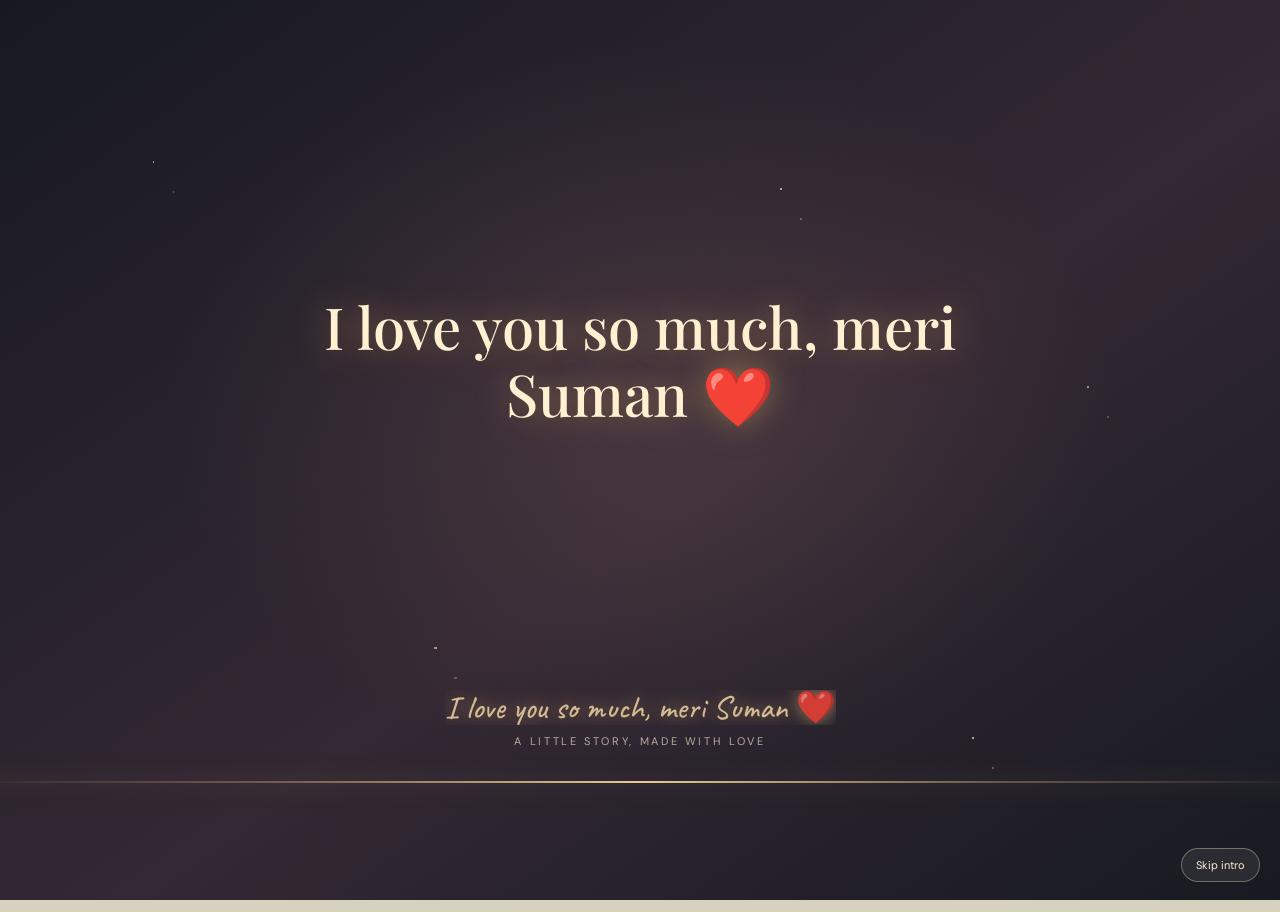
<file: third.html>
<!doctype html>
<html lang="en">
  <head>
    <meta charset="UTF-8" />
    <meta name="viewport" content="width=device-width, initial-scale=1.0" />
    <meta name="theme-color" content="#e9dfcc" />
       <link rel="icon" type="image/png" sizes="192x192" href="icon-192.png" />
    <link rel="apple-touch-icon" href="icon-192.png" />
    <link rel="manifest" href="manifest.webmanifest" />
    <title>Our next little adventures</title>
    <link rel="preconnect" href="https://fonts.googleapis.com" />
    <link rel="preconnect" href="https://fonts.gstatic.com" crossorigin />
    <link href="https://fonts.googleapis.com/css2?family=Caveat:wght@400;500;600;700&family=DM+Sans:wght@400;500;600;700&family=Playfair+Display:wght@500;600&display=swap" rel="stylesheet" />
    <link rel="stylesheet" href="features.css" />
    <style>
      :root {
        color-scheme: light;
        font-family: "DM Sans", sans-serif;
        color: #36362f;
        --theme-color: #58715b;
        --desk-color: color-mix(in srgb, var(--theme-color) 12%, #e8dfce);
        --paper-color: color-mix(in srgb, var(--theme-color) 5%, #f7f1e4);
        --script: "Caveat", cursive;
        background: var(--desk-color);
      }

      * { box-sizing: border-box; }
      body { min-width: 320px; min-height: 100vh; margin: 0; }

      .desk {
        position: relative;
        display: grid;
        min-height: 100vh;
        place-items: center;
        padding: 34px clamp(14px, 4vw, 56px);
        background-color: var(--desk-color);
        background-image:
          radial-gradient(ellipse at 18% 22%, rgba(255,255,255,.47), transparent 38%),
          radial-gradient(ellipse at 84% 78%, rgba(172,151,111,.14), transparent 38%),
          url("data:image/svg+xml,%3Csvg viewBox='0 0 180 180' xmlns='http://www.w3.org/2000/svg'%3E%3Cfilter id='n'%3E%3CfeTurbulence type='fractalNoise' baseFrequency='.82' numOctaves='3' stitchTiles='stitch'/%3E%3C/filter%3E%3Crect width='100%25' height='100%25' filter='url(%23n)' opacity='.15'/%3E%3C/svg%3E");
        background-size: auto, auto, 190px 190px;
      }

      .book {
        position: relative;
        width: min(1120px, 100%);
        min-height: min(740px, calc(100vh - 68px));
        overflow: hidden;
        padding: 34px clamp(24px, 6vw, 76px) 48px;
        border: 1px solid rgba(112,95,64,.19);
        border-radius: 5px 8px 7px 5px;
        background-color: var(--paper-color);
        background-image:
          linear-gradient(90deg, transparent 49.8%, rgba(126,111,81,.1) 50%, rgba(255,255,255,.38) 50.2%, transparent 50.55%),
          radial-gradient(ellipse at 5% 10%, rgba(255,255,255,.7), transparent 45%),
          url("data:image/svg+xml,%3Csvg viewBox='0 0 180 180' xmlns='http://www.w3.org/2000/svg'%3E%3Cfilter id='p'%3E%3CfeTurbulence type='fractalNoise' baseFrequency='.7' numOctaves='3' stitchTiles='stitch'/%3E%3C/filter%3E%3Crect width='100%25' height='100%25' filter='url(%23p)' opacity='.10'/%3E%3C/svg%3E");
        background-size: 100% 100%, auto, 170px 170px;
        box-shadow: 0 25px 70px rgba(63,49,28,.2), 0 3px 8px rgba(66,52,33,.1), inset 0 0 0 8px rgba(255,255,255,.21);
      }

      .book::before { position: absolute; inset: 12px; border: 1px solid rgba(130,113,81,.13); content: ""; pointer-events: none; }
      .topline { position: relative; z-index: 1; display: flex; justify-content: space-between; align-items: center; color: #666252; font-size: 10px; font-weight: 700; letter-spacing: .16em; text-transform: uppercase; }
      .topline a { color: inherit; text-decoration: none; }
      .topline a:hover { color: var(--theme-color); }
      .intro { position: relative; z-index: 1; margin: 42px auto 28px; text-align: center; }
      .eyebrow { color: #817966; font-size: 9px; font-weight: 600; letter-spacing: .25em; text-transform: uppercase; }
      h1 { margin: 10px 0 3px; color: #47473c; font: 500 clamp(29px,4vw,46px)/1.1 "Playfair Display",Georgia,serif; letter-spacing: -.04em; }
      .subtitle { color: #718067; font: 25px var(--script); }

      .adventure-layout {
        position: relative;
        z-index: 1;
        display: grid;
        grid-template-columns: minmax(0, 1fr) 250px;
        gap: 28px;
        max-width: 900px;
        margin: 0 auto;
      }

      .list {
        display: grid;
        grid-template-columns: repeat(2, minmax(0, 1fr));
        gap: 14px;
        align-content: start;
      }

      .adventure {
        position: relative;
        display: flex;
        min-height: 115px;
        align-items: flex-start;
        gap: 11px;
        padding: 19px 16px 15px;
        border: 1px solid rgba(116,94,58,.12);
        background: color-mix(in srgb, var(--theme-color) 10%, #f8e9ae);
        box-shadow: 0 5px 12px rgba(62,49,30,.1);
        transform: rotate(var(--tilt, -1deg));
      }

      .adventure:nth-child(4n + 2) { --tilt: 1deg; background: color-mix(in srgb, var(--theme-color) 10%, #e4ecdc); }
      .adventure:nth-child(4n + 3) { --tilt: .6deg; background: color-mix(in srgb, var(--theme-color) 10%, #f4dfdc); }
      .adventure:nth-child(4n + 4) { --tilt: -.8deg; background: color-mix(in srgb, var(--theme-color) 10%, #e2e8ee); }

      .adventure::before {
        position: absolute;
        top: -8px;
        left: 50%;
        width: 58px;
        height: 16px;
        transform: translateX(-50%) rotate(-2deg);
        background: color-mix(in srgb, var(--theme-color) 28%, #e9ca91);
        content: "";
      }

      .check {
        flex: 0 0 auto;
        width: 19px;
        height: 19px;
        margin-top: 2px;
        accent-color: var(--theme-color);
        cursor: pointer;
      }

      .adventure-copy { color: #4f4d43; font: 22px/1.05 var(--script); }
      .adventure.done .adventure-copy { color: #8a8579; text-decoration: line-through; text-decoration-color: var(--theme-color); }
      .adventure.selected { outline: 2px solid color-mix(in srgb, var(--theme-color) 45%, transparent); outline-offset: 2px; }

      .adventure-actions { position: absolute; top: 4px; right: 5px; z-index: 2; display: none; gap: 4px; }
      .adventure.selected .adventure-actions { display: flex; }
      .adventure-actions button {
        display: grid; width: 23px; height: 23px; place-items: center;
        border: 1px solid rgba(105,94,70,.2); border-radius: 50%;
        background: rgba(255,252,244,.96); color: #555145; font-size: 13px; cursor: pointer;
      }
      .adventure-actions .remove-idea { color: #a64e43; }

      .wish-card {
        position: relative;
        align-self: start;
        padding: 22px 19px 20px;
        border: 1px solid rgba(116,94,58,.13);
        background: color-mix(in srgb, var(--theme-color) 7%, #fffdf6);
        box-shadow: 0 7px 15px rgba(62,49,30,.11);
        transform: rotate(1deg);
      }

      .wish-card::before {
        position: absolute;
        top: -9px;
        left: 50%;
        width: 66px;
        height: 18px;
        transform: translateX(-50%) rotate(2deg);
        background: color-mix(in srgb, var(--theme-color) 30%, #e9ca91);
        content: "";
      }

      .wish-icon { margin-bottom: 5px; color: var(--theme-color); font-size: 23px; }
      .wish-card h2 { margin: 0 0 7px; color: #47473c; font: 600 27px/1 var(--script); }
      .wish-card p { margin: 0; color: #5b584b; font: 20px/1.15 var(--script); }
      .wish-sign { margin-top: 12px; color: #718067; font: 20px var(--script); text-align: right; }

      .add-form { display: flex; gap: 7px; margin-top: 17px; }
      .add-form input { min-width: 0; width: 100%; padding: 9px; border: 1px solid rgba(105,94,70,.2); background: rgba(255,255,255,.7); color: #38372f; font: 16px var(--script); }
      .add-form button { width: 38px; border: 0; background: var(--theme-color); color: white; font-size: 20px; cursor: pointer; }
      .idea-editor {
        position: fixed; inset: 0; z-index: 20; display: grid; place-items: center;
        padding: 18px; background: rgba(53,47,37,.34); backdrop-filter: blur(3px);
      }
      .idea-editor[hidden] { display: none; }
      .idea-editor form { width: min(390px,100%); padding: 23px; border: 1px solid rgba(112,95,64,.2); background: #fbf5e8; box-shadow: 0 16px 50px rgba(39,32,23,.25); }
      .idea-editor h2 { margin: 0 0 14px; color: #47473c; font: 600 30px var(--script); }
      .idea-editor label { display: block; margin: 12px 0 5px; color: #716b5b; font-size: 10px; text-transform: uppercase; }
      .idea-editor input { width: 100%; padding: 10px; border: 1px solid rgba(105,94,70,.2); background: white; color: #38372f; font: 18px var(--script); }
      .idea-editor-actions { display: flex; justify-content: flex-end; gap: 8px; margin-top: 16px; }
      .idea-editor-actions button { padding: 8px 13px; border: 1px solid rgba(105,94,70,.2); background: #fffaf0; color: #5b584b; cursor: pointer; }
      .idea-editor-actions button[type="submit"] { background: var(--theme-color); color: #fffdf6; }

      .page-nav {
        position: fixed; top: 50%; z-index: 5; display: grid; width: 42px; height: 42px;
        transform: translateY(-50%); place-items: center; border: 1px solid rgba(105,94,70,.23);
        border-radius: 50%; background: rgba(255,252,244,.88); color: #5b584b;
        box-shadow: 0 3px 12px rgba(64,51,30,.12); font-size: 20px; text-decoration: none;
        transition: transform 160ms ease, background 160ms ease;
      }
      .page-nav:hover { transform: translateY(-50%) scale(1.07); background: #fffaf0; }
      .page-nav.previous { left: max(8px, calc((100% - 1120px) / 2 - 54px)); }
      .page-nav.next { right: max(8px, calc((100% - 1120px) / 2 - 54px)); }

      .theme-control {
        position: fixed; bottom: 20px; left: 20px; z-index: 10; display: flex; align-items: center; gap: 7px;
        padding: 8px 11px; border: 1px solid rgba(105,94,70,.23); border-radius: 20px;
        background: rgba(255,252,244,.92); color: #5b584b; box-shadow: 0 3px 12px rgba(64,51,30,.12);
        font-size: 10px; cursor: pointer;
      }
      .theme-control input { width: 19px; height: 19px; padding: 0; overflow: hidden; border: 1px solid rgba(105,94,70,.25); border-radius: 50%; background: transparent; cursor: pointer; }
      .save-button { position: fixed; right: 20px; bottom: 20px; z-index: 10; padding: 9px 16px; border: 1px solid rgba(79,102,79,.3); border-radius: 20px; background: var(--theme-color); color: #fffdf6; box-shadow: 0 3px 12px rgba(64,51,30,.16); font-size: 11px; cursor: pointer; }
      .save-status { position: fixed; right: 100px; bottom: 29px; z-index: 10; color: #5b584b; font-size: 10px; }
      .footer { position: relative; z-index: 1; margin-top: 25px; color: #8c8574; font: 18px var(--script); text-align: center; }

      @media (max-width: 760px) {
        .desk { min-height: 100svh; padding: 12px; }
        .book { min-height: calc(100svh - 24px); padding: 26px 24px 44px; }
        .adventure-layout { grid-template-columns: 1fr; gap: 19px; }
        .wish-card { max-width: 500px; width: 100%; justify-self: center; }
        .page-nav.previous { left: 3px; }
        .page-nav.next { right: 3px; }
      }
      @media (max-width: 480px) {
        .list { grid-template-columns: 1fr; gap: 13px; }
        .adventure { min-height: 88px; }
        .topline { font-size: 8px; letter-spacing: .1em; }
        .page-nav { width: 35px; height: 35px; font-size: 17px; }
      }
    </style>
  </head>
  <body>
    <main class="desk">
      <label class="theme-control">Page color <input type="color" value="#58715b" aria-label="Change website color" /></label>
      <a class="page-nav previous" href="second.html" aria-label="Previous page" title="Back to the notes">‹</a>
      <a class="page-nav next" href="fourth.html" aria-label="Next page" title="Continue to the love game">›</a>
      <article class="book">
        <header class="topline">
          <a href="index.html">✿ &nbsp; our little scrapbook</a>
          <span>page three · the story continues &nbsp; <a href="fourth.html">Next page ›</a></span>
        </header>
        <section class="intro">
          <div class="eyebrow">A little list for our future</div>
          <h1>More days to remember</h1>
          <div class="subtitle">our next little adventures ✿</div>
        </section>
        <section class="adventure-layout">
          <div class="list" id="adventure-list" aria-label="Our shared wish list"></div>
          <aside class="wish-card">
            <div class="wish-icon">✿</div>
            <h2>One day at a time</h2>
            <p>We don't need a grand plan. Just somewhere new to wander, something good to eat, and each other.</p>
            <div class="wish-sign">— ANKIT & SUMAN</div>
            <form class="add-form" id="add-form">
              <input id="new-adventure" aria-label="New adventure" placeholder="Add a little dream..." maxlength="100" required />
              <button type="submit" aria-label="Add adventure">+</button>
            </form>
          </aside>
        </section>
        <footer class="footer">the best part of the future is getting there together</footer>
      </article>
    </main>
    <span class="save-status" id="save-status" role="status"></span>
    <button class="save-button" id="save-page" type="button">Save page</button>
    <div class="idea-editor" id="idea-editor" hidden>
      <form id="idea-form">
        <h2>Edit your little dream</h2>
        <label for="idea-text">Adventure</label>
        <input id="idea-text" maxlength="100" required />
        <div class="idea-editor-actions">
          <button type="button" id="cancel-idea">Cancel</button>
          <button type="submit">Save changes</button>
        </div>
      </form>
    </div>
    <script>
      const themePicker = document.querySelector(".theme-control input");
      const theme = localStorage.getItem("scrapbook-theme") || "#58715b";
      themePicker.value = theme;
      document.documentElement.style.setProperty("--theme-color", theme);
      themePicker.addEventListener("input", (event) => {
        document.documentElement.style.setProperty("--theme-color", event.target.value);
        localStorage.setItem("scrapbook-theme", event.target.value);
      });

      const key = "scrapbook-page3";
      const starterIdeas = [
        "Take the scenic route somewhere new",
        "Make pancakes on a lazy Sunday",
        "Watch the sunset with a blanket",
        "Find a little bookshop to get lost in",
        "Plant something and watch it grow",
        "Have a no-phones, all-day date",
      ];
      let ideas;
      try {
        ideas = JSON.parse(localStorage.getItem(key) || "null") || starterIdeas.map((text, index) => ({ id: `idea-${index}`, text, done: false }));
      } catch (error) {
        console.error("Could not read the saved adventure list.", error);
        ideas = starterIdeas.map((text, index) => ({ id: `idea-${index}`, text, done: false }));
      }
      const list = document.querySelector("#adventure-list");
      const editor = document.querySelector("#idea-editor");
      const ideaForm = document.querySelector("#idea-form");
      const ideaInput = document.querySelector("#idea-text");
      let selectedId = null;
      let editingId = null;

      function renderIdeas() {
        list.replaceChildren();
        ideas.forEach((idea, index) => {
          const card = document.createElement("article");
          card.className = `adventure${idea.done ? " done" : ""}${idea.id === selectedId ? " selected" : ""}`;
          card.style.setProperty("--tilt", `${idea.angle ?? [-.8, .7, -.5, .9][index % 4]}deg`);
          card.addEventListener("click", (event) => {
            if (event.target.closest("button, input")) return;
            selectedId = idea.id;
            renderIdeas();
          });
          const actions = document.createElement("div");
          actions.className = "adventure-actions";
          const editButton = document.createElement("button");
          editButton.type = "button";
          editButton.setAttribute("aria-label", "Edit adventure");
          editButton.title = "Edit";
          editButton.textContent = "✎";
          editButton.addEventListener("click", () => {
            editingId = idea.id;
            ideaInput.value = idea.text;
            editor.hidden = false;
            ideaInput.focus();
          });
          const rotateLeft = document.createElement("button");
          rotateLeft.type = "button";
          rotateLeft.setAttribute("aria-label", "Rotate adventure left");
          rotateLeft.textContent = "↶";
          rotateLeft.addEventListener("click", () => { idea.angle = (idea.angle || 0) - 5; renderIdeas(); });
          const rotateRight = document.createElement("button");
          rotateRight.type = "button";
          rotateRight.setAttribute("aria-label", "Rotate adventure right");
          rotateRight.textContent = "↷";
          rotateRight.addEventListener("click", () => { idea.angle = (idea.angle || 0) + 5; renderIdeas(); });
          const remove = document.createElement("button");
          remove.type = "button";
          remove.className = "remove-idea";
          remove.setAttribute("aria-label", "Remove adventure");
          remove.textContent = "×";
          remove.addEventListener("click", () => {
            ideas = ideas.filter((candidate) => candidate.id !== idea.id);
            selectedId = null;
            renderIdeas();
          });
          actions.append(editButton, rotateLeft, rotateRight, remove);
          const checkbox = document.createElement("input");
          checkbox.className = "check";
          checkbox.type = "checkbox";
          checkbox.checked = idea.done;
          checkbox.setAttribute("aria-label", `Mark ${idea.text} ${idea.done ? "not done" : "done"}`);
          checkbox.addEventListener("change", () => {
            idea.done = checkbox.checked;
            selectedId = idea.id;
            renderIdeas();
          });
          const copy = document.createElement("span");
          copy.className = "adventure-copy";
          copy.textContent = idea.text;
          card.append(actions, checkbox, copy);
          list.append(card);
        });
      }

      renderIdeas();
      document.querySelector("#add-form").addEventListener("submit", (event) => {
        event.preventDefault();
        const input = document.querySelector("#new-adventure");
        const text = input.value.trim();
        if (!text) return;
        ideas.push({ id: `idea-${Date.now()}`, text, done: false });
        input.value = "";
        selectedId = null;
        renderIdeas();
      });
      ideaForm.addEventListener("submit", (event) => {
        event.preventDefault();
        const text = ideaInput.value.trim();
        if (!text || !editingId) return;
        const idea = ideas.find((candidate) => candidate.id === editingId);
        if (idea) idea.text = text;
        editor.hidden = true;
        editingId = null;
        renderIdeas();
      });
      document.querySelector("#cancel-idea").addEventListener("click", () => { editor.hidden = true; editingId = null; });
      editor.addEventListener("click", (event) => {
        if (event.target === editor) { editor.hidden = true; editingId = null; }
      });
      document.querySelector("#save-page").addEventListener("click", () => {
        const status = document.querySelector("#save-status");
        try {
          localStorage.setItem(key, JSON.stringify(ideas));
          selectedId = null;
          renderIdeas();
          status.textContent = "Saved";
          setTimeout(() => { status.textContent = ""; }, 2200);
        } catch (error) {
          console.error("Could not save the adventure list.", error);
          status.textContent = "Save failed — check browser storage";
        }
      });
    </script>
    <script src="features.js"></script>
  </body>
</html>
</file>
<file: features.css>
.love-day-counter {
  position: fixed;
  top: 4px;
  right: 14px;
  z-index: 105;
  display: flex;
  align-items: baseline;
  gap: 7px;
  padding: 8px 12px;
  border: 1px solid rgba(166, 132, 65, .34);
  border-radius: 22px;
  background: rgba(255, 252, 244, .92);
  color: #796238;
  box-shadow: 0 3px 12px rgba(64, 51, 30, .12);
  font-size: 10px;
  letter-spacing: .04em;
  pointer-events: none;
  backdrop-filter: blur(8px);
}

.love-day-counter strong {
  color: #9a7736;
  font: 600 18px/1 "Playfair Display", Georgia, serif;
}

.love-music-player {
  position: fixed;
  right: 18px;
  bottom: 64px;
  z-index: 110;
  display: flex;
  align-items: center;
  gap: 9px;
  min-height: 42px;
  padding: 7px 12px;
  overflow: auto;
  resize: both;
  max-width: calc(100vw - 20px);
  max-height: calc(100vh - 20px);
  border: 1px solid rgba(166, 132, 65, .42);
  border-radius: 24px;
  background: rgba(255, 252, 244, .94);
  color: #796238;
  box-shadow: 0 4px 14px rgba(64, 51, 30, .16);
  backdrop-filter: blur(9px);
}

.love-music-player button {
  display: grid;
  width: 27px;
  height: 27px;
  place-items: center;
  padding: 0;
  border: 1px solid rgba(166, 132, 65, .42);
  border-radius: 50%;
  background: linear-gradient(145deg, #f8edcf, #ead7a6);
  color: #725622;
  font-size: 12px;
  cursor: pointer;
}

.love-music-player button:hover { filter: brightness(1.05); }
.love-music-player button:disabled { cursor: default; opacity: .48; }
.love-music-player button:focus-visible,
.love-music-player input:focus-visible,
.love-letter-close:focus-visible { outline: 2px solid #a17b36; outline-offset: 3px; }

.love-day-counter[hidden],
.love-music-player[hidden] { display: none; }

.love-music-file-picker { display: none; }

.love-page-frame {
  position: fixed;
  inset: 0;
  z-index: 90;
  width: 100vw;
  height: 100vh;
  height: 100dvh;
  border: 0;
  background: #e8dfce;
}

.love-music-player label {
  color: #806b43;
  font-size: 9px;
  letter-spacing: .1em;
  text-transform: uppercase;
}

.love-music-drag-handle {
  color: #806b43;
  cursor: grab;
  font-size: 14px;
  line-height: 1;
  touch-action: none;
  user-select: none;
}

.love-music-drag-handle:active { cursor: grabbing; }
.love-music-drag-handle:focus-visible { outline: 2px solid #a17b36; outline-offset: 3px; }

.love-music-player input[type="range"] {
  width: 68px;
  height: 4px;
  accent-color: #b08a42;
  cursor: pointer;
}

.love-music-status {
  position: absolute;
  right: 0;
  bottom: calc(100% + 7px);
  width: max-content;
  max-width: min(250px, calc(100vw - 32px));
  padding: 6px 9px;
  border: 1px solid rgba(166, 132, 65, .28);
  border-radius: 12px;
  background: rgba(255, 252, 244, .96);
  color: #6e5a36;
  font-size: 10px;
  box-shadow: 0 3px 10px rgba(64, 51, 30, .1);
}

.love-confetti {
  position: fixed;
  inset: 0;
  z-index: 79;
  width: 100%;
  height: 100%;
  pointer-events: none;
}

.love-letter-backdrop {
  position: fixed;
  inset: 0;
  z-index: 80;
  display: grid;
  place-items: center;
  padding: 20px;
  background: rgba(48, 42, 34, .32);
  backdrop-filter: blur(7px);
}

.love-letter-backdrop[hidden] { display: none; }

.love-letter {
  position: relative;
  width: min(470px, 100%);
  max-height: min(80vh, 650px);
  overflow: auto;
  padding: clamp(26px, 6vw, 42px);
  border: 1px solid rgba(255, 255, 255, .64);
  border-radius: 22px;
  background: linear-gradient(135deg, rgba(255, 252, 244, .82), rgba(247, 239, 220, .66));
  color: #51493b;
  box-shadow: 0 24px 80px rgba(38, 31, 22, .28), inset 0 1px rgba(255, 255, 255, .7);
  text-align: center;
  backdrop-filter: blur(18px);
  -webkit-backdrop-filter: blur(18px);
  animation: love-letter-arrive 420ms cubic-bezier(.2, .8, .2, 1) both;
}

.love-letter-close {
  position: absolute;
  top: 12px;
  right: 14px;
  display: grid;
  width: 32px;
  height: 32px;
  place-items: center;
  border: 1px solid rgba(121, 98, 56, .2);
  border-radius: 50%;
  background: rgba(255, 255, 255, .58);
  color: #796238;
  font-size: 19px;
  cursor: pointer;
}

.love-letter-icon { margin-bottom: 5px; color: #b08a42; font-size: 23px; }
.love-letter h2 { margin: 0 0 16px; color: #6f5930; font: 500 clamp(29px, 7vw, 38px)/1.1 "Playfair Display", Georgia, serif; }
.love-letter p { margin: 0 0 13px; font: 21px/1.35 "Caveat", cursive; }
.love-letter .love-letter-sign { margin-top: 21px; color: #92733b; font: 24px/1.2 "Caveat", cursive; }

@keyframes love-letter-arrive {
  from { opacity: 0; transform: translateY(12px) scale(.97); }
  to { opacity: 1; transform: translateY(0) scale(1); }
}

@media (max-width: 600px) {
  .love-day-counter { top: 4px; right: 8px; gap: 5px; padding: 7px 9px; font-size: 9px; }
  .love-day-counter strong { font-size: 16px; }
  .love-music-player { right: 10px; bottom: 62px; gap: 6px; padding: 6px 9px; }
  .love-music-player button { width: 25px; height: 25px; }
  .love-music-player input[type="range"] { width: 55px; }
}

@media (prefers-reduced-motion: reduce) {
  .love-letter { animation: none; }
}

.love-customize-toggle {
  position: fixed;
  top: 48px;
  right: 12px;
  z-index: 125;
  min-height: 38px;
  padding: 8px 13px;
  border: 1px solid rgba(105, 94, 70, .28);
  border-radius: 22px;
  background: rgba(255, 252, 244, .96);
  color: #5b584b;
  box-shadow: 0 3px 12px rgba(64, 51, 30, .14);
  font: 600 11px/1 "DM Sans", sans-serif;
  cursor: pointer;
  backdrop-filter: blur(8px);
}

.love-customize-toggle:hover { background: #fffaf0; }
.love-customize-toggle[hidden] { display: none; }
.love-customize-toggle:focus-visible,
.love-customize-panel button:focus-visible,
.love-customize-panel input:focus-visible,
.love-customize-panel select:focus-visible {
  outline: 2px solid #a17b36;
  outline-offset: 3px;
}

.love-customize-panel {
  position: fixed;
  top: 94px;
  right: 12px;
  z-index: 126;
  width: min(350px, calc(100vw - 24px));
  max-height: min(76vh, 680px);
  max-height: min(76dvh, 680px);
  overflow: auto;
  padding: 16px;
  border: 1px solid rgba(105, 94, 70, .24);
  border-radius: 16px;
  background: rgba(255, 252, 244, .98);
  color: #5b584b;
  box-shadow: 0 12px 35px rgba(54, 43, 26, .2);
  font: 13px/1.4 "DM Sans", sans-serif;
  backdrop-filter: blur(12px);
}

.love-customize-panel[hidden] { display: none; }
.love-customize-heading { display: flex; align-items: center; justify-content: space-between; gap: 12px; margin-bottom: 4px; }
.love-customize-heading h2 { margin: 0; color: #47473c; font: 600 24px/1 "Caveat", cursive; }
.love-customize-close {
  display: grid;
  width: 30px;
  height: 30px;
  place-items: center;
  border: 1px solid rgba(105, 94, 70, .2);
  border-radius: 50%;
  background: #fffaf0;
  color: #5b584b;
  font-size: 19px;
  cursor: pointer;
}
.love-customize-help { margin: 0 0 12px; color: #817966; font-size: 11px; }
.love-customize-group { display: grid; gap: 9px; padding: 10px 0; border-top: 1px solid rgba(105, 94, 70, .13); }
.love-customize-group h3 { margin: 0; color: #718067; font-size: 10px; letter-spacing: .12em; text-transform: uppercase; }
.love-customize-field { display: grid; grid-template-columns: minmax(0, 1fr) auto; align-items: center; gap: 10px; min-height: 32px; }
.love-customize-field > span { min-width: 0; }
.love-customize-field input[type="color"] { width: 38px; height: 30px; padding: 2px; border: 1px solid rgba(105, 94, 70, .2); border-radius: 8px; background: #fff; cursor: pointer; }
.love-customize-field select { width: 138px; max-width: 48vw; padding: 6px 8px; border: 1px solid rgba(105, 94, 70, .2); border-radius: 7px; background: #fff; color: #5b584b; font: inherit; }
.love-customize-range { display: grid; grid-template-columns: minmax(0, 1fr) auto; align-items: center; gap: 4px 10px; }
.love-customize-range label { min-width: 0; }
.love-customize-range output { color: #718067; font-size: 11px; }
.love-customize-range input { grid-column: 1 / -1; width: 100%; margin: 1px 0; accent-color: #718067; }
.love-background-design-section { display: grid; gap: 7px; }
.love-background-design-section h4 { margin: 2px 0 0; color: #817966; font-size: 10px; font-weight: 600; }
.love-background-grid { display: grid; grid-template-columns: repeat(2, minmax(0, 1fr)); gap: 7px; }
.love-background-choice {
  display: grid;
  grid-template-columns: 58px minmax(0, 1fr);
  align-items: center;
  gap: 7px;
  min-width: 0;
  min-height: 56px;
  padding: 5px;
  border: 1px solid rgba(105, 94, 70, .2);
  border-radius: 9px;
  background: rgba(255, 255, 255, .72);
  color: #5b584b;
  text-align: left;
  font: 500 10px/1.25 "DM Sans", sans-serif;
  cursor: pointer;
  transition: border-color 140ms ease, background 140ms ease, transform 140ms ease;
}
.love-background-choice:hover { transform: translateY(-1px); border-color: rgba(113, 128, 103, .7); }
.love-background-choice[aria-pressed="true"] { border-color: #718067; background: #f0f3e9; box-shadow: inset 0 0 0 1px #718067; }
.love-background-thumbnail {
  display: grid;
  width: 58px;
  height: 42px;
  place-items: center;
  overflow: hidden;
  border: 1px solid rgba(105, 94, 70, .16);
  border-radius: 5px;
  background-repeat: repeat;
  color: #8e7d77;
  font: 20px/1 "DM Sans", sans-serif;
}
.love-background-thumbnail-original { background: linear-gradient(135deg, #e8dfce, #f8f2e7 52%, #d9e3d4); }
.love-background-thumbnail-custom { background: linear-gradient(135deg, #f1e7e4, #faf5ec); }
.love-background-choice-label { min-width: 0; overflow-wrap: anywhere; }
.love-background-upload { display: grid; grid-template-columns: minmax(0, 1fr) auto; align-items: center; gap: 8px; color: #817966; font-size: 10px; }
.love-background-upload button { min-height: 32px; padding: 6px 10px; border: 1px solid rgba(105, 94, 70, .24); border-radius: 16px; background: #fffaf0; color: #5b584b; font: inherit; cursor: pointer; }
.love-background-upload input[type="file"] { position: absolute; width: 1px; height: 1px; overflow: hidden; clip: rect(0, 0, 0, 0); white-space: nowrap; clip-path: inset(50%); }
.love-custom-background-preview { overflow: hidden; max-height: 120px; border: 1px solid rgba(105, 94, 70, .2); border-radius: 8px; background: #fff; }
.love-custom-background-preview[hidden] { display: none; }
.love-custom-background-preview img { display: block; width: 100%; max-height: 120px; object-fit: cover; }
.love-customize-actions { display: flex; justify-content: flex-end; gap: 8px; padding-top: 10px; border-top: 1px solid rgba(105, 94, 70, .13); }
.love-customize-actions button { min-height: 34px; padding: 7px 11px; border: 1px solid rgba(105, 94, 70, .2); border-radius: 18px; background: #fffaf0; color: #5b584b; font: inherit; cursor: pointer; }
.love-customize-actions button[type="button"]:last-child { border-color: #58715b; background: #58715b; color: #fffdf6; }
.love-customize-status { min-height: 16px; margin: 8px 0 0; color: #718067; font-size: 11px; }

body.love-customizing .desk { background-color: var(--custom-desk-color) !important; }
body.love-customizing .scrapbook,
body.love-customizing .book { background-color: var(--custom-paper-color) !important; }
body.love-customizing .canvas-area,
body.love-customizing #canvas { background-color: var(--custom-canvas-color) !important; }
body.love-customizing .note,
body.love-customizing .letter,
body.love-customizing .adventure,
body.love-customizing .wish-card { background: var(--custom-note-color) !important; }
body.love-customizing .photo { background: var(--custom-media-color) !important; }
body.love-customizing .photo img,
body.love-customizing .photo video { background-color: var(--custom-media-color) !important; }
body.love-customizing .photo {
  border-radius: var(--custom-media-radius, 0);
}
body.love-customizing.love-media-sized .photo {
  width: calc(var(--media-width, 186px) * var(--custom-media-scale, 1)) !important;
  max-width: calc(100vw - 36px);
}
body.love-customizing .photo img,
body.love-customizing .photo video { border-radius: var(--custom-media-radius, 0); }
body.love-customizing.love-sticker-sized .sticker {
  width: calc(var(--sticker-size, 75px) * var(--custom-sticker-scale, 1)) !important;
  height: calc(var(--sticker-size, 75px) * var(--custom-sticker-scale, 1)) !important;
}
body.love-customizing.love-sticker-sized .custom-sticker {
  width: calc(var(--sticker-size, 76px) * var(--custom-sticker-scale, 1)) !important;
  height: calc(var(--sticker-size, 76px) * var(--custom-sticker-scale, 1)) !important;
}
body.love-customizing .sticker,
body.love-customizing .custom-sticker {
  border-radius: var(--custom-sticker-radius, 0);
}
body.love-customizing.love-sticker-shaped .sticker {
  border: 1px solid rgba(105, 94, 70, .16);
  padding: 6px;
  background: rgba(255, 252, 244, .9);
  box-shadow: 0 2px 6px rgba(50, 42, 30, .14);
}
body.love-customizing .note,
body.love-customizing .letter,
body.love-customizing .adventure,
body.love-customizing .wish-card { border-radius: var(--custom-note-radius, 0); }

@media (max-width: 600px) {
  .love-customize-toggle { top: 42px; right: 8px; min-height: 36px; padding: 7px 11px; font-size: 10px; }
  .love-customize-panel { top: 84px; right: 8px; width: min(350px, calc(100vw - 16px)); max-height: min(78vh, 680px); max-height: min(78dvh, 680px); padding: 14px; }
  .love-customize-field select { width: 132px; }
}

@media (max-width: 680px) {
  body.love-customizing { --custom-sticker-base-size: 58px; }
}

.love-page-frame {
  opacity: 1;
  transform: perspective(1500px) rotateY(0deg);
  backface-visibility: hidden;
  transition: opacity 360ms ease, transform 420ms cubic-bezier(.2, .75, .25, 1);
}

.love-page-frame.turn-next { transform-origin: left center; }
.love-page-frame.turn-previous { transform-origin: right center; }
.love-page-frame.is-transitioning { opacity: 0; }
.love-page-frame.is-transitioning.turn-next { transform: perspective(1500px) rotateY(-5deg) translateX(10px); }
.love-page-frame.is-transitioning.turn-previous { transform: perspective(1500px) rotateY(5deg) translateX(-10px); }

body[data-paper-design] .desk {
  background-color: var(--preset-desk) !important;
}

body[data-paper-design] .book,
body[data-paper-design] .scrapbook {
  border-color: var(--preset-edge) !important;
  background-color: var(--preset-paper) !important;
  box-shadow: var(--preset-shadow) !important;
}

body[data-paper-design] .note,
body[data-paper-design] .letter,
body[data-paper-design] .adventure,
body[data-paper-design] .wish-card {
  background-color: var(--preset-note) !important;
}

body[data-paper-design="linen"] {
  --preset-desk: #e2d9c8; --preset-paper: #f5f0e6; --preset-edge: #c9bda9; --preset-note: #eee8db;
  --preset-shadow: 0 22px 60px rgba(63, 49, 28, .18), inset 0 0 0 8px rgba(255,255,255,.25);
}
body[data-paper-design="rose-garden"] {
  --preset-desk: #ead9d8; --preset-paper: #fff3ef; --preset-edge: #d7b6b5; --preset-note: #f6e1df;
  --preset-shadow: 0 24px 64px rgba(102, 57, 62, .2), inset 0 0 0 8px rgba(255,255,255,.3);
}
body[data-paper-design="lavender-letter"] {
  --preset-desk: #e2dced; --preset-paper: #f6f1fb; --preset-edge: #c8bbd8; --preset-note: #eae2f4;
  --preset-shadow: 0 24px 64px rgba(72, 54, 91, .2), inset 0 0 0 8px rgba(255,255,255,.3);
}
body[data-paper-design="sage-press"] {
  --preset-desk: #dce5d8; --preset-paper: #f1f5ed; --preset-edge: #b8c6b3; --preset-note: #e1ebdf;
  --preset-shadow: 0 24px 64px rgba(51, 75, 55, .19), inset 0 0 0 8px rgba(255,255,255,.28);
}
body[data-paper-design="blue-hour"] {
  --preset-desk: #d8e1e9; --preset-paper: #eff4f8; --preset-edge: #b5c5d3; --preset-note: #dfeaf1;
  --preset-shadow: 0 24px 64px rgba(43, 62, 84, .2), inset 0 0 0 8px rgba(255,255,255,.3);
}
body[data-paper-design="vintage-postcard"] {
  --preset-desk: #d7c6a9; --preset-paper: #f1e4c9; --preset-edge: #b79b6d; --preset-note: #f3e7d0;
  --preset-shadow: 0 25px 64px rgba(79, 56, 27, .25), inset 0 0 0 8px rgba(255,248,225,.24);
}
body[data-paper-design="cherry-blossom"] {
  --preset-desk: #f0dce1; --preset-paper: #fff5f7; --preset-edge: #e1bdc8; --preset-note: #f8e6eb;
  --preset-shadow: 0 24px 64px rgba(110, 63, 80, .18), inset 0 0 0 8px rgba(255,255,255,.35);
}
body[data-paper-design="midnight-romance"] {
  --preset-desk: #373440; --preset-paper: #ece7ef; --preset-edge: #aaa0b5; --preset-note: #e6deeb;
  --preset-shadow: 0 25px 70px rgba(20, 17, 26, .4), inset 0 0 0 8px rgba(255,255,255,.25);
}
body[data-paper-design="golden-hour"] {
  --preset-desk: #e9d4ad; --preset-paper: #fbf0d8; --preset-edge: #d5b879; --preset-note: #f6e5bb;
  --preset-shadow: 0 24px 64px rgba(104, 76, 33, .22), inset 0 0 0 8px rgba(255,255,255,.3);
}
body[data-paper-design="botanical"] {
  --preset-desk: #d4dfd1; --preset-paper: #edf2e8; --preset-edge: #9eaf99; --preset-note: #e0ead9;
  --preset-shadow: 0 24px 64px rgba(48, 69, 48, .23), inset 0 0 0 8px rgba(255,255,255,.28);
}

body[data-background-design]:not([data-background-design="custom"]) .desk {
  background-color: var(--scrapbook-background-color) !important;
  background-image: var(--scrapbook-background-image) !important;
  background-size: var(--scrapbook-background-size, 160px 128px) !important;
  background-position: 0 0 !important;
}

body[data-background-design="pastel-checks"] .desk,
body[data-background-design="pink-gingham"] .desk {
  background-size: 72px 72px !important;
}

body[data-background-design="custom"] .desk {
  background-color: #eee8df !important;
  background-image: var(--scrapbook-custom-background-image, none) !important;
  background-repeat: no-repeat !important;
  background-position: var(--scrapbook-custom-background-position, center) !important;
  background-size: var(--scrapbook-custom-background-size, 120%) auto !important;
}

.photo-caption.caption-ribbon {
  right: 0;
  bottom: 0;
  left: 0;
  padding: 5px;
  background: rgba(235, 220, 180, .92);
}

.photo-caption.caption-label {
  right: 6px;
  bottom: 4px;
  left: 6px;
  padding: 3px 6px;
  border-radius: 12px;
  background: rgba(255, 253, 246, .86);
}

.love-memory-backdrop {
  position: fixed;
  inset: 0;
  z-index: 2000;
  display: grid;
  place-items: center;
  padding: 18px;
  background: rgba(53, 47, 37, .42);
  backdrop-filter: blur(5px);
}

.love-memory-timeline {
  width: min(650px, 100%);
  max-height: min(82vh, 720px);
  max-height: min(82dvh, 720px);
  overflow: auto;
  padding: clamp(20px, 5vw, 34px);
  border: 1px solid rgba(112, 95, 64, .22);
  border-radius: 16px;
  background:
    radial-gradient(ellipse at 10% 0, rgba(255,255,255,.82), transparent 44%),
    #fbf5e8;
  color: #51493b;
  box-shadow: 0 22px 70px rgba(39, 32, 23, .28);
}

.love-memory-heading {
  display: flex;
  align-items: flex-start;
  justify-content: space-between;
  gap: 14px;
  margin-bottom: 16px;
}

.love-memory-heading span {
  color: #817966;
  font-size: 9px;
  font-weight: 600;
  letter-spacing: .2em;
  text-transform: uppercase;
}

.love-memory-heading h2 {
  margin: 4px 0 0;
  color: #47473c;
  font: 500 clamp(26px, 6vw, 36px)/1.1 "Playfair Display", Georgia, serif;
}

.love-memory-heading p {
  margin: 6px 0 0;
  color: #817966;
  font: 18px/1.1 "Caveat", cursive;
}

.love-memory-heading button {
  display: grid;
  width: 34px;
  height: 34px;
  place-items: center;
  border: 1px solid rgba(105, 94, 70, .2);
  border-radius: 50%;
  background: #fffaf0;
  color: #5b584b;
  font-size: 20px;
  cursor: pointer;
}

.love-memory-toolbar {
  display: flex;
  align-items: center;
  justify-content: space-between;
  gap: 12px;
  margin: 0 0 18px;
  padding: 11px 0;
  border-top: 1px solid rgba(105, 94, 70, .12);
  border-bottom: 1px solid rgba(105, 94, 70, .12);
}

.love-memory-toolbar p {
  margin: 0;
  color: #817966;
  font-size: 10px;
  line-height: 1.4;
}

.love-memory-add {
  flex: 0 0 auto;
  min-height: 36px;
  padding: 7px 12px;
  border: 1px solid rgba(88, 113, 91, .28);
  border-radius: 18px;
  background: #58715b;
  color: #fffdf6;
  font: 600 11px "DM Sans", sans-serif;
  cursor: pointer;
}

.love-memory-list {
  position: relative;
  display: grid;
  gap: 12px;
  margin: 0;
  padding: 0;
  list-style: none;
}

.love-memory-list::before {
  position: absolute;
  top: 8px;
  bottom: 8px;
  left: 103px;
  width: 1px;
  background: linear-gradient(rgba(112,95,64,.08), rgba(112,95,64,.3), rgba(112,95,64,.08));
  content: "";
}

.love-memory-list li {
  position: relative;
  display: grid;
  grid-template-columns: 88px 38px minmax(0, 1fr);
  align-items: start;
  gap: 14px;
  min-height: 72px;
}

.love-memory-list time {
  padding-top: 12px;
  color: #817966;
  font-size: 10px;
  text-align: right;
}

.love-memory-icon {
  position: relative;
  z-index: 1;
  display: grid;
  width: 36px;
  height: 36px;
  place-items: center;
  margin-top: 9px;
  border: 3px solid #fbf5e8;
  border-radius: 50%;
  background: #e6ecdf;
  color: #58715b;
  box-shadow: 0 0 0 1px rgba(88,113,91,.18);
  font-size: 14px;
}

.love-memory-icon.video { background: #e2e8ef; color: #586b82; }
.love-memory-icon.note { background: #f3e4c1; color: #95743d; }

.love-memory-card {
  min-width: 0;
  padding: 12px 14px;
  border: 1px solid rgba(116, 94, 58, .13);
  border-radius: 8px 8px 8px 2px;
  background: rgba(255, 253, 246, .9);
  box-shadow: 0 4px 12px rgba(62, 49, 30, .08);
}

.love-memory-card-top {
  display: flex;
  align-items: center;
  justify-content: space-between;
  gap: 10px;
}

.love-memory-card-top > span {
  color: #8b826f;
  font-size: 8px;
  font-weight: 700;
  letter-spacing: .14em;
  text-transform: uppercase;
}

.love-memory-actions { display: flex; gap: 5px; }
.love-memory-actions button {
  min-height: 26px;
  padding: 4px 8px;
  border: 1px solid rgba(105, 94, 70, .16);
  border-radius: 13px;
  background: #fffaf0;
  color: #5b584b;
  font: 10px "DM Sans", sans-serif;
  cursor: pointer;
}
.love-memory-actions button.delete { color: #9c5046; }
.love-memory-actions button:hover,
.love-memory-add:hover { filter: brightness(1.05); }

.love-memory-card h3 {
  margin: 7px 0 0;
  color: #51493b;
  font: 23px/1.05 "Caveat", cursive;
  overflow-wrap: anywhere;
}

.love-memory-card p {
  margin: 0;
  padding-top: 5px;
  color: #746d5e;
  font: 11px/1.4 "DM Sans", sans-serif;
  overflow-wrap: anywhere;
}

.love-memory-media {
  display: block;
  width: min(100%, 360px);
  max-height: 240px;
  margin-top: 10px;
  border: 1px solid rgba(116, 94, 58, .16);
  border-radius: 6px;
  background: #e8dfce;
  object-fit: contain;
}

.love-memory-volume {
  margin-top: 7px;
  padding: 5px 9px;
  border: 1px solid rgba(105, 94, 70, .16);
  border-radius: 14px;
  background: #fffaf0;
  color: #5b584b;
  font: 10px "DM Sans", sans-serif;
  cursor: pointer;
}

.love-memory-media-missing {
  margin-top: 8px !important;
  color: #9c5046 !important;
  font-size: 10px !important;
}

.love-memory-editor-error {
  margin: 10px 0 0;
  color: #9c5046;
  font-size: 11px;
}

.love-memory-editor-error:empty { display: none; }

.love-memory-empty {
  margin: 22px 0;
  color: #817966;
  font: 22px/1.2 "Caveat", cursive;
  text-align: center;
}

.love-memory-edit-backdrop {
  position: fixed;
  inset: 0;
  z-index: 2010;
  display: grid;
  place-items: center;
  padding: 18px;
  background: rgba(53, 47, 37, .5);
  backdrop-filter: blur(5px);
}

.love-memory-editor {
  width: min(430px, 100%);
  max-height: min(86vh, 720px);
  max-height: min(86dvh, 720px);
  overflow: auto;
  padding: 24px;
  border: 1px solid rgba(112, 95, 64, .22);
  border-radius: 12px;
  background: #fbf5e8;
  color: #51493b;
  box-shadow: 0 22px 70px rgba(39, 32, 23, .3);
}

.love-memory-editor h2 {
  margin: 0 0 15px;
  color: #47473c;
  font: 600 30px/1 "Caveat", cursive;
}

.love-memory-editor label {
  display: block;
  margin: 12px 0 5px;
  color: #716b5b;
  font-size: 9px;
  letter-spacing: .1em;
  text-transform: uppercase;
}

.love-memory-editor input,
.love-memory-editor textarea,
.love-memory-editor select {
  width: 100%;
  min-height: 38px;
  padding: 9px 10px;
  border: 1px solid rgba(105, 94, 70, .2);
  border-radius: 3px;
  background: rgba(255,255,255,.8);
  color: #38372f;
  font: 16px "DM Sans", sans-serif;
}

.love-memory-editor textarea { min-height: 82px; resize: vertical; }
.love-memory-editor-actions { display: flex; justify-content: flex-end; gap: 8px; margin-top: 17px; }
.love-memory-editor-actions button {
  min-height: 36px;
  padding: 8px 13px;
  border: 1px solid rgba(105, 94, 70, .2);
  border-radius: 18px;
  background: #fffaf0;
  color: #5b584b;
  cursor: pointer;
}
.love-memory-editor-actions button[type="submit"] { border-color: #58715b; background: #58715b; color: #fffdf6; }
.love-memory-editor-actions button[type="submit"]:disabled { opacity: .65; cursor: wait; }

.love-memory-upload-preview {
  display: block;
  width: min(100%, 360px);
  max-height: 220px;
  margin-top: 8px;
  border-radius: 6px;
  background: #e8dfce;
  object-fit: contain;
}

.love-lastpage-action {
  position: fixed;
  top: 16px;
  left: 16px;
  z-index: 45;
  display: grid;
  width: 42px;
  height: 42px;
  place-items: center;
  border: 1px solid rgba(105, 94, 70, .23);
  border-radius: 50%;
  background: rgba(255, 252, 244, .94);
  color: #5b584b;
  box-shadow: 0 3px 12px rgba(64, 51, 30, .12);
  font-size: 19px;
  text-decoration: none;
  cursor: pointer;
}

.love-lastpage-action.timeline-link { left: 66px; }
.love-lastpage-action:hover { background: #fffaf0; transform: translateY(-1px); }
.love-lastpage-action:focus-visible { outline: 2px solid #a17b36; outline-offset: 3px; }
.love-share-status {
  position: fixed;
  top: 64px;
  left: 16px;
  z-index: 46;
  max-width: min(330px, calc(100vw - 32px));
  padding: 8px 11px;
  border: 1px solid rgba(105, 94, 70, .2);
  border-radius: 8px;
  background: rgba(255, 252, 244, .97);
  color: #5b584b;
  box-shadow: 0 3px 12px rgba(64, 51, 30, .12);
  font-size: 10px;
}

.love-share-status:empty { display: none; }

@media (prefers-reduced-motion: reduce) {
  .love-page-frame { transition-duration: 1ms; }
}

@media (max-width: 480px) {
  .love-memory-toolbar { align-items: flex-start; }
  .love-memory-toolbar p { max-width: 180px; }
  .love-memory-list { gap: 10px; }
  .love-memory-list::before { left: 80px; }
  .love-memory-list li { grid-template-columns: 67px 30px minmax(0, 1fr); gap: 7px; }
  .love-memory-list time { padding-top: 11px; font-size: 8px; }
  .love-memory-icon { width: 30px; height: 30px; margin-top: 8px; font-size: 12px; }
  .love-memory-card { padding: 10px; }
  .love-memory-card h3 { font-size: 20px; }
  .love-memory-actions { gap: 3px; }
  .love-memory-actions button { min-height: 24px; padding: 3px 6px; font-size: 9px; }
  .love-lastpage-action { top: 10px; left: 10px; width: 38px; height: 38px; }
  .love-lastpage-action.timeline-link { left: 56px; }
  .love-share-status { top: 56px; left: 10px; }
}

.love-cinematic-intro {
  position: fixed;
  inset: 0;
  z-index: 10000;
  display: grid;
  align-content: center;
  justify-items: center;
  overflow: hidden;
  background:
    radial-gradient(ellipse at 50% 45%, rgba(119, 89, 92, .32), transparent 52%),
    linear-gradient(145deg, #171922, #332833 55%, #171a22);
  color: #fff3da;
  transition: opacity 700ms ease, visibility 700ms ease;
}

.love-cinematic-intro::before,
.love-cinematic-intro::after {
  position: absolute;
  inset: 0;
  background-image:
    radial-gradient(1px 1px at 12% 18%, #fff8df 98%, transparent),
    radial-gradient(1.5px 1.5px at 34% 72%, #f2d8af 98%, transparent),
    radial-gradient(1px 1px at 61% 21%, #fff8df 98%, transparent),
    radial-gradient(1.5px 1.5px at 85% 43%, #f2d8af 98%, transparent),
    radial-gradient(1px 1px at 76% 82%, #fff8df 98%, transparent);
  background-size: 100% 100%;
  content: "";
  opacity: .6;
  pointer-events: none;
}

.love-cinematic-intro::after { transform: translate(20px, 30px); opacity: .28; }
.love-cinematic-intro[hidden] { display: none; }
.love-cinematic-intro.love-intro-finished { opacity: 0; visibility: hidden; }

.love-intro-message {
  position: relative;
  z-index: 2;
  max-width: min(820px, 90vw);
  margin: 0 20px 20vh;
  color: #fff0d2;
  font: 500 clamp(29px, 6vw, 58px)/1.16 "Playfair Display", Georgia, serif;
  text-align: center;
  text-shadow: 0 0 32px rgba(245, 196, 128, .52), 0 4px 30px rgba(0, 0, 0, .35);
  animation: love-intro-message-arrive 1s .35s both;
}

.love-intro-road {
  position: absolute;
  right: -5vw;
  bottom: 13vh;
  left: -5vw;
  height: 2px;
  background: linear-gradient(90deg, transparent, rgba(240, 196, 127, .35), #e9c98f, rgba(240, 196, 127, .35), transparent);
  box-shadow: 0 0 24px rgba(244, 194, 123, .35);
}

.love-intro-trail {
  position: absolute;
  bottom: calc(13vh + 58px);
  z-index: 2;
  max-width: 90vw;
  overflow: hidden;
  color: #f4d8a8;
  font: 500 clamp(20px, 4vw, 32px)/1.1 "Caveat", cursive;
  text-align: center;
  text-shadow: 0 0 18px rgba(245, 196, 128, .7);
  white-space: nowrap;
  clip-path: inset(0 100% 0 0);
  animation: love-intro-trail-write 3.2s .55s both;
}

.love-intro-car {
  position: absolute;
  bottom: calc(13vh - 26px);
  left: -260px;
  z-index: 3;
  width: clamp(185px, 27vw, 255px);
  filter: drop-shadow(0 6px 18px rgba(250, 203, 130, .34));
  animation: love-intro-drive 3.9s .2s cubic-bezier(.25, .6, .35, 1) both;
}

.love-intro-caption {
  position: absolute;
  bottom: calc(13vh + 36px);
  z-index: 2;
  color: rgba(255, 237, 208, .68);
  font: 11px/1 "DM Sans", sans-serif;
  letter-spacing: .24em;
  text-align: center;
  text-transform: uppercase;
}

.love-intro-skip {
  position: absolute;
  right: max(20px, env(safe-area-inset-right));
  bottom: max(18px, env(safe-area-inset-bottom));
  z-index: 4;
  padding: 9px 14px;
  border: 1px solid rgba(255, 239, 211, .34);
  border-radius: 22px;
  background: rgba(255, 248, 231, .08);
  color: #fff0d2;
  font: 11px "DM Sans", sans-serif;
  cursor: pointer;
  backdrop-filter: blur(8px);
}

.love-intro-skip:focus-visible { outline: 2px solid #f4d49c; outline-offset: 3px; }

body.love-intro-pending > :not(.love-cinematic-intro),
body.love-intro-revealing > :not(.love-cinematic-intro) {
  opacity: 0;
  transform: translateY(12px);
  transition: opacity 650ms ease, transform 650ms ease;
}

body.love-intro-revealing > :not(.love-cinematic-intro) { opacity: 1; transform: none; }

@keyframes love-intro-drive {
  0% { transform: translateX(0); }
  100% { transform: translateX(calc(100vw + 520px)); }
}

@keyframes love-intro-message-arrive {
  from { opacity: 0; transform: translateY(15px); filter: blur(5px); }
  to { opacity: 1; transform: translateY(0); filter: blur(0); }
}

@keyframes love-intro-trail-write {
  0% { opacity: 0; clip-path: inset(0 100% 0 0); }
  14% { opacity: .94; }
  100% { opacity: .84; clip-path: inset(0 0 0 0); }
}

.love-music-close { display: none !important; }
.love-music-toggle { display: none; }

@media (max-width: 680px) {
  .love-music-toggle {
    position: fixed;
    right: 12px;
    bottom: 72px;
    z-index: 128;
    display: grid;
    width: 44px;
    height: 44px;
    place-items: center;
    border: 1px solid rgba(166, 132, 65, .42);
    border-radius: 50%;
    background: rgba(255, 252, 244, .96);
    color: #796238;
    box-shadow: 0 4px 14px rgba(64, 51, 30, .18);
    font-size: 21px;
    cursor: pointer;
    touch-action: none;
  }

  .love-music-toggle[hidden] { display: none; }
  .love-music-player { right: 12px; bottom: 122px; left: auto; width: min(330px, calc(100vw - 24px)); flex-wrap: wrap; justify-content: center; overflow: visible; }
  .love-music-player[hidden] { display: none; }
  .love-music-player .love-music-close { position: absolute; top: -11px; right: -5px; z-index: 2; display: grid !important; width: 25px; height: 25px; place-items: center; background: #fffaf0; }
  .love-music-player .love-music-drag-handle { padding: 4px; }
  .love-music-status { right: 0; bottom: calc(100% + 8px); }
  .love-customize-toggle {
    top: 42px;
    right: 8px;
    display: grid;
    width: 42px;
    min-height: 42px;
    place-items: center;
    padding: 0;
    overflow: hidden;
    font-size: 0;
    touch-action: none;
  }
  .love-customize-toggle::before { content: "\2699"; font-size: 19px; }
  .love-customize-toggle[hidden] { display: none; }
  .love-customize-panel { top: 92px; }

  .save-button,
  .theme-control,
  .tool-button,
  .page-nav,
  .page-tools .add-note {
    touch-action: none;
  }

  body .save-button {
    display: grid;
    width: 42px;
    height: 42px;
    place-items: center;
    padding: 0;
    overflow: hidden;
    font-size: 0;
  }

  body .save-button::before { content: "\2713"; font-size: 18px; }
  .desk .theme-control { display: inline-flex; min-width: 42px; min-height: 42px; justify-content: center; gap: 5px; overflow: hidden; padding: 6px; font-size: 0; }
  .desk .theme-control::before { content: "\1F3A8"; font-size: 17px; }
  .desk .toolbar .tools .tool-button { display: grid; width: 38px; height: 38px; flex: 0 0 38px; place-items: center; padding: 0; border-radius: 50%; font-size: 0; }
  .desk .toolbar .tools .tool-button .tool-icon { font-size: 17px; }
  .desk .page-tools .add-note { display: grid; width: 38px; height: 38px; flex: 0 0 38px; place-items: center; overflow: hidden; padding: 0; border-radius: 50%; font-size: 0; }
  .desk .page-tools .add-note::before { content: "\270E"; color: var(--theme-color, #58715b); font-size: 18px; }
  .selection-tools button[hidden] { display: none; }
}

@media (max-width: 430px) {
  .love-music-player { gap: 5px; padding: 8px; }
  .love-music-player input[type="range"] { width: 52px; }
}

@media (prefers-reduced-motion: reduce) {
  .love-cinematic-intro *,
  .love-cinematic-intro::before,
  .love-cinematic-intro::after {
    animation-duration: 1ms !important;
    animation-delay: 0ms !important;
  }
  .love-cinematic-intro,
  body.love-intro-pending > :not(.love-cinematic-intro),
  body.love-intro-revealing > :not(.love-cinematic-intro) { transition-duration: 1ms; }
}

.love-export-toggle {
  position: fixed;
  bottom: 20px;
  left: 156px;
  z-index: 126;
  min-height: 42px;
  padding: 8px 13px;
  border: 1px solid rgba(105, 94, 70, .28);
  border-radius: 22px;
  background: rgba(255, 252, 244, .96);
  color: #5b584b;
  box-shadow: 0 3px 12px rgba(64, 51, 30, .14);
  font: 600 11px/1 "DM Sans", sans-serif;
  cursor: pointer;
  backdrop-filter: blur(8px);
  touch-action: none;
}

.love-export-toggle[hidden] { display: none; }
.love-export-toggle:focus-visible,
.love-export-panel button:focus-visible { outline: 2px solid #a17b36; outline-offset: 3px; }

.love-export-panel {
  position: fixed;
  bottom: 72px;
  left: 12px;
  z-index: 130;
  width: min(320px, calc(100vw - 24px));
  padding: 15px;
  border: 1px solid rgba(105, 94, 70, .24);
  border-radius: 16px;
  background: rgba(255, 252, 244, .98);
  color: #5b584b;
  box-shadow: 0 12px 35px rgba(54, 43, 26, .2);
  font: 13px/1.4 "DM Sans", sans-serif;
  backdrop-filter: blur(12px);
}

.love-export-panel[hidden] { display: none; }
.love-export-heading { display: flex; align-items: center; justify-content: space-between; gap: 12px; }
.love-export-heading h2 { margin: 0; color: #47473c; font: 600 23px/1 "Caveat", cursive; }
.love-export-close {
  display: grid;
  width: 30px;
  height: 30px;
  place-items: center;
  border: 1px solid rgba(105, 94, 70, .2);
  border-radius: 50%;
  background: #fffaf0;
  color: #5b584b;
  font-size: 19px;
  cursor: pointer;
}
.love-export-help { margin: 8px 0 12px; color: #817966; font-size: 11px; }
.love-export-actions { display: grid; grid-template-columns: 1fr; gap: 7px; }
.love-export-actions button { min-height: 38px; padding: 8px 11px; border: 1px solid rgba(105, 94, 70, .2); border-radius: 9px; background: #fffaf0; color: #5b584b; font: inherit; text-align: left; cursor: pointer; }
.love-export-actions button:hover { background: #f5eedf; }
.love-export-status { min-height: 16px; margin: 9px 0 0; color: #718067; font-size: 11px; }

@media (max-width: 680px) {
  .love-export-toggle {
    bottom: 12px;
    left: 110px;
    display: grid;
    width: 44px;
    height: 44px;
    place-items: center;
    padding: 0;
    overflow: hidden;
    font-size: 0;
  }
  .love-export-toggle::before { content: "\2B07"; font-size: 20px; }
  .love-export-panel { bottom: 66px; left: 12px; }
}

@media print {
  @page { margin: 10mm; }

  html, body, #root {
    width: 100% !important;
    min-width: 0 !important;
    min-height: 0 !important;
    height: auto !important;
    overflow: visible !important;
  }

  body, .desk, .book, .scrapbook {
    -webkit-print-color-adjust: exact !important;
    print-color-adjust: exact !important;
  }

  body .love-cinematic-intro,
  body .love-day-counter,
  body .love-music-player,
  body .love-music-toggle,
  body .love-customize-toggle,
  body .love-customize-panel,
  body .love-export-toggle,
  body .love-export-panel,
  body .page-nav,
  body .theme-control,
  body .save-button,
  body .save-status,
  body .selection-tools,
  body .love-letter-backdrop,
  body .love-confetti,
  body .modal-backdrop,
  body .note-dialog-backdrop,
  body .note-editor-backdrop,
  body .file-input,
  body .toolbar .tools,
  body .game-actions {
    display: none !important;
  }

  body .desk {
    display: block !important;
    width: 100% !important;
    min-height: 0 !important;
    height: auto !important;
    padding: 0 !important;
  }

  body .book,
  body .scrapbook {
    width: 100% !important;
    min-height: 0 !important;
    height: auto !important;
    max-height: none !important;
    overflow: visible !important;
    box-shadow: none !important;
    break-inside: avoid;
  }
}
</file>
